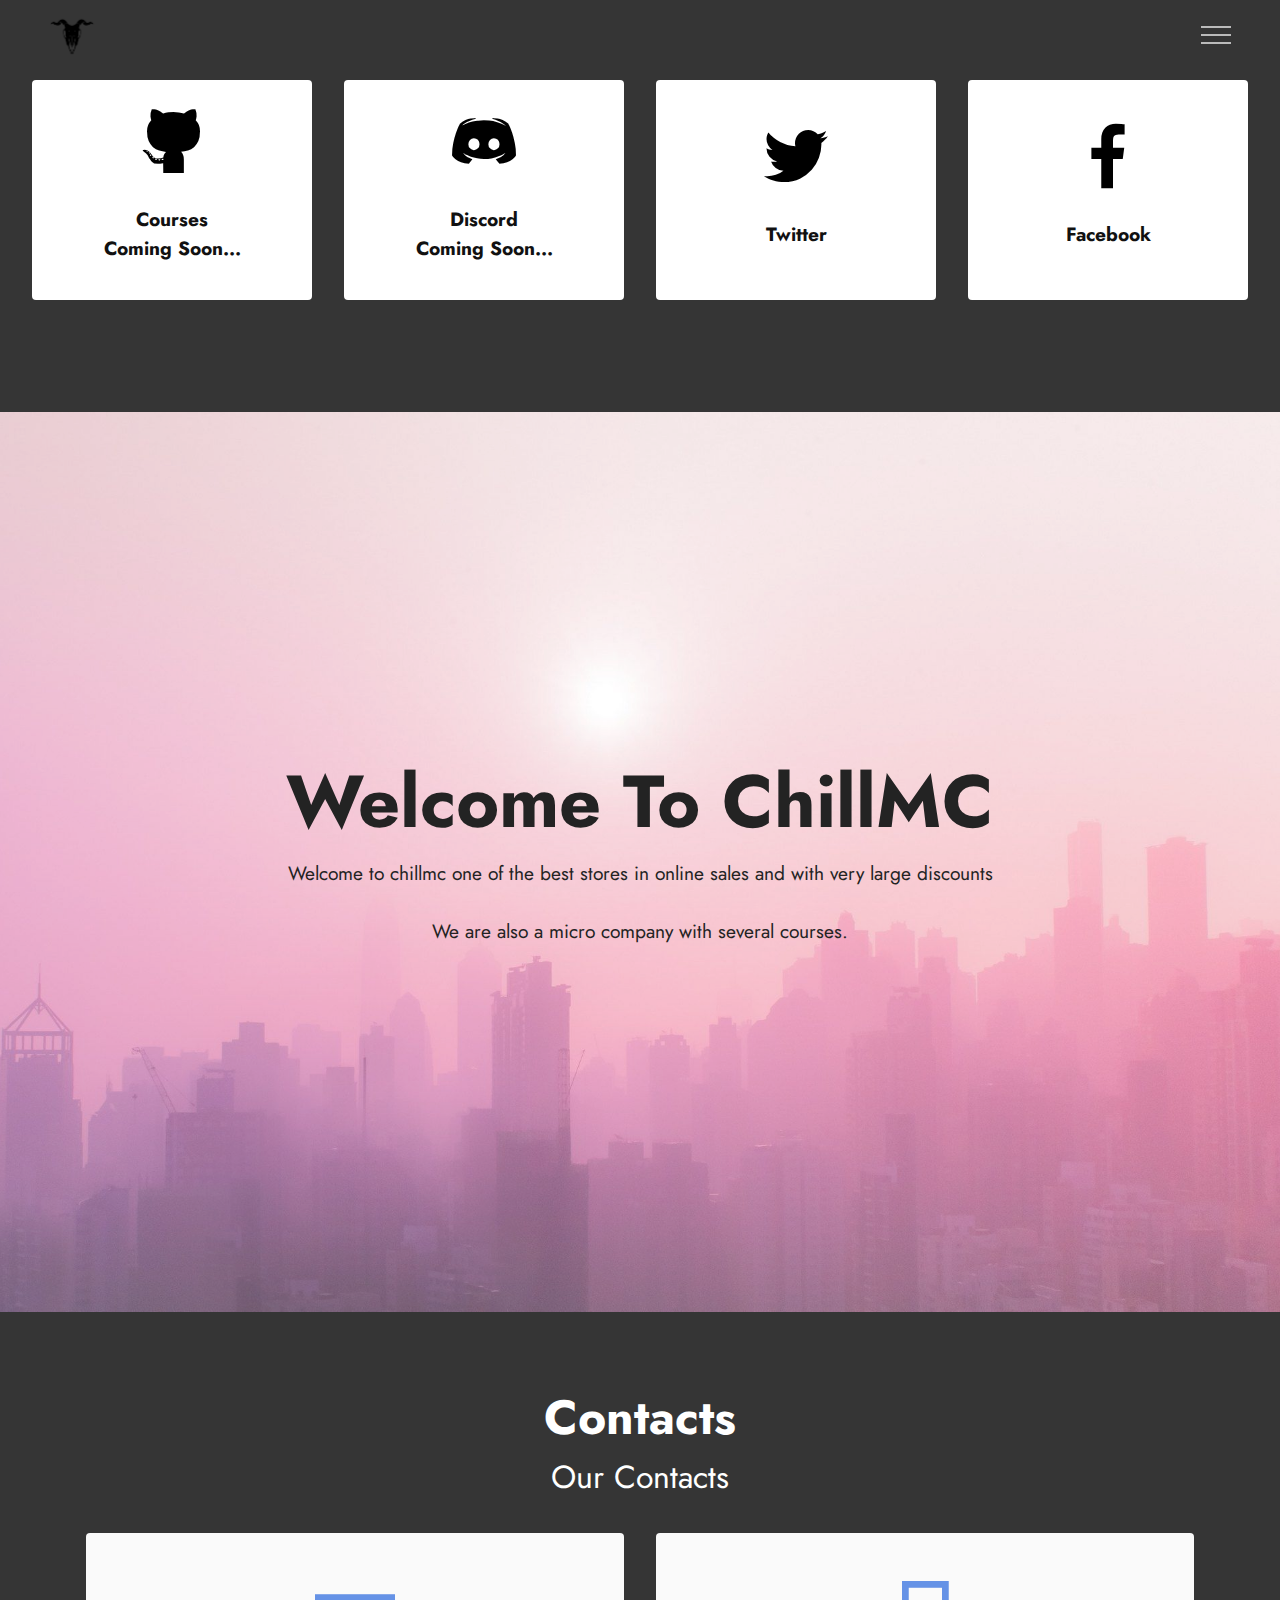
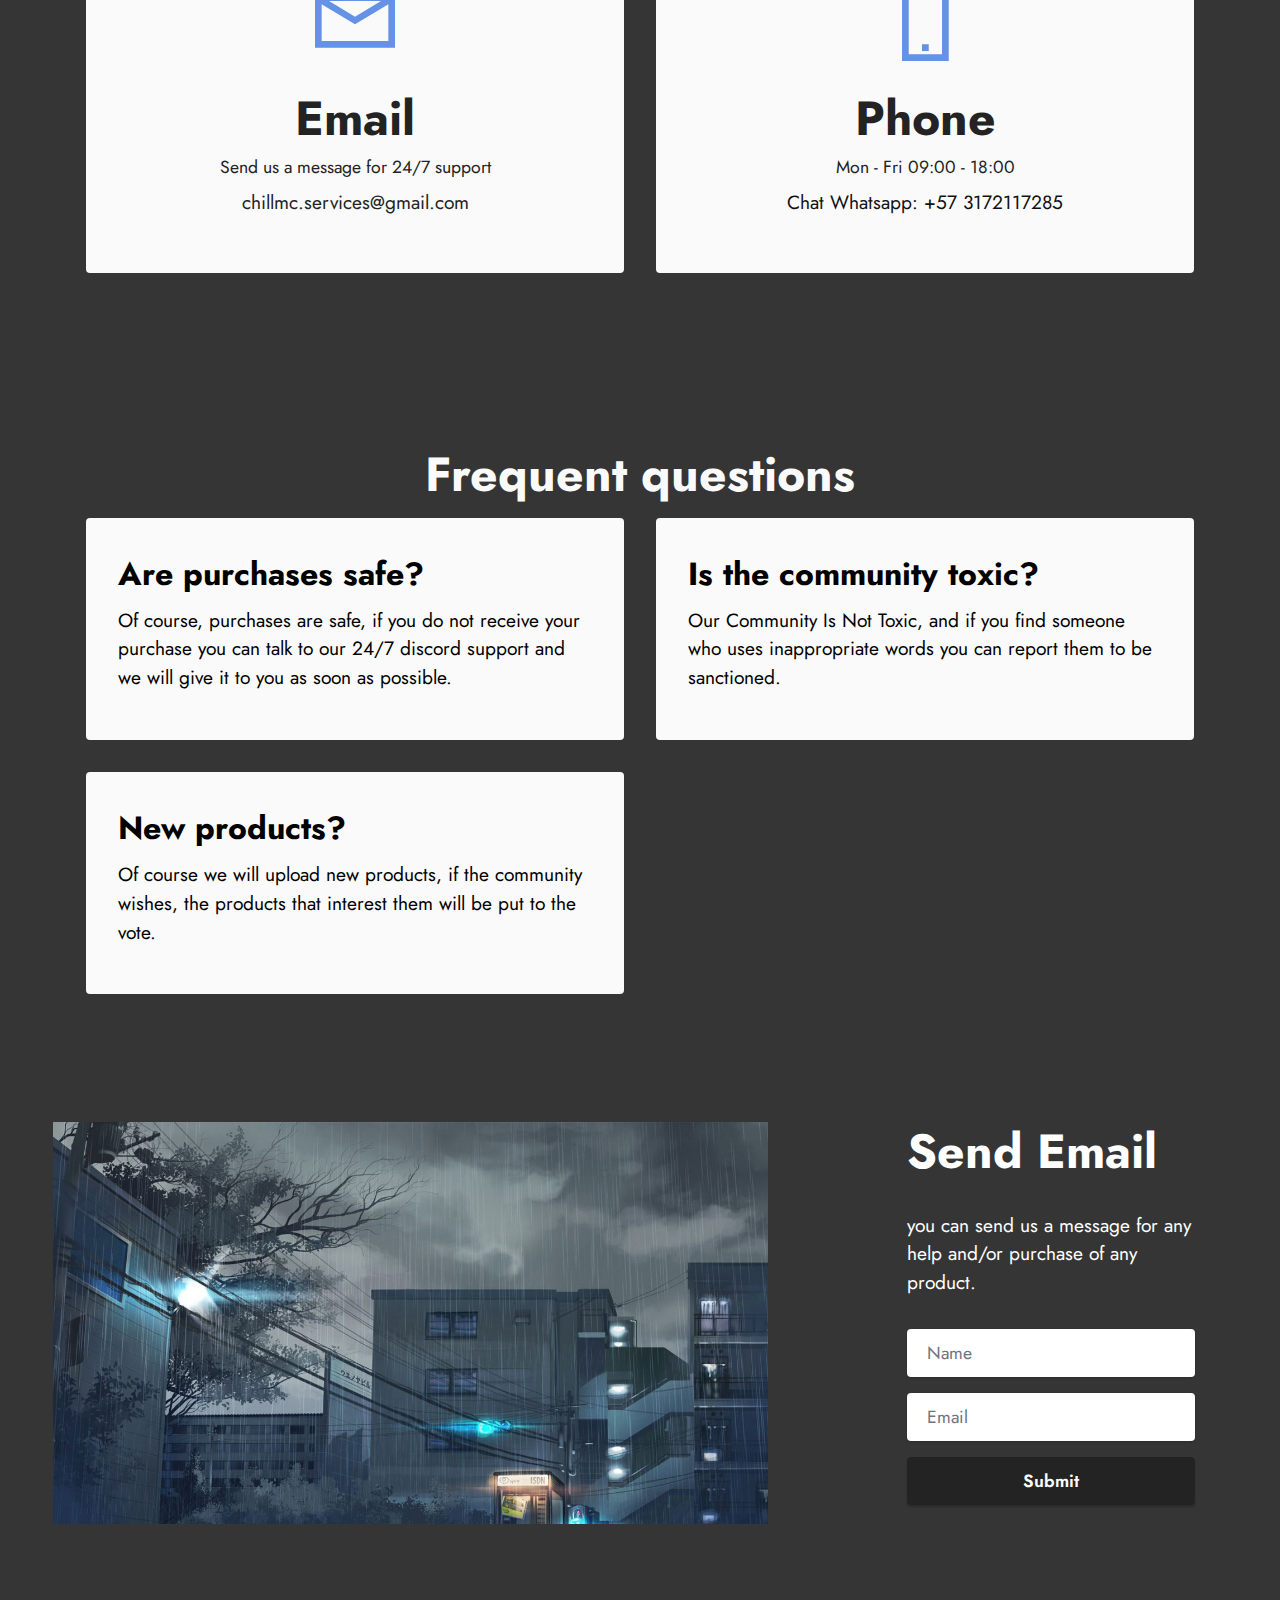
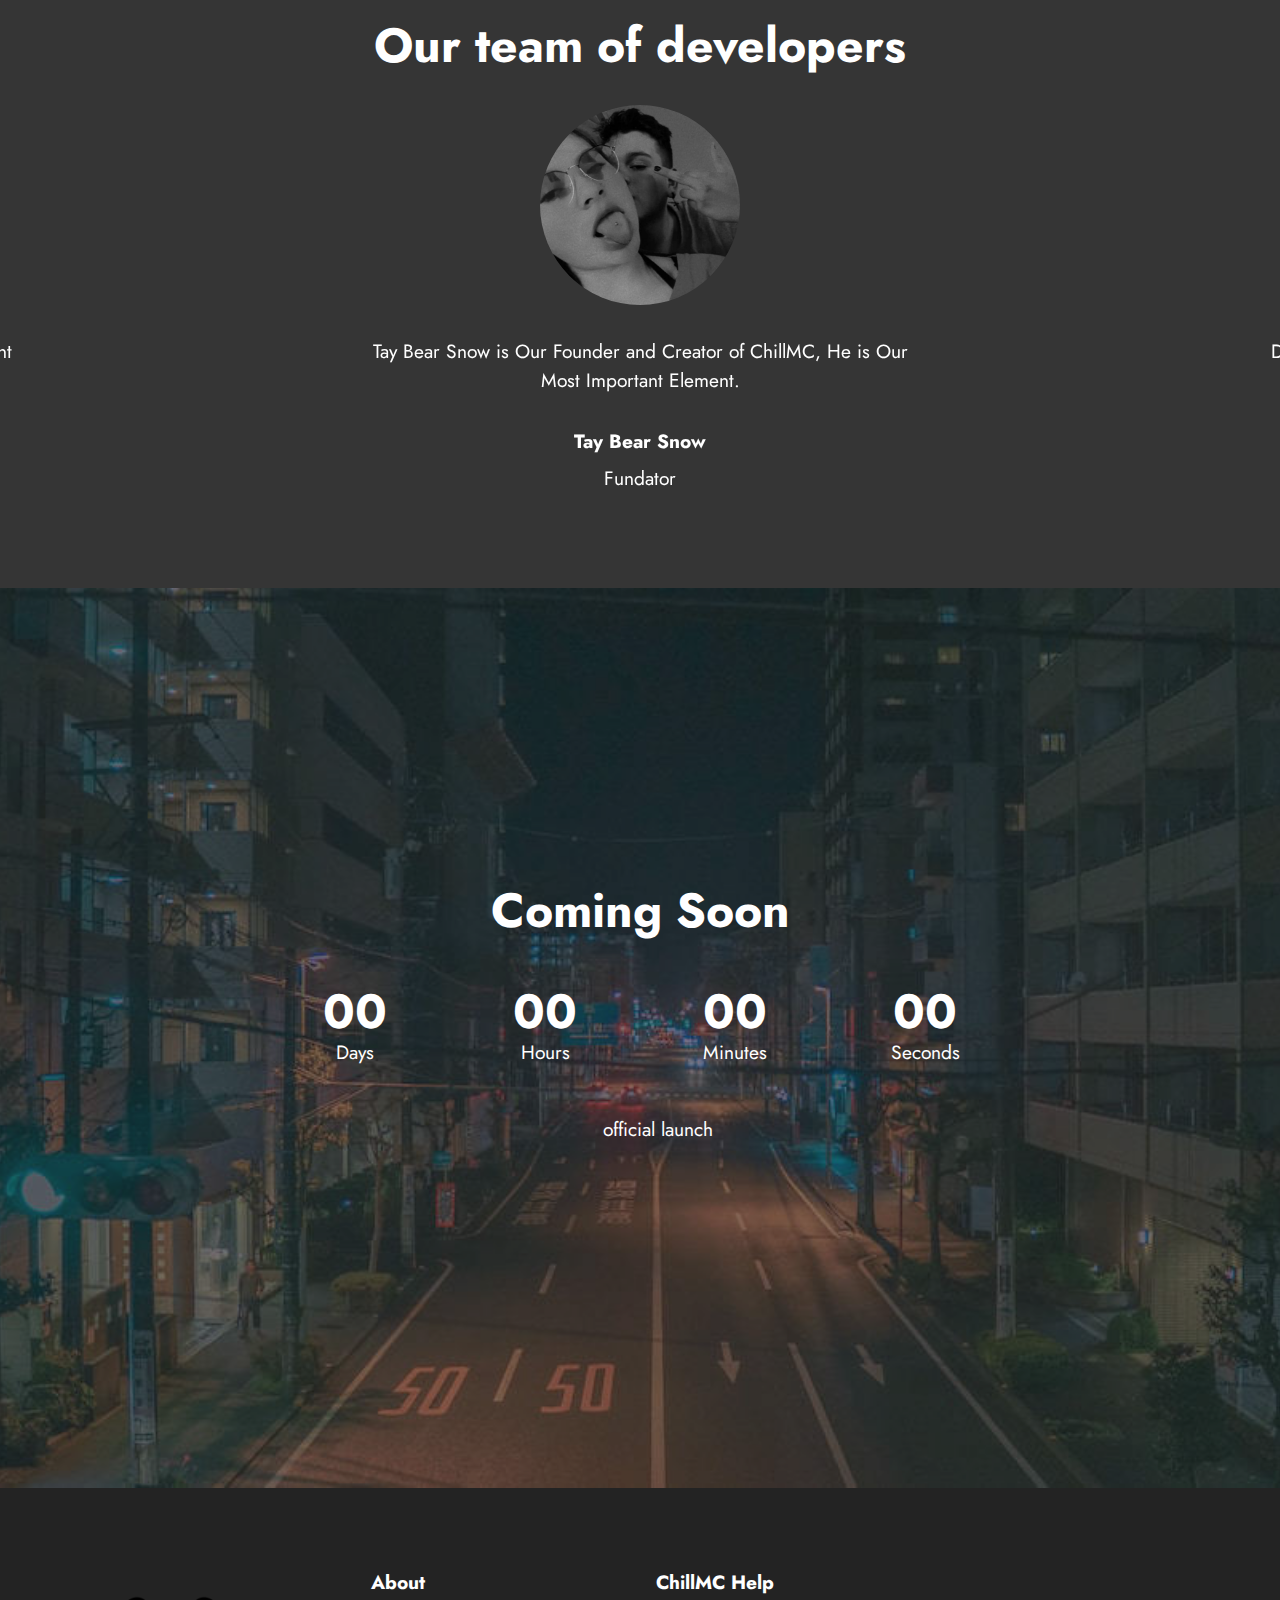
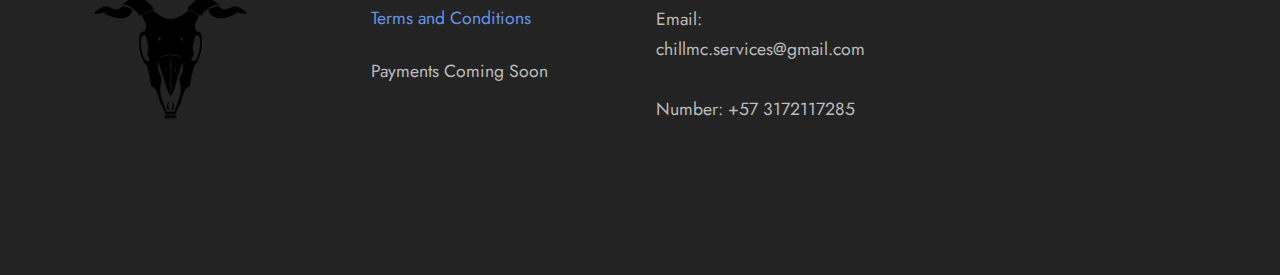
<file: index.html>
<!DOCTYPE html>
<html  >
<head>
  
  <meta charset="UTF-8">
  <meta http-equiv="X-UA-Compatible" content="IE=edge">
  
  <meta name="twitter:card" content="summary_large_image"/>
  <meta name="twitter:image:src" content="assets/images/index-meta.png">
  <meta property="og:image" content="assets/images/index-meta.png">
  <meta name="twitter:title" content="Home">
  <meta name="viewport" content="width=device-width, initial-scale=1, minimum-scale=1">
  <link rel="shortcut icon" href="assets/images/logo-97x97.png" type="image/x-icon">
  <meta name="description" content="">
  
  
  <title>Home</title>
  <link rel="stylesheet" href="assets/web/assets/mobirise-icons2/mobirise2.css">
  <link rel="stylesheet" href="assets/bootstrap/css/bootstrap.min.css">
  <link rel="stylesheet" href="assets/bootstrap/css/bootstrap-grid.min.css">
  <link rel="stylesheet" href="assets/bootstrap/css/bootstrap-reboot.min.css">
  <link rel="stylesheet" href="assets/dropdown/css/style.css">
  <link rel="stylesheet" href="assets/socicon/css/styles.css">
  <link rel="stylesheet" href="assets/theme/css/style.css">
  <link rel="preload" href="https://fonts.googleapis.com/css?family=Jost:100,200,300,400,500,600,700,800,900,100i,200i,300i,400i,500i,600i,700i,800i,900i&display=swap" as="style" onload="this.onload=null;this.rel='stylesheet'">
  <noscript><link rel="stylesheet" href="https://fonts.googleapis.com/css?family=Jost:100,200,300,400,500,600,700,800,900,100i,200i,300i,400i,500i,600i,700i,800i,900i&display=swap"></noscript>
  <link rel="preload" as="style" href="assets/mobirise/css/mbr-additional.css"><link rel="stylesheet" href="assets/mobirise/css/mbr-additional.css" type="text/css">
  
  
  
  
</head>
<body>
  
  <section data-bs-version="5.1" class="menu menu2 cid-tmGTXhOexX" once="menu" id="menu2-0">
    
    <nav class="navbar navbar-dropdown navbar-fixed-top collapsed">
        <div class="container-fluid">
            <div class="navbar-brand">
                <span class="navbar-logo">
                    
                        <img src="assets/images/logo-97x97.png" alt="Mobirise Website Builder" style="height: 3rem;">
                    
                </span>
                <span class="navbar-caption-wrap"><a class="navbar-caption text-black display-7" href="https://mobiri.se"></a></span>
            </div>
            <button class="navbar-toggler" type="button" data-toggle="collapse" data-bs-toggle="collapse" data-target="#navbarSupportedContent" data-bs-target="#navbarSupportedContent" aria-controls="navbarNavAltMarkup" aria-expanded="false" aria-label="Toggle navigation">
                <div class="hamburger">
                    <span></span>
                    <span></span>
                    <span></span>
                    <span></span>
                </div>
            </button>
            <div class="collapse navbar-collapse" id="navbarSupportedContent">
                <ul class="navbar-nav nav-dropdown nav-right" data-app-modern-menu="true"><li class="nav-item"><a class="nav-link link text-white text-primary display-4" href="https://chillmchub.github.io/tienda.html">Products</a></li>
                    <li class="nav-item"><a class="nav-link link text-white text-primary display-4" href="https://chillmchub.github.io/servicios.html">
                            Services</a></li>
                    <li class="nav-item"><a class="nav-link link text-white text-primary display-4" href="https://chillmchub.github.io/Partners">Hyper&nbsp;partners</a>
                    </li></ul>
                <div class="icons-menu">
                    <a class="iconfont-wrapper" href="https://chillmchub.github.io" target="_blank">
                        <span class="p-2 mbr-iconfont mobi-mbri-error mobi-mbri" style="color: rgb(255, 255, 255); fill: rgb(255, 255, 255);"></span>
                    </a>
                    
                    
                    
                </div>
                
            </div>
        </div>
    </nav>
</section>

<section data-bs-version="5.1" class="features1 cid-tmHsT1PRPJ" id="features2-b">

    

    
    
    <div class="container-fluid">
        <div class="row justify-content-center">
            <div class="col-12 col-md-6 col-lg-3">
                <div class="card-wrapper">
                    <div class="card-box align-center">
                        <span class="mbr-iconfont socicon-github socicon" style="color: rgb(0, 0, 0); fill: rgb(0, 0, 0);"></span>
                        <h4 class="card-title align-center mbr-black mbr-fonts-style display-7"><strong>Courses</strong><br><strong>Coming Soon...</strong></h4>
                    </div>
                </div>
            </div>
            <div class="col-12 col-md-6 col-lg-3">
                <div class="card-wrapper">
                    <div class="card-box align-center">
                        <span class="mbr-iconfont socicon-discord socicon" style="color: rgb(0, 0, 0); fill: rgb(0, 0, 0);"></span>
                        <h4 class="card-title align-center mbr-black mbr-fonts-style display-7"><strong>Discord</strong><br><strong>Coming Soon...</strong></h4>
                    </div>
                </div>
            </div>
            <div class="col-12 col-md-6 col-lg-3">
                <div class="card-wrapper">
                    <div class="card-box align-center">
                        <a href="https://twitter.com/ChillmcHub"><span class="mbr-iconfont socicon-twitter socicon" style="color: rgb(0, 0, 0); fill: rgb(0, 0, 0);"></span></a>
                        <h4 class="card-title align-center mbr-black mbr-fonts-style display-7"><strong>Twitter</strong></h4>
                    </div>
                </div>
            </div>
            <div class="col-12 col-md-6 col-lg-3">
                <div class="card-wrapper">
                    <div class="card-box align-center">
                        <a href="https://www.facebook.com/profile.php?id=100087389932243"><span class="mbr-iconfont socicon-facebook socicon" style="color: rgb(0, 0, 0); fill: rgb(0, 0, 0);"></span></a>
                        <h4 class="card-title align-center mbr-black mbr-fonts-style display-7"><strong>Facebook</strong></h4>
                    </div>
                </div>
            </div>
        </div>
    </div>
</section>

<section data-bs-version="5.1" class="header13 cid-tmHbdWurwz mbr-fullscreen" id="header13-1">

    

    
    <div class="mbr-overlay" style="opacity: 0.2; background-color: rgb(255, 255, 255);"></div>

    <div class="align-center container">
        <div class="row justify-content-center">
            <div class="col-12 col-lg-10">
                <h1 class="mbr-section-title mbr-fonts-style mb-3 display-1"><strong>Welcome To ChillMC</strong></h1>
                
                <p class="mbr-text mbr-fonts-style mb-3 display-7">Welcome to chillmc one of the best stores in online sales and with very large discounts<br><br>We are also a micro company with several courses.<br></p>
                
                
            </div>
        </div>
    </div>
</section>

<section data-bs-version="5.1" class="contacts1 cid-tmHchjw15U" id="contacts1-2">

    

    
    
    <div class="container">
        <div class="mbr-section-head">
            <h3 class="mbr-section-title mbr-fonts-style align-center mb-0 display-2">
                <strong>Contacts</strong>
            </h3>
            <h4 class="mbr-section-subtitle mbr-fonts-style align-center mb-0 mt-2 display-5">Our Contacts</h4>
        </div>
        <div class="row justify-content-center mt-4">
            <div class="card col-12 col-lg-6">
                <div class="card-wrapper">
                    <div class="card-box align-center">
                        <div class="image-wrapper">
                            <span class="mbr-iconfont mobi-mbri-letter mobi-mbri"></span>
                        </div>
                        <h4 class="card-title mbr-fonts-style mb-2 display-2">
                            <strong>Email</strong>
                        </h4>
                        <p class="mbr-text mbr-fonts-style mb-2 display-4">Send us a message for 24/7 support</p>
                        <h5 class="link mbr-fonts-style display-7">chillmc.services@gmail.com</h5>
                    </div>
                </div>
            </div>
            <div class="card col-12 col-lg-6">
                <div class="card-wrapper">
                    <div class="card-box align-center">
                        <div class="image-wrapper">
                            <span class="mbr-iconfont mobi-mbri-mobile-2 mobi-mbri"></span>
                        </div>
                        <h4 class="card-title mbr-fonts-style align-center mb-2 display-2">
                            <strong>Phone</strong>
                        </h4>
                        <p class="mbr-text mbr-fonts-style mb-2 display-4">
                            Mon - Fri 09:00 - 18:00</p>
                        <h5 class="link mbr-black mbr-fonts-style display-7">Chat Whatsapp: +57 3172117285</h5>
                    </div>
                </div>
            </div>
        </div>
    </div>
</section>

<section data-bs-version="5.1" class="features7 cid-tmHAMi5Kxv" id="features8-c">
    <!---->
    

    
    
    <div class="container">
        <div class="row">
            <div class="title col-12">
                <h5 class="mbr-section-title mbr-fonts-style mb-3 display-2"><strong>Frequent questions</strong></h5>
                
            </div>
            <div class="card col-12 col-md-6">
                <div class="card-wrapper">
                    <div class="top-line">
                        <h6 class="card-title mbr-fonts-style display-5"><strong>Are purchases safe?</strong></h6>
                        <p class="mbr-text cost mbr-fonts-style display-5"></p>
                    </div>
                    <div class="bottom-line">
                        <p class="mbr-text mbr-fonts-style display-7">Of course, purchases are safe, if you do not receive your purchase you can talk to our 24/7 discord support and we will give it to you as soon as possible.</p>
                    </div>
                </div>
            </div>
            <div class="card col-12 col-md-6">
                <div class="card-wrapper">
                    <div class="top-line">
                        <h6 class="card-title mbr-fonts-style display-5"><strong>Is the community toxic?</strong></h6>
                        <p class="mbr-text cost mbr-fonts-style display-5"></p>
                    </div>
                    <div class="bottom-line">
                        <p class="mbr-text mbr-fonts-style display-7">Our Community Is Not Toxic, and if you find someone who uses inappropriate words you can report them to be sanctioned.</p>
                    </div>
                </div>
            </div>
            <div class="card col-12 col-md-6">
                <div class="card-wrapper">
                    <div class="top-line">
                        <h6 class="card-title mbr-fonts-style display-5"><strong>New products?</strong></h6>
                        <p class="mbr-text cost mbr-fonts-style display-5"></p>
                    </div>
                    <div class="bottom-line">
                        <p class="mbr-text mbr-fonts-style display-7">Of course we will upload new products, if the community wishes, the products that interest them will be put to the vote.</p>
                    </div>
                </div>
            </div>
            
            
            
            
            
            
            
            
            
        </div>
    </div>
</section>

<section data-bs-version="5.1" class="form3 cid-tmHkXWOJN0" id="form3-6">

    

    

    <div class="container-fluid">
        <div class="row justify-content-center">
            <div class="col-lg-7 col-12">
                <div class="image-wrapper">
                    <img class="w-100" src="assets/images/pinteres-1280x720.jpg" alt="Mobirise Website Builder">
                </div>
            </div>
            <div class="col-lg-3 offset-lg-1 mbr-form" data-form-type="formoid">
                <form action="https://mobirise.eu/" method="POST" class="mbr-form form-with-styler" data-form-title="Form Name"><input type="hidden" name="email" data-form-email="true" value="dao0bdZK0sNNJNJtT+dd/TPXnF+dQN6CxCcITSavHk3Yw6sqicw+2mcwb3Jkl6eON3tM5tM8u98m1C4GS5E4jOH9D4M84MvEL/nPMGIiwx/5WEFRTbi0Y3sMjugst2h+">
                    <div class="row">
                        <div hidden="hidden" data-form-alert="" class="alert alert-success col-12">We will assist you as soon as possible</div>
                        <div hidden="hidden" data-form-alert-danger="" class="alert alert-danger col-12">
                            Oops...! some problem!
                        </div>
                    </div>
                    <div class="dragArea row">
                        <div class="col-lg-12 col-md-12 col-sm-12">
                            <h1 class="mbr-section-title mb-4 display-2"><strong>Send Email</strong></h1>
                        </div>
                        <div class="col-lg-12 col-md-12 col-sm-12">
                            <p class="mbr-text mbr-fonts-style mb-4 display-7">you can send us a message for any help and/or purchase of any product.</p>
                        </div>
                        <div data-for="name" class="col-lg-12 col-md col-sm-12 form-group mb-3">
                            <input type="text" name="name" placeholder="Name" data-form-field="name" class="form-control" value="" id="name-form3-6">
                        </div>
                        <div class="col-lg-12 col-md col-sm-12 form-group mb-3" data-for="email">
                            <input type="email" name="email" placeholder="Email" data-form-field="email" class="form-control" value="" id="email-form3-6">
                        </div>
                        <div class="col-md-auto col-12 mbr-section-btn">
                            <button type="submit" class="btn btn-black display-4">Submit</button>
                        </div>
                    </div>
                </form>
            </div>
            <div class="offset-lg-1"></div>
        </div>
    </div>
</section>

<section data-bs-version="5.1" class="people5 mbr-embla cid-tmHp1KG6jH" id="people5-a">

    

    
    

    <div class="position-relative text-center">
        <h3 class="mb-4 mbr-fonts-style display-2"><strong>Our team of developers</strong></h3>

        <div class="embla" data-skip-snaps="true" data-align="center" data-loop="true" data-auto-play="true" data-auto-play-interval="5" data-draggable="true">
            <div class="embla__viewport container-fluid">
                <div class="embla__container">
                    <div class="embla__slide slider-image item" style="margin-left: 10rem; margin-right: 10rem;">
                        <div class="user">
                            <div class="user_image">
                                <div class="item-wrapper position-relative">
                                    <img src="assets/images/fundador-600x598.jpg" alt="Mobirise Website Builder">
                                </div>
                            </div>
                            <div class="user_text mb-4">
                                <p class="mbr-fonts-style display-7">Tay Bear Snow is Our Founder and Creator of ChillMC, He is Our Most Important Element.</p>
                            </div>
                            <div class="user_name mbr-fonts-style mb-2 display-7"><strong>Tay Bear Snow</strong></div>
                            <div class="user_desk mbr-fonts-style display-7">Fundator</div>
                        </div>
                    </div>
                    <div class="embla__slide slider-image item" style="margin-left: 10rem; margin-right: 10rem;">
                        <div class="user">
                            <div class="user_image">
                                <div class="item-wrapper position-relative">
                                    <img src="assets/images/diego-294x246.png" alt="Mobirise Website Builder">
                                </div>
                            </div>
                            <div class="user_text mb-4">
                                <p class="mbr-fonts-style display-7">Diego is the owner and one of the most important pieces in our company for his help in sales and marketing.</p>
                            </div>
                            <div class="user_name mbr-fonts-style mb-2 display-7"><strong>Diego</strong></div>
                            <div class="user_desk mbr-fonts-style display-7">Owner</div>
                        </div>
                    </div>
                    <div class="embla__slide slider-image item" style="margin-left: 10rem; margin-right: 10rem;">
                        <div class="user">
                            <div class="user_image">
                                <div class="item-wrapper position-relative">
                                    <img src="assets/images/captura-1-298x246.png" alt="Mobirise Website Builder">
                                </div>
                            </div>
                            <div class="user_text mb-4">
                                <p class="mbr-fonts-style display-7">Are is our supplier of products and is one of our most important members for their collaboration in sales and products.</p>
                            </div>
                            <div class="user_name mbr-fonts-style mb-2 display-7"><strong>Are</strong></div>
                            <div class="user_desk mbr-fonts-style display-7">Co-Owner</div>
                        </div>
                    </div>
                </div>
            </div>
            <button class="embla__button embla__button--prev">
                <span class="mobi-mbri mobi-mbri-arrow-prev mbr-iconfont" aria-hidden="true"></span>
                <span class="sr-only visually-hidden visually-hidden">Previous</span>
            </button>
            <button class="embla__button embla__button--next">
                <span class="mobi-mbri mobi-mbri-arrow-next mbr-iconfont" aria-hidden="true"></span>
                <span class="sr-only visually-hidden visually-hidden">Next</span>
            </button>
        </div>
    </div>
</section>

<section data-bs-version="5.1" class="countdown4 cid-tmHl0670bH mbr-fullscreen" id="countdown4-7">
    

    
    <div class="mbr-overlay" style="opacity: 0.4; background-color: rgb(35, 35, 35);">
    </div>
    <div class="container">
        <div class="row justify-content-center">
            <div class="col-lg-8">
                <h3 class="mbr-section-title mb-5 align-center mbr-fonts-style display-2">
                    <strong>Coming Soon</strong>
                </h3>
                
                <div class="countdown-cont align-center mb-5">
                    <div class="daysCountdown col-xs-3 col-sm-3 col-md-3" title="Days"></div>
                    <div class="hoursCountdown col-xs-3 col-sm-3 col-md-3" title="Hours"></div>
                    <div class="minutesCountdown col-xs-3 col-sm-3 col-md-3" title="Minutes"></div>
                    <div class="secondsCountdown col-xs-3 col-sm-3 col-md-3" title="Seconds"></div>
                    <div class="countdown" data-due-date="2023/01/01"></div>
                </div>
                <p class="mbr-text mb-5 align-center mbr-fonts-style display-7">&nbsp; &nbsp; &nbsp; official launch</p>
                
                
            </div>
        </div>
    </div>
</section>

<section data-bs-version="5.1" class="footer4 cid-tmHdQCNLbU" once="footers" id="footer4-4">

    

    
    
    <div class="container">
        <div class="row mbr-white">
            <div class="col-6 col-lg-3">
                <div class="media-wrap col-md-8 col-12">
                    
                        <img src="assets/images/logo-200x200.png" alt="Mobirise Website Builder">
                    
                </div>
            </div>
            <div class="col-12 col-md-6 col-lg-3">
                <h5 class="mbr-section-subtitle mbr-fonts-style mb-2 display-7">
                    <strong>About</strong>
                </h5>
                <p class="mbr-text mbr-fonts-style mb-4 display-4"><a href="assets/files/terms-andconditions.pdf" class="text-primary">Terms and Conditions</a><br><br>Payments Coming Soon<a href="assets/files/terms-andconditions.pdf" class="text-primary"><br></a><br><br><br></p>
                
                
            </div>
            <div class="col-12 col-md-6 col-lg-3">
                <h5 class="mbr-section-subtitle mbr-fonts-style mb-2 display-7"><strong>ChillMC Help</strong></h5>
                <ul class="list mbr-fonts-style display-4">
                    <li class="mbr-text item-wrap">Email: chillmc.services@gmail.com</li><li class="mbr-text item-wrap"><br></li><li class="mbr-text item-wrap">Number: +57 3172117285</li>
                </ul>
            </div>
            <div class="col-12 col-md-6 col-lg-3">
                <h5 class="mbr-section-subtitle mbr-fonts-style mb-2 display-7"></h5>
                <ul class="list mbr-fonts-style display-4"></ul>
            </div>
            
        </div>
    </div>
</section><section><a href="https://mobiri.se"></a><a href="https://mobiri.se"></a></section><script src="assets/bootstrap/js/bootstrap.bundle.min.js"></script>  <script src="assets/smoothscroll/smooth-scroll.js"></script>  <script src="assets/ytplayer/index.js"></script>  <script src="assets/dropdown/js/navbar-dropdown.js"></script>  <script src="assets/embla/embla.min.js"></script>  <script src="assets/embla/script.js"></script>  <script src="assets/countdown/countdown.js"></script>  <script src="assets/theme/js/script.js"></script>  <script src="assets/formoid/formoid.min.js"></script>  
  
  
</body>
</html>
</file>
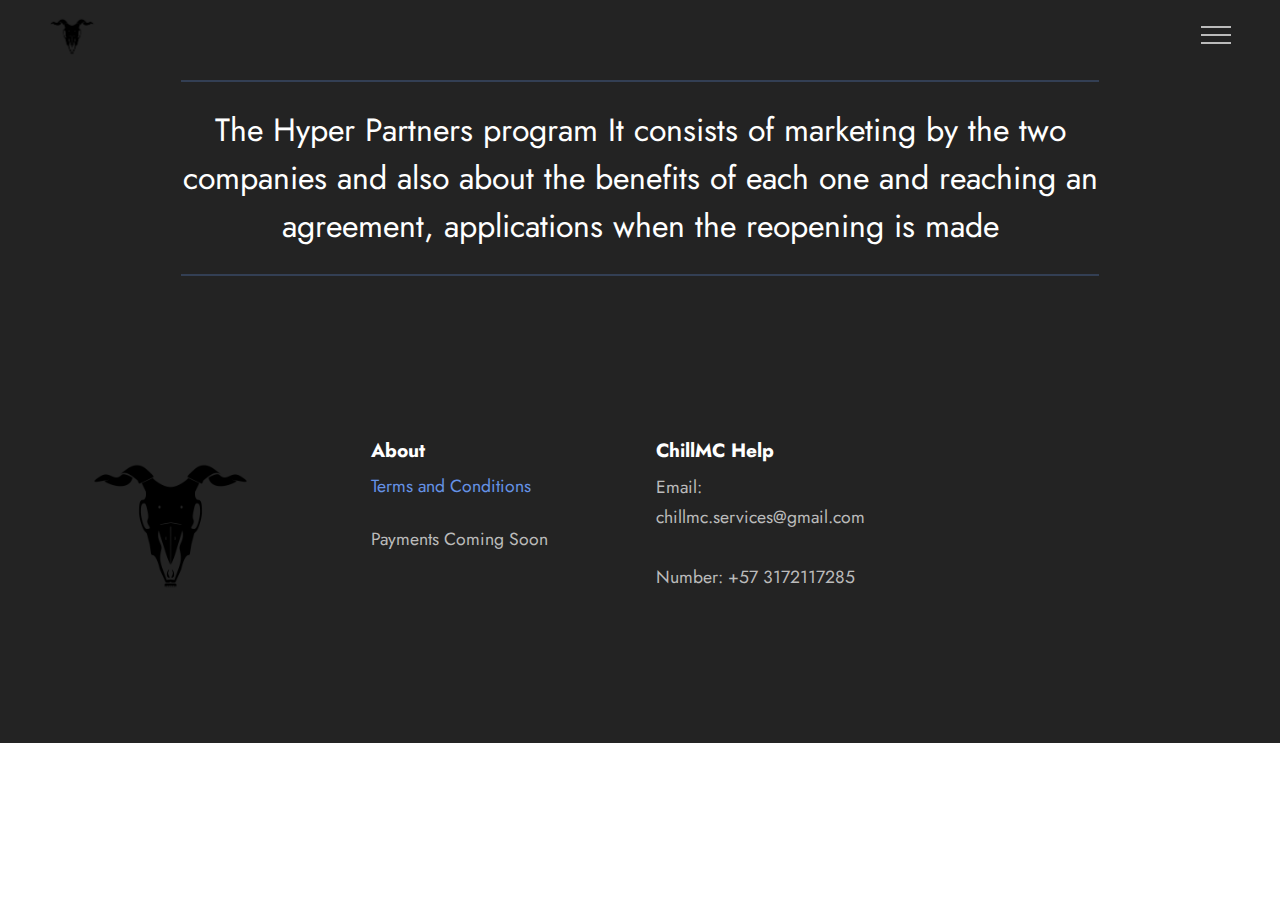
<file: Partners.html>
<!DOCTYPE html>
<html  >
<head>
  
  <meta charset="UTF-8">
  <meta http-equiv="X-UA-Compatible" content="IE=edge">
  
  <meta name="twitter:card" content="summary_large_image"/>
  <meta name="twitter:image:src" content="">
  <meta property="og:image" content="">
  <meta name="twitter:title" content="partners">
  <meta name="viewport" content="width=device-width, initial-scale=1, minimum-scale=1">
  <link rel="shortcut icon" href="assets/images/logo-97x97.png" type="image/x-icon">
  <meta name="description" content="">
  
  
  <title>partners</title>
  <link rel="stylesheet" href="assets/web/assets/mobirise-icons2/mobirise2.css">
  <link rel="stylesheet" href="assets/bootstrap/css/bootstrap.min.css">
  <link rel="stylesheet" href="assets/bootstrap/css/bootstrap-grid.min.css">
  <link rel="stylesheet" href="assets/bootstrap/css/bootstrap-reboot.min.css">
  <link rel="stylesheet" href="assets/dropdown/css/style.css">
  <link rel="stylesheet" href="assets/socicon/css/styles.css">
  <link rel="stylesheet" href="assets/theme/css/style.css">
  <link rel="preload" href="https://fonts.googleapis.com/css?family=Jost:100,200,300,400,500,600,700,800,900,100i,200i,300i,400i,500i,600i,700i,800i,900i&display=swap" as="style" onload="this.onload=null;this.rel='stylesheet'">
  <noscript><link rel="stylesheet" href="https://fonts.googleapis.com/css?family=Jost:100,200,300,400,500,600,700,800,900,100i,200i,300i,400i,500i,600i,700i,800i,900i&display=swap"></noscript>
  <link rel="preload" as="style" href="assets/mobirise/css/mbr-additional.css"><link rel="stylesheet" href="assets/mobirise/css/mbr-additional.css" type="text/css">
  
  
  
  
</head>
<body>
  
  <section data-bs-version="5.1" class="menu menu2 cid-tmGTXhOexX" once="menu" id="menu2-k">
    
    <nav class="navbar navbar-dropdown navbar-fixed-top collapsed">
        <div class="container-fluid">
            <div class="navbar-brand">
                <span class="navbar-logo">
                    
                        <img src="assets/images/logo-97x97.png" alt="Mobirise Website Builder" style="height: 3rem;">
                    
                </span>
                <span class="navbar-caption-wrap"><a class="navbar-caption text-black display-7" href="https://mobiri.se"></a></span>
            </div>
            <button class="navbar-toggler" type="button" data-toggle="collapse" data-bs-toggle="collapse" data-target="#navbarSupportedContent" data-bs-target="#navbarSupportedContent" aria-controls="navbarNavAltMarkup" aria-expanded="false" aria-label="Toggle navigation">
                <div class="hamburger">
                    <span></span>
                    <span></span>
                    <span></span>
                    <span></span>
                </div>
            </button>
            <div class="collapse navbar-collapse" id="navbarSupportedContent">
                <ul class="navbar-nav nav-dropdown nav-right" data-app-modern-menu="true"><li class="nav-item"><a class="nav-link link text-white text-primary display-4" href="https://chillmchub.github.io/tienda.html">Products</a></li>
                    <li class="nav-item"><a class="nav-link link text-white text-primary display-4" href="https://chillmchub.github.io/servicios.html">
                            Services</a></li>
                    <li class="nav-item"><a class="nav-link link text-white text-primary display-4" href="https://chillmchub.github.io/Partners">Hyper&nbsp;partners</a>
                    </li></ul>
                <div class="icons-menu">
                    <a class="iconfont-wrapper" href="https://chillmchub.github.io" target="_blank">
                        <span class="p-2 mbr-iconfont mobi-mbri-error mobi-mbri" style="color: rgb(255, 255, 255); fill: rgb(255, 255, 255);"></span>
                    </a>
                    
                    
                    
                </div>
                
            </div>
        </div>
    </nav>
</section>

<section data-bs-version="5.1" class="content6 cid-tmHHyGCnNP" id="content6-m">
    
    <div class="container">
        <div class="row justify-content-center">
            <div class="col-md-12 col-lg-10">
                <hr class="line">
                <p class="mbr-text align-center mbr-fonts-style my-4 display-5">The Hyper Partners program&nbsp;It consists of marketing by the two companies and also about the benefits of each one and reaching an agreement, applications when the reopening is made</p>
                <hr class="line">
            </div>
        </div>
    </div>
</section>

<section data-bs-version="5.1" class="footer4 cid-tmHdQCNLbU" once="footers" id="footer4-l">

    

    
    
    <div class="container">
        <div class="row mbr-white">
            <div class="col-6 col-lg-3">
                <div class="media-wrap col-md-8 col-12">
                    
                        <img src="assets/images/logo-200x200.png" alt="Mobirise Website Builder">
                    
                </div>
            </div>
            <div class="col-12 col-md-6 col-lg-3">
                <h5 class="mbr-section-subtitle mbr-fonts-style mb-2 display-7">
                    <strong>About</strong>
                </h5>
                <p class="mbr-text mbr-fonts-style mb-4 display-4"><a href="assets/files/terms-andconditions.pdf" class="text-primary">Terms and Conditions</a><br><br>Payments Coming Soon<a href="assets/files/terms-andconditions.pdf" class="text-primary"><br></a><br><br><br></p>
                
                
            </div>
            <div class="col-12 col-md-6 col-lg-3">
                <h5 class="mbr-section-subtitle mbr-fonts-style mb-2 display-7"><strong>ChillMC Help</strong></h5>
                <ul class="list mbr-fonts-style display-4">
                    <li class="mbr-text item-wrap">Email: chillmc.services@gmail.com</li><li class="mbr-text item-wrap"><br></li><li class="mbr-text item-wrap">Number: +57 3172117285</li>
                </ul>
            </div>
            <div class="col-12 col-md-6 col-lg-3">
                <h5 class="mbr-section-subtitle mbr-fonts-style mb-2 display-7"></h5>
                <ul class="list mbr-fonts-style display-4"></ul>
            </div>
            
        </div>
    </div>
</section><section><a href="https://mobiri.se"></a><a href="https://mobiri.se"></a></section><script src="assets/bootstrap/js/bootstrap.bundle.min.js"></script>  <script src="assets/smoothscroll/smooth-scroll.js"></script>  <script src="assets/ytplayer/index.js"></script>  <script src="assets/dropdown/js/navbar-dropdown.js"></script>  <script src="assets/theme/js/script.js"></script>  
  
  
</body>
</html>
</file>
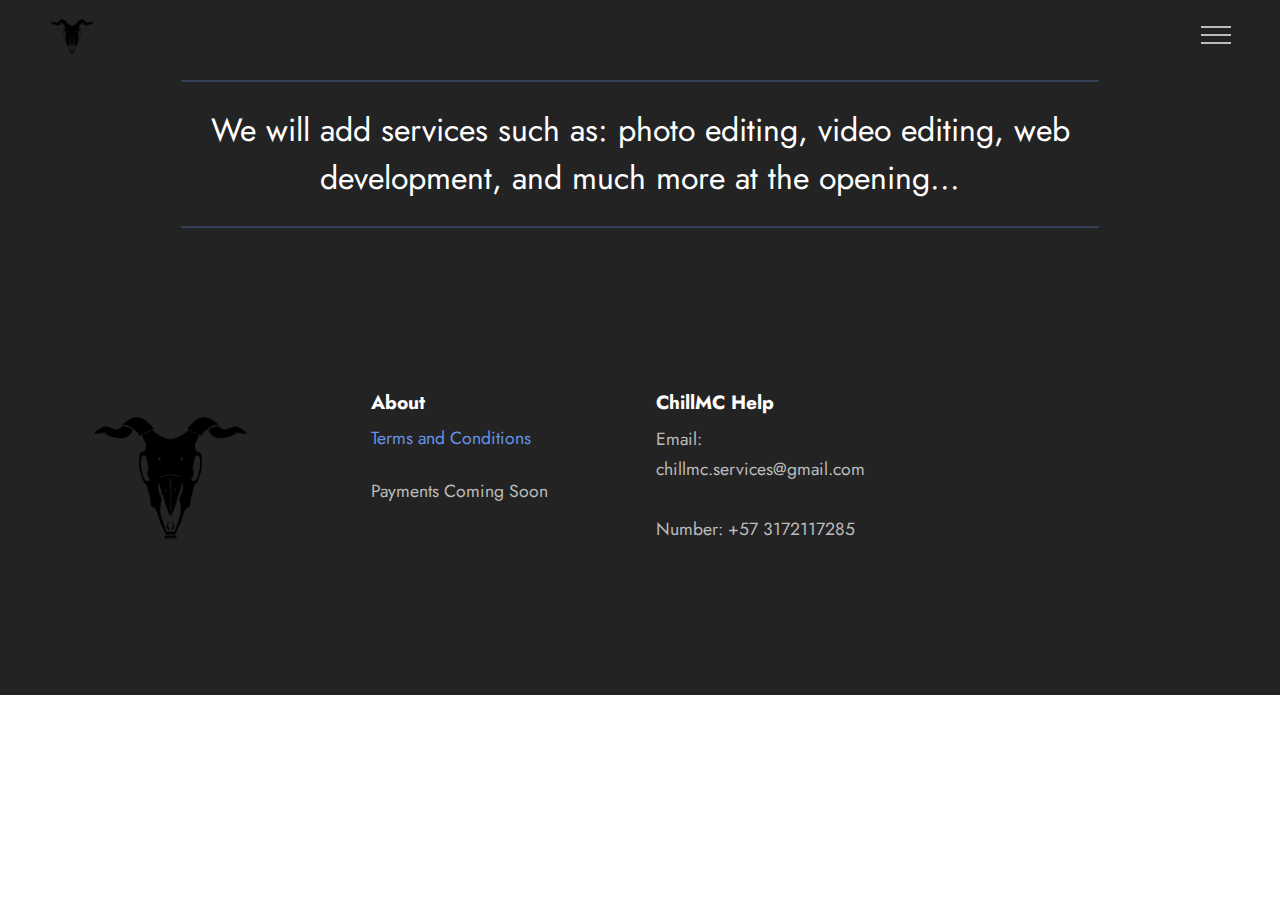
<file: servicios.html>
<!DOCTYPE html>
<html  >
<head>
  
  <meta charset="UTF-8">
  <meta http-equiv="X-UA-Compatible" content="IE=edge">
  
  <meta name="twitter:card" content="summary_large_image"/>
  <meta name="twitter:image:src" content="">
  <meta property="og:image" content="">
  <meta name="twitter:title" content="Services">
  <meta name="viewport" content="width=device-width, initial-scale=1, minimum-scale=1">
  <link rel="shortcut icon" href="assets/images/logo-97x97.png" type="image/x-icon">
  <meta name="description" content="">
  
  
  <title>Services</title>
  <link rel="stylesheet" href="assets/web/assets/mobirise-icons2/mobirise2.css">
  <link rel="stylesheet" href="assets/bootstrap/css/bootstrap.min.css">
  <link rel="stylesheet" href="assets/bootstrap/css/bootstrap-grid.min.css">
  <link rel="stylesheet" href="assets/bootstrap/css/bootstrap-reboot.min.css">
  <link rel="stylesheet" href="assets/dropdown/css/style.css">
  <link rel="stylesheet" href="assets/socicon/css/styles.css">
  <link rel="stylesheet" href="assets/theme/css/style.css">
  <link rel="preload" href="https://fonts.googleapis.com/css?family=Jost:100,200,300,400,500,600,700,800,900,100i,200i,300i,400i,500i,600i,700i,800i,900i&display=swap" as="style" onload="this.onload=null;this.rel='stylesheet'">
  <noscript><link rel="stylesheet" href="https://fonts.googleapis.com/css?family=Jost:100,200,300,400,500,600,700,800,900,100i,200i,300i,400i,500i,600i,700i,800i,900i&display=swap"></noscript>
  <link rel="preload" as="style" href="assets/mobirise/css/mbr-additional.css"><link rel="stylesheet" href="assets/mobirise/css/mbr-additional.css" type="text/css">
  
  
  
  
</head>
<body>
  
  <section data-bs-version="5.1" class="menu menu2 cid-tmGTXhOexX" once="menu" id="menu2-h">
    
    <nav class="navbar navbar-dropdown navbar-fixed-top collapsed">
        <div class="container-fluid">
            <div class="navbar-brand">
                <span class="navbar-logo">
                    
                        <img src="assets/images/logo-97x97.png" alt="Mobirise Website Builder" style="height: 3rem;">
                    
                </span>
                <span class="navbar-caption-wrap"><a class="navbar-caption text-black display-7" href="https://mobiri.se"></a></span>
            </div>
            <button class="navbar-toggler" type="button" data-toggle="collapse" data-bs-toggle="collapse" data-target="#navbarSupportedContent" data-bs-target="#navbarSupportedContent" aria-controls="navbarNavAltMarkup" aria-expanded="false" aria-label="Toggle navigation">
                <div class="hamburger">
                    <span></span>
                    <span></span>
                    <span></span>
                    <span></span>
                </div>
            </button>
            <div class="collapse navbar-collapse" id="navbarSupportedContent">
                <ul class="navbar-nav nav-dropdown nav-right" data-app-modern-menu="true"><li class="nav-item"><a class="nav-link link text-white text-primary display-4" href="https://chillmchub.github.io/tienda.html">Products</a></li>
                    <li class="nav-item"><a class="nav-link link text-white text-primary display-4" href="https://chillmchub.github.io/servicios.html">
                            Services</a></li>
                    <li class="nav-item"><a class="nav-link link text-white text-primary display-4" href="https://chillmchub.github.io/Partners">Hyper&nbsp;partners</a>
                    </li></ul>
                <div class="icons-menu">
                    <a class="iconfont-wrapper" href="https://chillmchub.github.io" target="_blank">
                        <span class="p-2 mbr-iconfont mobi-mbri-error mobi-mbri" style="color: rgb(255, 255, 255); fill: rgb(255, 255, 255);"></span>
                    </a>
                    
                    
                    
                </div>
                
            </div>
        </div>
    </nav>
</section>

<section data-bs-version="5.1" class="content6 cid-tmHGTsuewV" id="content6-j">
    
    <div class="container">
        <div class="row justify-content-center">
            <div class="col-md-12 col-lg-10">
                <hr class="line">
                <p class="mbr-text align-center mbr-fonts-style my-4 display-5">We will add services such as: photo editing, video editing, web development, and much more at the opening...</p>
                <hr class="line">
            </div>
        </div>
    </div>
</section>

<section data-bs-version="5.1" class="footer4 cid-tmHdQCNLbU" once="footers" id="footer4-i">

    

    
    
    <div class="container">
        <div class="row mbr-white">
            <div class="col-6 col-lg-3">
                <div class="media-wrap col-md-8 col-12">
                    
                        <img src="assets/images/logo-200x200.png" alt="Mobirise Website Builder">
                    
                </div>
            </div>
            <div class="col-12 col-md-6 col-lg-3">
                <h5 class="mbr-section-subtitle mbr-fonts-style mb-2 display-7">
                    <strong>About</strong>
                </h5>
                <p class="mbr-text mbr-fonts-style mb-4 display-4"><a href="assets/files/terms-andconditions.pdf" class="text-primary">Terms and Conditions</a><br><br>Payments Coming Soon<a href="assets/files/terms-andconditions.pdf" class="text-primary"><br></a><br><br><br></p>
                
                
            </div>
            <div class="col-12 col-md-6 col-lg-3">
                <h5 class="mbr-section-subtitle mbr-fonts-style mb-2 display-7"><strong>ChillMC Help</strong></h5>
                <ul class="list mbr-fonts-style display-4">
                    <li class="mbr-text item-wrap">Email: chillmc.services@gmail.com</li><li class="mbr-text item-wrap"><br></li><li class="mbr-text item-wrap">Number: +57 3172117285</li>
                </ul>
            </div>
            <div class="col-12 col-md-6 col-lg-3">
                <h5 class="mbr-section-subtitle mbr-fonts-style mb-2 display-7"></h5>
                <ul class="list mbr-fonts-style display-4"></ul>
            </div>
            
        </div>
    </div>
</section><section><a href="https://mobiri.se"></a><a href="https://mobiri.se"></a></section><script src="assets/bootstrap/js/bootstrap.bundle.min.js"></script>  <script src="assets/smoothscroll/smooth-scroll.js"></script>  <script src="assets/ytplayer/index.js"></script>  <script src="assets/dropdown/js/navbar-dropdown.js"></script>  <script src="assets/theme/js/script.js"></script>  
  
  
</body>
</html>
</file>
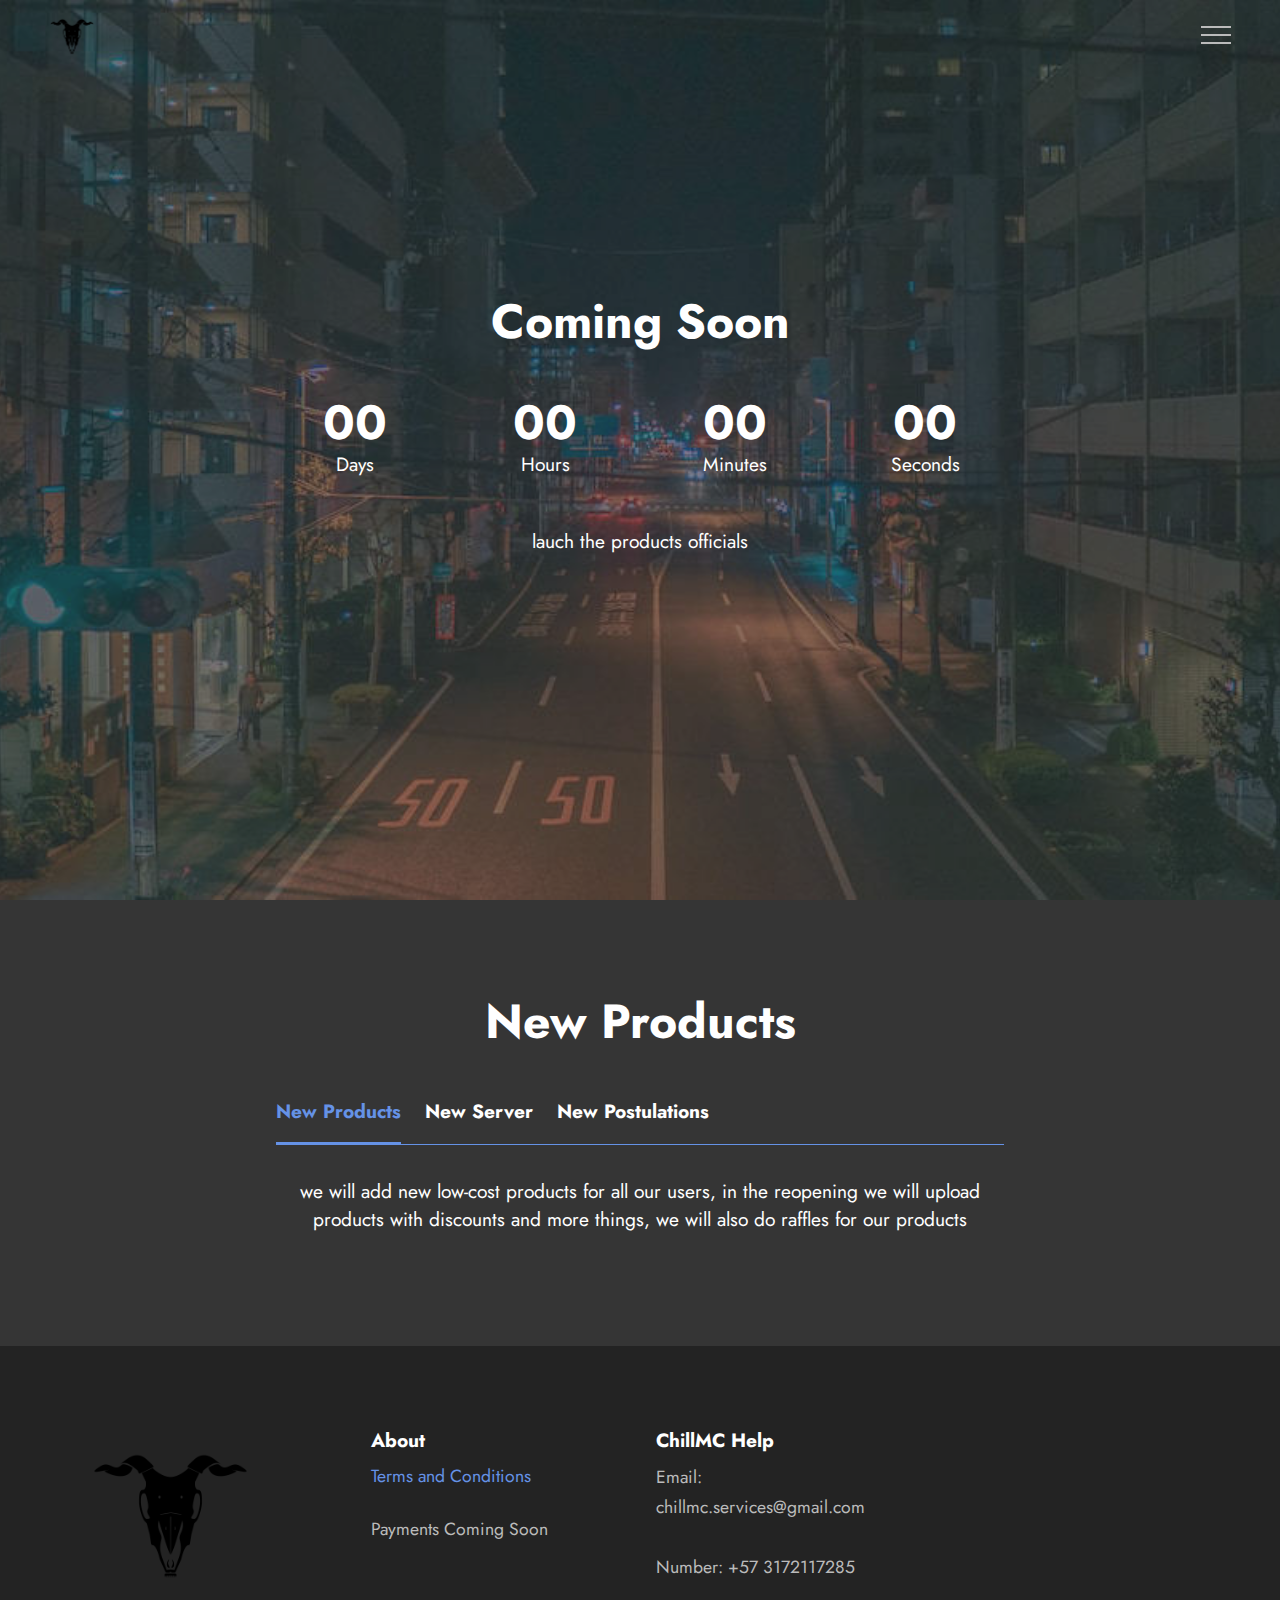
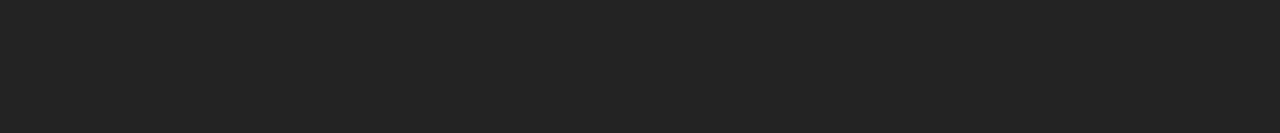
<file: tienda.html>
<!DOCTYPE html>
<html  >
<head>
  
  <meta charset="UTF-8">
  <meta http-equiv="X-UA-Compatible" content="IE=edge">
  
  <meta name="twitter:card" content="summary_large_image"/>
  <meta name="twitter:image:src" content="">
  <meta property="og:image" content="">
  <meta name="twitter:title" content="Store">
  <meta name="viewport" content="width=device-width, initial-scale=1, minimum-scale=1">
  <link rel="shortcut icon" href="assets/images/logo-97x97.png" type="image/x-icon">
  <meta name="description" content="">
  
  
  <title>Store</title>
  <link rel="stylesheet" href="assets/web/assets/mobirise-icons2/mobirise2.css">
  <link rel="stylesheet" href="assets/bootstrap/css/bootstrap.min.css">
  <link rel="stylesheet" href="assets/bootstrap/css/bootstrap-grid.min.css">
  <link rel="stylesheet" href="assets/bootstrap/css/bootstrap-reboot.min.css">
  <link rel="stylesheet" href="assets/dropdown/css/style.css">
  <link rel="stylesheet" href="assets/socicon/css/styles.css">
  <link rel="stylesheet" href="assets/theme/css/style.css">
  <link rel="preload" href="https://fonts.googleapis.com/css?family=Jost:100,200,300,400,500,600,700,800,900,100i,200i,300i,400i,500i,600i,700i,800i,900i&display=swap" as="style" onload="this.onload=null;this.rel='stylesheet'">
  <noscript><link rel="stylesheet" href="https://fonts.googleapis.com/css?family=Jost:100,200,300,400,500,600,700,800,900,100i,200i,300i,400i,500i,600i,700i,800i,900i&display=swap"></noscript>
  <link rel="preload" as="style" href="assets/mobirise/css/mbr-additional.css"><link rel="stylesheet" href="assets/mobirise/css/mbr-additional.css" type="text/css">
  
  
  
  
</head>
<body>
  
  <section data-bs-version="5.1" class="menu menu2 cid-tmGTXhOexX" once="menu" id="menu2-d">
    
    <nav class="navbar navbar-dropdown navbar-fixed-top collapsed">
        <div class="container-fluid">
            <div class="navbar-brand">
                <span class="navbar-logo">
                    
                        <img src="assets/images/logo-97x97.png" alt="Mobirise Website Builder" style="height: 3rem;">
                    
                </span>
                <span class="navbar-caption-wrap"><a class="navbar-caption text-black display-7" href="https://mobiri.se"></a></span>
            </div>
            <button class="navbar-toggler" type="button" data-toggle="collapse" data-bs-toggle="collapse" data-target="#navbarSupportedContent" data-bs-target="#navbarSupportedContent" aria-controls="navbarNavAltMarkup" aria-expanded="false" aria-label="Toggle navigation">
                <div class="hamburger">
                    <span></span>
                    <span></span>
                    <span></span>
                    <span></span>
                </div>
            </button>
            <div class="collapse navbar-collapse" id="navbarSupportedContent">
                <ul class="navbar-nav nav-dropdown nav-right" data-app-modern-menu="true"><li class="nav-item"><a class="nav-link link text-white text-primary display-4" href="https://chillmchub.github.io/tienda.html">Products</a></li>
                    <li class="nav-item"><a class="nav-link link text-white text-primary display-4" href="https://chillmchub.github.io/servicios.html">
                            Services</a></li>
                    <li class="nav-item"><a class="nav-link link text-white text-primary display-4" href="https://chillmchub.github.io/Partners">Hyper&nbsp;partners</a>
                    </li></ul>
                <div class="icons-menu">
                    <a class="iconfont-wrapper" href="https://chillmchub.github.io" target="_blank">
                        <span class="p-2 mbr-iconfont mobi-mbri-error mobi-mbri" style="color: rgb(255, 255, 255); fill: rgb(255, 255, 255);"></span>
                    </a>
                    
                    
                    
                </div>
                
            </div>
        </div>
    </nav>
</section>

<section data-bs-version="5.1" class="countdown4 cid-tmHEaVN1qh mbr-fullscreen" id="countdown4-f">
    

    
    <div class="mbr-overlay" style="opacity: 0.4; background-color: rgb(53, 53, 53);">
    </div>
    <div class="container">
        <div class="row justify-content-center">
            <div class="col-lg-8">
                <h3 class="mbr-section-title mb-5 align-center mbr-fonts-style display-2">
                    <strong>Coming Soon</strong>
                </h3>
                
                <div class="countdown-cont align-center mb-5">
                    <div class="daysCountdown col-xs-3 col-sm-3 col-md-3" title="Days"></div>
                    <div class="hoursCountdown col-xs-3 col-sm-3 col-md-3" title="Hours"></div>
                    <div class="minutesCountdown col-xs-3 col-sm-3 col-md-3" title="Minutes"></div>
                    <div class="secondsCountdown col-xs-3 col-sm-3 col-md-3" title="Seconds"></div>
                    <div class="countdown" data-due-date="2023/01/01"></div>
                </div>
                <p class="mbr-text mb-5 align-center mbr-fonts-style display-7">lauch the products officials</p>
                
                
            </div>
        </div>
    </div>
</section>

<section data-bs-version="5.1" class="tabs content18 cid-tmHEfpJKnZ" id="tabs1-g">

    

    
    
    <div class="container">
        <div class="row justify-content-center">
            <div class="col-12 col-md-8">
                <h3 class="mbr-section-title mb-0 mbr-fonts-style display-2"><strong>New Products</strong></h3>
                
            </div>
        </div>
        <div class="row justify-content-center mt-4">
            <div class="col-12 col-md-8">
                <ul class="nav nav-tabs mb-4" role="tablist">
                    <li class="nav-item first mbr-fonts-style"><a class="nav-link mbr-fonts-style show active display-7" role="tab" data-toggle="tab" data-bs-toggle="tab" href="#tabs1-g_tab0" aria-selected="true"><strong>New Products</strong></a></li>
                    <li class="nav-item"><a class="nav-link mbr-fonts-style active display-7" role="tab" data-toggle="tab" data-bs-toggle="tab" href="#tabs1-g_tab1" aria-selected="true"><strong>New Server</strong></a></li>
                    <li class="nav-item"><a class="nav-link mbr-fonts-style active display-7" role="tab" data-toggle="tab" data-bs-toggle="tab" href="#tabs1-g_tab2" aria-selected="true"><strong>New Postulations</strong></a></li>
                    
                    
                    
                </ul>
                <div class="tab-content">
                    <div id="tab1" class="tab-pane in active" role="tabpanel">
                        <div class="row">
                            <div class="col-md-12">
                                <p class="mbr-text mbr-fonts-style display-7">we will add new low-cost products for all our users, in the reopening we will upload products with discounts and more things, we will also do raffles for our products</p>
                            </div>
                        </div>
                    </div>
                    <div id="tab2" class="tab-pane" role="tabpanel">
                        <div class="row">
                            <div class="col-md-12">
                                <p class="mbr-text mbr-fonts-style display-7">we will have a new discord server, facebook server to be able to have more contact and support with our clients, we hope you like our re-opening.</p>
                            </div>
                        </div>
                    </div>
                    <div id="tab3" class="tab-pane" role="tabpanel">
                        <div class="row">
                            <div class="col-md-12">
                                <p class="mbr-text mbr-fonts-style display-7">New form to be able to enter our work and marketing team.</p>
                            </div>
                        </div>
                    </div>
                    
                    
                    
                </div>
            </div>
        </div>
    </div>
</section>

<section data-bs-version="5.1" class="footer4 cid-tmHdQCNLbU" once="footers" id="footer4-e">

    

    
    
    <div class="container">
        <div class="row mbr-white">
            <div class="col-6 col-lg-3">
                <div class="media-wrap col-md-8 col-12">
                    
                        <img src="assets/images/logo-200x200.png" alt="Mobirise Website Builder">
                    
                </div>
            </div>
            <div class="col-12 col-md-6 col-lg-3">
                <h5 class="mbr-section-subtitle mbr-fonts-style mb-2 display-7">
                    <strong>About</strong>
                </h5>
                <p class="mbr-text mbr-fonts-style mb-4 display-4"><a href="assets/files/terms-andconditions.pdf" class="text-primary">Terms and Conditions</a><br><br>Payments Coming Soon<a href="assets/files/terms-andconditions.pdf" class="text-primary"><br></a><br><br><br></p>
                
                
            </div>
            <div class="col-12 col-md-6 col-lg-3">
                <h5 class="mbr-section-subtitle mbr-fonts-style mb-2 display-7"><strong>ChillMC Help</strong></h5>
                <ul class="list mbr-fonts-style display-4">
                    <li class="mbr-text item-wrap">Email: chillmc.services@gmail.com</li><li class="mbr-text item-wrap"><br></li><li class="mbr-text item-wrap">Number: +57 3172117285</li>
                </ul>
            </div>
            <div class="col-12 col-md-6 col-lg-3">
                <h5 class="mbr-section-subtitle mbr-fonts-style mb-2 display-7"></h5>
                <ul class="list mbr-fonts-style display-4"></ul>
            </div>
            
        </div>
    </div>
</section><section><a href="https://mobiri.se"></a><a href="https://mobiri.se"></a></section><script src="assets/bootstrap/js/bootstrap.bundle.min.js"></script>  <script src="assets/smoothscroll/smooth-scroll.js"></script>  <script src="assets/ytplayer/index.js"></script>  <script src="assets/dropdown/js/navbar-dropdown.js"></script>  <script src="assets/countdown/countdown.js"></script>  <script src="assets/mbr-tabs/mbr-tabs.js"></script>  <script src="assets/theme/js/script.js"></script>  
  
  
</body>
</html>
</file>
<file: assets/web/assets/mobirise-icons2/mobirise2.css>
@font-face {
  font-family: 'Moririse2';
  font-display: swap;
  src:  url('mobirise2.eot?f2bix4');
  src:  url('mobirise2.eot?f2bix4#iefix') format('embedded-opentype'),
    url('mobirise2.ttf?f2bix4') format('truetype'),
    url('mobirise2.woff?f2bix4') format('woff'),
    url('mobirise2.svg?f2bix4#mobirise2') format('svg');
  font-weight: normal;
  font-style: normal;
}

[class^="mobi-"], [class*=" mobi-"] {
  /* use !important to prevent issues with browser extensions that change fonts */
  font-family: 'Moririse2' !important;
  speak: none;
  font-style: normal;
  font-weight: normal;
  font-variant: normal;
  text-transform: none;
  line-height: 1;

  /* Better Font Rendering =========== */
  -webkit-font-smoothing: antialiased;
  -moz-osx-font-smoothing: grayscale;
}

.mobi-mbri-add-submenu:before {
  content: "\e900";
}
.mobi-mbri-alert:before {
  content: "\e901";
}
.mobi-mbri-align-center:before {
  content: "\e902";
}
.mobi-mbri-align-justify:before {
  content: "\e903";
}
.mobi-mbri-align-left:before {
  content: "\e904";
}
.mobi-mbri-align-right:before {
  content: "\e905";
}
.mobi-mbri-android:before {
  content: "\e906";
}
.mobi-mbri-apple:before {
  content: "\e907";
}
.mobi-mbri-arrow-down:before {
  content: "\e908";
}
.mobi-mbri-arrow-next:before {
  content: "\e909";
}
.mobi-mbri-arrow-prev:before {
  content: "\e90a";
}
.mobi-mbri-arrow-up:before {
  content: "\e90b";
}
.mobi-mbri-bold:before {
  content: "\e90c";
}
.mobi-mbri-bookmark:before {
  content: "\e90d";
}
.mobi-mbri-bootstrap:before {
  content: "\e90e";
}
.mobi-mbri-briefcase:before {
  content: "\e90f";
}
.mobi-mbri-browse:before {
  content: "\e910";
}
.mobi-mbri-bulleted-list:before {
  content: "\e911";
}
.mobi-mbri-calendar:before {
  content: "\e912";
}
.mobi-mbri-camera:before {
  content: "\e913";
}
.mobi-mbri-cart-add:before {
  content: "\e914";
}
.mobi-mbri-cart-full:before {
  content: "\e915";
}
.mobi-mbri-cash:before {
  content: "\e916";
}
.mobi-mbri-change-style:before {
  content: "\e917";
}
.mobi-mbri-chat:before {
  content: "\e918";
}
.mobi-mbri-clock:before {
  content: "\e919";
}
.mobi-mbri-close:before {
  content: "\e91a";
}
.mobi-mbri-cloud:before {
  content: "\e91b";
}
.mobi-mbri-code:before {
  content: "\e91c";
}
.mobi-mbri-contact-form:before {
  content: "\e91d";
}
.mobi-mbri-credit-card:before {
  content: "\e91e";
}
.mobi-mbri-cursor-click:before {
  content: "\e91f";
}
.mobi-mbri-cust-feedback:before {
  content: "\e920";
}
.mobi-mbri-database:before {
  content: "\e921";
}
.mobi-mbri-delivery:before {
  content: "\e922";
}
.mobi-mbri-desktop:before {
  content: "\e923";
}
.mobi-mbri-devices:before {
  content: "\e924";
}
.mobi-mbri-down:before {
  content: "\e925";
}
.mobi-mbri-download-2:before {
  content: "\e926";
}
.mobi-mbri-download:before {
  content: "\e927";
}
.mobi-mbri-drag-n-drop-2:before {
  content: "\e928";
}
.mobi-mbri-drag-n-drop:before {
  content: "\e929";
}
.mobi-mbri-edit-2:before {
  content: "\e92a";
}
.mobi-mbri-edit:before {
  content: "\e92b";
}
.mobi-mbri-error:before {
  content: "\e92c";
}
.mobi-mbri-extension:before {
  content: "\e92d";
}
.mobi-mbri-features:before {
  content: "\e92e";
}
.mobi-mbri-file:before {
  content: "\e92f";
}
.mobi-mbri-flag:before {
  content: "\e930";
}
.mobi-mbri-folder:before {
  content: "\e931";
}
.mobi-mbri-gift:before {
  content: "\e932";
}
.mobi-mbri-github:before {
  content: "\e933";
}
.mobi-mbri-globe-2:before {
  content: "\e934";
}
.mobi-mbri-globe:before {
  content: "\e935";
}
.mobi-mbri-growing-chart:before {
  content: "\e936";
}
.mobi-mbri-hearth:before {
  content: "\e937";
}
.mobi-mbri-help:before {
  content: "\e938";
}
.mobi-mbri-home:before {
  content: "\e939";
}
.mobi-mbri-hot-cup:before {
  content: "\e93a";
}
.mobi-mbri-idea:before {
  content: "\e93b";
}
.mobi-mbri-image-gallery:before {
  content: "\e93c";
}
.mobi-mbri-image-slider:before {
  content: "\e93d";
}
.mobi-mbri-info:before {
  content: "\e93e";
}
.mobi-mbri-italic:before {
  content: "\e93f";
}
.mobi-mbri-key:before {
  content: "\e940";
}
.mobi-mbri-laptop:before {
  content: "\e941";
}
.mobi-mbri-layers:before {
  content: "\e942";
}
.mobi-mbri-left-right:before {
  content: "\e943";
}
.mobi-mbri-left:before {
  content: "\e944";
}
.mobi-mbri-letter:before {
  content: "\e945";
}
.mobi-mbri-like:before {
  content: "\e946";
}
.mobi-mbri-link:before {
  content: "\e947";
}
.mobi-mbri-lock:before {
  content: "\e948";
}
.mobi-mbri-login:before {
  content: "\e949";
}
.mobi-mbri-logout:before {
  content: "\e94a";
}
.mobi-mbri-magic-stick:before {
  content: "\e94b";
}
.mobi-mbri-map-pin:before {
  content: "\e94c";
}
.mobi-mbri-menu:before {
  content: "\e94d";
}
.mobi-mbri-mobile-2:before {
  content: "\e94e";
}
.mobi-mbri-mobile-horizontal:before {
  content: "\e94f";
}
.mobi-mbri-mobile:before {
  content: "\e950";
}
.mobi-mbri-mobirise:before {
  content: "\e951";
}
.mobi-mbri-more-horizontal:before {
  content: "\e952";
}
.mobi-mbri-more-vertical:before {
  content: "\e953";
}
.mobi-mbri-music:before {
  content: "\e954";
}
.mobi-mbri-new-file:before {
  content: "\e955";
}
.mobi-mbri-numbered-list:before {
  content: "\e956";
}
.mobi-mbri-opened-folder:before {
  content: "\e957";
}
.mobi-mbri-pages:before {
  content: "\e958";
}
.mobi-mbri-paper-plane:before {
  content: "\e959";
}
.mobi-mbri-paperclip:before {
  content: "\e95a";
}
.mobi-mbri-phone:before {
  content: "\e95b";
}
.mobi-mbri-photo:before {
  content: "\e95c";
}
.mobi-mbri-photos:before {
  content: "\e95d";
}
.mobi-mbri-pin:before {
  content: "\e95e";
}
.mobi-mbri-play:before {
  content: "\e95f";
}
.mobi-mbri-plus:before {
  content: "\e960";
}
.mobi-mbri-preview:before {
  content: "\e961";
}
.mobi-mbri-print:before {
  content: "\e962";
}
.mobi-mbri-protect:before {
  content: "\e963";
}
.mobi-mbri-question:before {
  content: "\e964";
}
.mobi-mbri-quote-left:before {
  content: "\e965";
}
.mobi-mbri-quote-right:before {
  content: "\e966";
}
.mobi-mbri-redo:before {
  content: "\e967";
}
.mobi-mbri-refresh:before {
  content: "\e968";
}
.mobi-mbri-responsive-2:before {
  content: "\e969";
}
.mobi-mbri-responsive:before {
  content: "\e96a";
}
.mobi-mbri-right:before {
  content: "\e96b";
}
.mobi-mbri-rocket:before {
  content: "\e96c";
}
.mobi-mbri-sad-face:before {
  content: "\e96d";
}
.mobi-mbri-sale:before {
  content: "\e96e";
}
.mobi-mbri-save:before {
  content: "\e96f";
}
.mobi-mbri-search:before {
  content: "\e970";
}
.mobi-mbri-setting-2:before {
  content: "\e971";
}
.mobi-mbri-setting-3:before {
  content: "\e972";
}
.mobi-mbri-setting:before {
  content: "\e973";
}
.mobi-mbri-share:before {
  content: "\e974";
}
.mobi-mbri-shopping-bag:before {
  content: "\e975";
}
.mobi-mbri-shopping-basket:before {
  content: "\e976";
}
.mobi-mbri-shopping-cart:before {
  content: "\e977";
}
.mobi-mbri-sites:before {
  content: "\e978";
}
.mobi-mbri-smile-face:before {
  content: "\e979";
}
.mobi-mbri-speed:before {
  content: "\e97a";
}
.mobi-mbri-star:before {
  content: "\e97b";
}
.mobi-mbri-success:before {
  content: "\e97c";
}
.mobi-mbri-sun:before {
  content: "\e97d";
}
.mobi-mbri-sun2:before {
  content: "\e97e";
}
.mobi-mbri-tablet-vertical:before {
  content: "\e97f";
}
.mobi-mbri-tablet:before {
  content: "\e980";
}
.mobi-mbri-target:before {
  content: "\e981";
}
.mobi-mbri-timer:before {
  content: "\e982";
}
.mobi-mbri-to-ftp:before {
  content: "\e983";
}
.mobi-mbri-to-local-drive:before {
  content: "\e984";
}
.mobi-mbri-touch-swipe:before {
  content: "\e985";
}
.mobi-mbri-touch:before {
  content: "\e986";
}
.mobi-mbri-trash:before {
  content: "\e987";
}
.mobi-mbri-underline:before {
  content: "\e988";
}
.mobi-mbri-undo:before {
  content: "\e989";
}
.mobi-mbri-unlink:before {
  content: "\e98a";
}
.mobi-mbri-unlock:before {
  content: "\e98b";
}
.mobi-mbri-up-down:before {
  content: "\e98c";
}
.mobi-mbri-up:before {
  content: "\e98d";
}
.mobi-mbri-update:before {
  content: "\e98e";
}
.mobi-mbri-upload-2:before {
  content: "\e98f";
}
.mobi-mbri-upload:before {
  content: "\e990";
}
.mobi-mbri-user-2:before {
  content: "\e991";
}
.mobi-mbri-user:before {
  content: "\e992";
}
.mobi-mbri-users:before {
  content: "\e993";
}
.mobi-mbri-video-play:before {
  content: "\e994";
}
.mobi-mbri-video:before {
  content: "\e995";
}
.mobi-mbri-watch:before {
  content: "\e996";
}
.mobi-mbri-website-theme-2:before {
  content: "\e997";
}
.mobi-mbri-website-theme:before {
  content: "\e998";
}
.mobi-mbri-wifi:before {
  content: "\e999";
}
.mobi-mbri-windows:before {
  content: "\e99a";
}
.mobi-mbri-zoom-in:before {
  content: "\e99b";
}
.mobi-mbri-zoom-out:before {
  content: "\e99c";
}
</file>
<file: assets/dropdown/css/style.css>
.navbar-dropdown {
  left: 0;
  padding: 0;
  position: absolute;
  right: 0;
  top: 0;
  transition: all 0.45s ease;
  z-index: 1030;
  background: #282828; }
  .navbar-dropdown .navbar-logo {
    margin-right: 0.8rem;
    transition: margin 0.3s ease-in-out;
    vertical-align: middle; }
    .navbar-dropdown .navbar-logo img {
      height: 3.125rem;
      transition: all 0.3s ease-in-out; }
    .navbar-dropdown .navbar-logo.mbr-iconfont {
      font-size: 3.125rem;
      line-height: 3.125rem; }
  .navbar-dropdown .navbar-caption {
    font-weight: 700;
    white-space: normal;
    vertical-align: -4px;
    line-height: 3.125rem !important; }
    .navbar-dropdown .navbar-caption, .navbar-dropdown .navbar-caption:hover {
      color: inherit;
      text-decoration: none; }
  .navbar-dropdown .mbr-iconfont + .navbar-caption {
    vertical-align: -1px; }
  .navbar-dropdown.navbar-fixed-top {
    position: fixed; }
  .navbar-dropdown .navbar-brand span {
    vertical-align: -4px; }
  .navbar-dropdown.bg-color.transparent {
    background: none; }
  .navbar-dropdown.navbar-short .navbar-brand {
    padding: 0.625rem 0; }
    .navbar-dropdown.navbar-short .navbar-brand span {
      vertical-align: -1px; }
  .navbar-dropdown.navbar-short .navbar-caption {
    line-height: 2.375rem !important;
    vertical-align: -2px; }
  .navbar-dropdown.navbar-short .navbar-logo {
    margin-right: 0.5rem; }
    .navbar-dropdown.navbar-short .navbar-logo img {
      height: 2.375rem; }
    .navbar-dropdown.navbar-short .navbar-logo.mbr-iconfont {
      font-size: 2.375rem;
      line-height: 2.375rem; }
  .navbar-dropdown.navbar-short .mbr-table-cell {
    height: 3.625rem; }
  .navbar-dropdown .navbar-close {
    left: 0.6875rem;
    position: fixed;
    top: 0.75rem;
    z-index: 1000; }
  .navbar-dropdown .hamburger-icon {
    content: "";
    display: inline-block;
    vertical-align: middle;
    width: 16px;
    -webkit-box-shadow: 0 -6px 0 1px #282828,0 0 0 1px #282828,0 6px 0 1px #282828;
    -moz-box-shadow: 0 -6px 0 1px #282828,0 0 0 1px #282828,0 6px 0 1px #282828;
    box-shadow: 0 -6px 0 1px #282828,0 0 0 1px #282828,0 6px 0 1px #282828; }

.dropdown-menu .dropdown-toggle[data-toggle="dropdown-submenu"]::after {
  border-bottom: 0.35em solid transparent;
  border-left: 0.35em solid;
  border-right: 0;
  border-top: 0.35em solid transparent;
  margin-left: 0.3rem; }

.dropdown-menu .dropdown-item:focus {
  outline: 0; }

.nav-dropdown {
  font-size: 0.75rem;
  font-weight: 500;
  height: auto !important; }
  .nav-dropdown .nav-btn {
    padding-left: 1rem; }
  .nav-dropdown .link {
    margin: .667em 1.667em;
    font-weight: 500;
    padding: 0;
    transition: color .2s ease-in-out; }
    .nav-dropdown .link.dropdown-toggle {
      margin-right: 2.583em; }
      .nav-dropdown .link.dropdown-toggle::after {
        margin-left: .25rem;
        border-top: 0.35em solid;
        border-right: 0.35em solid transparent;
        border-left: 0.35em solid transparent;
        border-bottom: 0; }
      .nav-dropdown .link.dropdown-toggle[aria-expanded="true"] {
        margin: 0;
        padding: 0.667em 3.263em  0.667em 1.667em; }
  .nav-dropdown .link::after,
  .nav-dropdown .dropdown-item::after {
    color: inherit; }
  .nav-dropdown .btn {
    font-size: 0.75rem;
    font-weight: 700;
    letter-spacing: 0;
    margin-bottom: 0;
    padding-left: 1.25rem;
    padding-right: 1.25rem; }
  .nav-dropdown .dropdown-menu {
    border-radius: 0;
    border: 0;
    left: 0;
    margin: 0;
    padding-bottom: 1.25rem;
    padding-top: 1.25rem;
    position: relative; }
  .nav-dropdown .dropdown-submenu {
    margin-left: 0.125rem;
    top: 0; }
  .nav-dropdown .dropdown-item {
    font-weight: 500;
    line-height: 2;
    padding: 0.3846em 4.615em 0.3846em 1.5385em;
    position: relative;
    transition: color .2s ease-in-out, background-color .2s ease-in-out; }
    .nav-dropdown .dropdown-item::after {
      margin-top: -0.3077em;
      position: absolute;
      right: 1.1538em;
      top: 50%; }
    .nav-dropdown .dropdown-item:focus, .nav-dropdown .dropdown-item:hover {
      background: none; }

@media (max-width: 767px) {
  .nav-dropdown.navbar-toggleable-sm {
    bottom: 0;
    display: none;
    left: 0;
    overflow-x: hidden;
    position: fixed;
    top: 0;
    transform: translateX(-100%);
    -ms-transform: translateX(-100%);
    -webkit-transform: translateX(-100%);
    width: 18.75rem;
    z-index: 999; } }
.nav-dropdown.navbar-toggleable-xl {
  bottom: 0;
  display: none;
  left: 0;
  overflow-x: hidden;
  position: fixed;
  top: 0;
  transform: translateX(-100%);
  -ms-transform: translateX(-100%);
  -webkit-transform: translateX(-100%);
  width: 18.75rem;
  z-index: 999; }

.nav-dropdown-sm {
  display: block !important;
  overflow-x: hidden;
  overflow: auto;
  padding-top: 3.875rem; }
  .nav-dropdown-sm::after {
    content: "";
    display: block;
    height: 3rem;
    width: 100%; }
  .nav-dropdown-sm.collapse.in ~ .navbar-close {
    display: block !important; }
  .nav-dropdown-sm.collapsing, .nav-dropdown-sm.collapse.in {
    transform: translateX(0);
    -ms-transform: translateX(0);
    -webkit-transform: translateX(0);
    transition: all 0.25s ease-out;
    -webkit-transition: all 0.25s ease-out;
    background: #282828; }
  .nav-dropdown-sm.collapsing[aria-expanded="false"] {
    transform: translateX(-100%);
    -ms-transform: translateX(-100%);
    -webkit-transform: translateX(-100%); }
  .nav-dropdown-sm .nav-item {
    display: block;
    margin-left: 0 !important;
    padding-left: 0; }
  .nav-dropdown-sm .link,
  .nav-dropdown-sm .dropdown-item {
    border-top: 1px dotted rgba(255, 255, 255, 0.1);
    font-size: 0.8125rem;
    line-height: 1.6;
    margin: 0 !important;
    padding: 0.875rem 2.4rem 0.875rem 1.5625rem !important;
    position: relative;
    white-space: normal; }
    .nav-dropdown-sm .link:focus, .nav-dropdown-sm .link:hover,
    .nav-dropdown-sm .dropdown-item:focus,
    .nav-dropdown-sm .dropdown-item:hover {
      background: rgba(0, 0, 0, 0.2) !important;
      color: #c0a375; }
  .nav-dropdown-sm .nav-btn {
    position: relative;
    padding: 1.5625rem 1.5625rem 0 1.5625rem; }
    .nav-dropdown-sm .nav-btn::before {
      border-top: 1px dotted rgba(255, 255, 255, 0.1);
      content: "";
      left: 0;
      position: absolute;
      top: 0;
      width: 100%; }
    .nav-dropdown-sm .nav-btn + .nav-btn {
      padding-top: 0.625rem; }
      .nav-dropdown-sm .nav-btn + .nav-btn::before {
        display: none; }
  .nav-dropdown-sm .btn {
    padding: 0.625rem 0; }
  .nav-dropdown-sm .dropdown-toggle[data-toggle="dropdown-submenu"]::after {
    margin-left: .25rem;
    border-top: 0.35em solid;
    border-right: 0.35em solid transparent;
    border-left: 0.35em solid transparent;
    border-bottom: 0; }
  .nav-dropdown-sm .dropdown-toggle[data-toggle="dropdown-submenu"][aria-expanded="true"]::after {
    border-top: 0;
    border-right: 0.35em solid transparent;
    border-left: 0.35em solid transparent;
    border-bottom: 0.35em solid; }
  .nav-dropdown-sm .dropdown-menu {
    margin: 0;
    padding: 0;
    position: relative;
    top: 0;
    left: 0;
    width: 100%;
    border: 0;
    float: none;
    border-radius: 0;
    background: none; }
  .nav-dropdown-sm .dropdown-submenu {
    left: 100%;
    margin-left: 0.125rem;
    margin-top: -1.25rem;
    top: 0; }

.navbar-toggleable-sm .nav-dropdown .dropdown-menu {
  position: absolute; }

.navbar-toggleable-sm .nav-dropdown .dropdown-submenu {
  left: 100%;
  margin-left: 0.125rem;
  margin-top: -1.25rem;
  top: 0; }

.navbar-toggleable-sm.opened .nav-dropdown .dropdown-menu {
  position: relative; }

.navbar-toggleable-sm.opened .nav-dropdown .dropdown-submenu {
  left: 0;
  margin-left: 00rem;
  margin-top: 0rem;
  top: 0; }

.is-builder .nav-dropdown.collapsing {
  transition: none !important; }
</file>
<file: assets/socicon/css/styles.css>
@charset "UTF-8";

@font-face {
  font-family: 'Socicon';
  src:  url('../fonts/socicon.eot');
  src:  url('../fonts/socicon.eot?#iefix') format('embedded-opentype'),
    url('../fonts/socicon.woff2') format('woff2'),
    url('../fonts/socicon.ttf') format('truetype'),
    url('../fonts/socicon.woff') format('woff'),
    url('../fonts/socicon.svg#socicon') format('svg');
  font-weight: normal;
  font-style: normal;
  font-display: swap;
}

[data-icon]:before {
  font-family: "socicon" !important;
  content: attr(data-icon);
  font-style: normal !important;
  font-weight: normal !important;
  font-variant: normal !important;
  text-transform: none !important;
  speak: none;
  line-height: 1;
  -webkit-font-smoothing: antialiased;
  -moz-osx-font-smoothing: grayscale;
}

[class^="socicon-"], [class*=" socicon-"] {
  /* use !important to prevent issues with browser extensions that change fonts */
  font-family: 'Socicon' !important;
  speak: none;
  font-style: normal;
  font-weight: normal;
  font-variant: normal;
  text-transform: none;
  line-height: 1;

  /* Better Font Rendering =========== */
  -webkit-font-smoothing: antialiased;
  -moz-osx-font-smoothing: grayscale;
}

.socicon-eitaa:before {
  content: "\e97c";
}
.socicon-soroush:before {
  content: "\e97d";
}
.socicon-bale:before {
  content: "\e97e";
}
.socicon-zazzle:before {
  content: "\e97b";
}
.socicon-society6:before {
  content: "\e97a";
}
.socicon-redbubble:before {
  content: "\e979";
}
.socicon-avvo:before {
  content: "\e978";
}
.socicon-stitcher:before {
  content: "\e977";
}
.socicon-googlehangouts:before {
  content: "\e974";
}
.socicon-dlive:before {
  content: "\e975";
}
.socicon-vsco:before {
  content: "\e976";
}
.socicon-flipboard:before {
  content: "\e973";
}
.socicon-ubuntu:before {
  content: "\e958";
}
.socicon-artstation:before {
  content: "\e959";
}
.socicon-invision:before {
  content: "\e95a";
}
.socicon-torial:before {
  content: "\e95b";
}
.socicon-collectorz:before {
  content: "\e95c";
}
.socicon-seenthis:before {
  content: "\e95d";
}
.socicon-googleplaymusic:before {
  content: "\e95e";
}
.socicon-debian:before {
  content: "\e95f";
}
.socicon-filmfreeway:before {
  content: "\e960";
}
.socicon-gnome:before {
  content: "\e961";
}
.socicon-itchio:before {
  content: "\e962";
}
.socicon-jamendo:before {
  content: "\e963";
}
.socicon-mix:before {
  content: "\e964";
}
.socicon-sharepoint:before {
  content: "\e965";
}
.socicon-tinder:before {
  content: "\e966";
}
.socicon-windguru:before {
  content: "\e967";
}
.socicon-cdbaby:before {
  content: "\e968";
}
.socicon-elementaryos:before {
  content: "\e969";
}
.socicon-stage32:before {
  content: "\e96a";
}
.socicon-tiktok:before {
  content: "\e96b";
}
.socicon-gitter:before {
  content: "\e96c";
}
.socicon-letterboxd:before {
  content: "\e96d";
}
.socicon-threema:before {
  content: "\e96e";
}
.socicon-splice:before {
  content: "\e96f";
}
.socicon-metapop:before {
  content: "\e970";
}
.socicon-naver:before {
  content: "\e971";
}
.socicon-remote:before {
  content: "\e972";
}
.socicon-internet:before {
  content: "\e957";
}
.socicon-moddb:before {
  content: "\e94b";
}
.socicon-indiedb:before {
  content: "\e94c";
}
.socicon-traxsource:before {
  content: "\e94d";
}
.socicon-gamefor:before {
  content: "\e94e";
}
.socicon-pixiv:before {
  content: "\e94f";
}
.socicon-myanimelist:before {
  content: "\e950";
}
.socicon-blackberry:before {
  content: "\e951";
}
.socicon-wickr:before {
  content: "\e952";
}
.socicon-spip:before {
  content: "\e953";
}
.socicon-napster:before {
  content: "\e954";
}
.socicon-beatport:before {
  content: "\e955";
}
.socicon-hackerone:before {
  content: "\e956";
}
.socicon-hackernews:before {
  content: "\e946";
}
.socicon-smashwords:before {
  content: "\e947";
}
.socicon-kobo:before {
  content: "\e948";
}
.socicon-bookbub:before {
  content: "\e949";
}
.socicon-mailru:before {
  content: "\e94a";
}
.socicon-gitlab:before {
  content: "\e945";
}
.socicon-instructables:before {
  content: "\e944";
}
.socicon-portfolio:before {
  content: "\e943";
}
.socicon-codered:before {
  content: "\e940";
}
.socicon-origin:before {
  content: "\e941";
}
.socicon-nextdoor:before {
  content: "\e942";
}
.socicon-udemy:before {
  content: "\e93f";
}
.socicon-livemaster:before {
  content: "\e93e";
}
.socicon-crunchbase:before {
  content: "\e93b";
}
.socicon-homefy:before {
  content: "\e93c";
}
.socicon-calendly:before {
  content: "\e93d";
}
.socicon-realtor:before {
  content: "\e90f";
}
.socicon-tidal:before {
  content: "\e910";
}
.socicon-qobuz:before {
  content: "\e911";
}
.socicon-natgeo:before {
  content: "\e912";
}
.socicon-mastodon:before {
  content: "\e913";
}
.socicon-unsplash:before {
  content: "\e914";
}
.socicon-homeadvisor:before {
  content: "\e915";
}
.socicon-angieslist:before {
  content: "\e916";
}
.socicon-codepen:before {
  content: "\e917";
}
.socicon-slack:before {
  content: "\e918";
}
.socicon-openaigym:before {
  content: "\e919";
}
.socicon-logmein:before {
  content: "\e91a";
}
.socicon-fiverr:before {
  content: "\e91b";
}
.socicon-gotomeeting:before {
  content: "\e91c";
}
.socicon-aliexpress:before {
  content: "\e91d";
}
.socicon-guru:before {
  content: "\e91e";
}
.socicon-appstore:before {
  content: "\e91f";
}
.socicon-homes:before {
  content: "\e920";
}
.socicon-zoom:before {
  content: "\e921";
}
.socicon-alibaba:before {
  content: "\e922";
}
.socicon-craigslist:before {
  content: "\e923";
}
.socicon-wix:before {
  content: "\e924";
}
.socicon-redfin:before {
  content: "\e925";
}
.socicon-googlecalendar:before {
  content: "\e926";
}
.socicon-shopify:before {
  content: "\e927";
}
.socicon-freelancer:before {
  content: "\e928";
}
.socicon-seedrs:before {
  content: "\e929";
}
.socicon-bing:before {
  content: "\e92a";
}
.socicon-doodle:before {
  content: "\e92b";
}
.socicon-bonanza:before {
  content: "\e92c";
}
.socicon-squarespace:before {
  content: "\e92d";
}
.socicon-toptal:before {
  content: "\e92e";
}
.socicon-gust:before {
  content: "\e92f";
}
.socicon-ask:before {
  content: "\e930";
}
.socicon-trulia:before {
  content: "\e931";
}
.socicon-loomly:before {
  content: "\e932";
}
.socicon-ghost:before {
  content: "\e933";
}
.socicon-upwork:before {
  content: "\e934";
}
.socicon-fundable:before {
  content: "\e935";
}
.socicon-booking:before {
  content: "\e936";
}
.socicon-googlemaps:before {
  content: "\e937";
}
.socicon-zillow:before {
  content: "\e938";
}
.socicon-niconico:before {
  content: "\e939";
}
.socicon-toneden:before {
  content: "\e93a";
}
.socicon-augment:before {
  content: "\e908";
}
.socicon-bitbucket:before {
  content: "\e909";
}
.socicon-fyuse:before {
  content: "\e90a";
}
.socicon-yt-gaming:before {
  content: "\e90b";
}
.socicon-sketchfab:before {
  content: "\e90c";
}
.socicon-mobcrush:before {
  content: "\e90d";
}
.socicon-microsoft:before {
  content: "\e90e";
}
.socicon-pandora:before {
  content: "\e907";
}
.socicon-messenger:before {
  content: "\e906";
}
.socicon-gamewisp:before {
  content: "\e905";
}
.socicon-bloglovin:before {
  content: "\e904";
}
.socicon-tunein:before {
  content: "\e903";
}
.socicon-gamejolt:before {
  content: "\e901";
}
.socicon-trello:before {
  content: "\e902";
}
.socicon-spreadshirt:before {
  content: "\e900";
}
.socicon-500px:before {
  content: "\e000";
}
.socicon-8tracks:before {
  content: "\e001";
}
.socicon-airbnb:before {
  content: "\e002";
}
.socicon-alliance:before {
  content: "\e003";
}
.socicon-amazon:before {
  content: "\e004";
}
.socicon-amplement:before {
  content: "\e005";
}
.socicon-android:before {
  content: "\e006";
}
.socicon-angellist:before {
  content: "\e007";
}
.socicon-apple:before {
  content: "\e008";
}
.socicon-appnet:before {
  content: "\e009";
}
.socicon-baidu:before {
  content: "\e00a";
}
.socicon-bandcamp:before {
  content: "\e00b";
}
.socicon-battlenet:before {
  content: "\e00c";
}
.socicon-mixer:before {
  content: "\e00d";
}
.socicon-bebee:before {
  content: "\e00e";
}
.socicon-bebo:before {
  content: "\e00f";
}
.socicon-behance:before {
  content: "\e010";
}
.socicon-blizzard:before {
  content: "\e011";
}
.socicon-blogger:before {
  content: "\e012";
}
.socicon-buffer:before {
  content: "\e013";
}
.socicon-chrome:before {
  content: "\e014";
}
.socicon-coderwall:before {
  content: "\e015";
}
.socicon-curse:before {
  content: "\e016";
}
.socicon-dailymotion:before {
  content: "\e017";
}
.socicon-deezer:before {
  content: "\e018";
}
.socicon-delicious:before {
  content: "\e019";
}
.socicon-deviantart:before {
  content: "\e01a";
}
.socicon-diablo:before {
  content: "\e01b";
}
.socicon-digg:before {
  content: "\e01c";
}
.socicon-discord:before {
  content: "\e01d";
}
.socicon-disqus:before {
  content: "\e01e";
}
.socicon-douban:before {
  content: "\e01f";
}
.socicon-draugiem:before {
  content: "\e020";
}
.socicon-dribbble:before {
  content: "\e021";
}
.socicon-drupal:before {
  content: "\e022";
}
.socicon-ebay:before {
  content: "\e023";
}
.socicon-ello:before {
  content: "\e024";
}
.socicon-endomodo:before {
  content: "\e025";
}
.socicon-envato:before {
  content: "\e026";
}
.socicon-etsy:before {
  content: "\e027";
}
.socicon-facebook:before {
  content: "\e028";
}
.socicon-feedburner:before {
  content: "\e029";
}
.socicon-filmweb:before {
  content: "\e02a";
}
.socicon-firefox:before {
  content: "\e02b";
}
.socicon-flattr:before {
  content: "\e02c";
}
.socicon-flickr:before {
  content: "\e02d";
}
.socicon-formulr:before {
  content: "\e02e";
}
.socicon-forrst:before {
  content: "\e02f";
}
.socicon-foursquare:before {
  content: "\e030";
}
.socicon-friendfeed:before {
  content: "\e031";
}
.socicon-github:before {
  content: "\e032";
}
.socicon-goodreads:before {
  content: "\e033";
}
.socicon-google:before {
  content: "\e034";
}
.socicon-googlescholar:before {
  content: "\e035";
}
.socicon-googlegroups:before {
  content: "\e036";
}
.socicon-googlephotos:before {
  content: "\e037";
}
.socicon-googleplus:before {
  content: "\e038";
}
.socicon-grooveshark:before {
  content: "\e039";
}
.socicon-hackerrank:before {
  content: "\e03a";
}
.socicon-hearthstone:before {
  content: "\e03b";
}
.socicon-hellocoton:before {
  content: "\e03c";
}
.socicon-heroes:before {
  content: "\e03d";
}
.socicon-smashcast:before {
  content: "\e03e";
}
.socicon-horde:before {
  content: "\e03f";
}
.socicon-houzz:before {
  content: "\e040";
}
.socicon-icq:before {
  content: "\e041";
}
.socicon-identica:before {
  content: "\e042";
}
.socicon-imdb:before {
  content: "\e043";
}
.socicon-instagram:before {
  content: "\e044";
}
.socicon-issuu:before {
  content: "\e045";
}
.socicon-istock:before {
  content: "\e046";
}
.socicon-itunes:before {
  content: "\e047";
}
.socicon-keybase:before {
  content: "\e048";
}
.socicon-lanyrd:before {
  content: "\e049";
}
.socicon-lastfm:before {
  content: "\e04a";
}
.socicon-line:before {
  content: "\e04b";
}
.socicon-linkedin:before {
  content: "\e04c";
}
.socicon-livejournal:before {
  content: "\e04d";
}
.socicon-lyft:before {
  content: "\e04e";
}
.socicon-macos:before {
  content: "\e04f";
}
.socicon-mail:before {
  content: "\e050";
}
.socicon-medium:before {
  content: "\e051";
}
.socicon-meetup:before {
  content: "\e052";
}
.socicon-mixcloud:before {
  content: "\e053";
}
.socicon-modelmayhem:before {
  content: "\e054";
}
.socicon-mumble:before {
  content: "\e055";
}
.socicon-myspace:before {
  content: "\e056";
}
.socicon-newsvine:before {
  content: "\e057";
}
.socicon-nintendo:before {
  content: "\e058";
}
.socicon-npm:before {
  content: "\e059";
}
.socicon-odnoklassniki:before {
  content: "\e05a";
}
.socicon-openid:before {
  content: "\e05b";
}
.socicon-opera:before {
  content: "\e05c";
}
.socicon-outlook:before {
  content: "\e05d";
}
.socicon-overwatch:before {
  content: "\e05e";
}
.socicon-patreon:before {
  content: "\e05f";
}
.socicon-paypal:before {
  content: "\e060";
}
.socicon-periscope:before {
  content: "\e061";
}
.socicon-persona:before {
  content: "\e062";
}
.socicon-pinterest:before {
  content: "\e063";
}
.socicon-play:before {
  content: "\e064";
}
.socicon-player:before {
  content: "\e065";
}
.socicon-playstation:before {
  content: "\e066";
}
.socicon-pocket:before {
  content: "\e067";
}
.socicon-qq:before {
  content: "\e068";
}
.socicon-quora:before {
  content: "\e069";
}
.socicon-raidcall:before {
  content: "\e06a";
}
.socicon-ravelry:before {
  content: "\e06b";
}
.socicon-reddit:before {
  content: "\e06c";
}
.socicon-renren:before {
  content: "\e06d";
}
.socicon-researchgate:before {
  content: "\e06e";
}
.socicon-residentadvisor:before {
  content: "\e06f";
}
.socicon-reverbnation:before {
  content: "\e070";
}
.socicon-rss:before {
  content: "\e071";
}
.socicon-sharethis:before {
  content: "\e072";
}
.socicon-skype:before {
  content: "\e073";
}
.socicon-slideshare:before {
  content: "\e074";
}
.socicon-smugmug:before {
  content: "\e075";
}
.socicon-snapchat:before {
  content: "\e076";
}
.socicon-songkick:before {
  content: "\e077";
}
.socicon-soundcloud:before {
  content: "\e078";
}
.socicon-spotify:before {
  content: "\e079";
}
.socicon-stackexchange:before {
  content: "\e07a";
}
.socicon-stackoverflow:before {
  content: "\e07b";
}
.socicon-starcraft:before {
  content: "\e07c";
}
.socicon-stayfriends:before {
  content: "\e07d";
}
.socicon-steam:before {
  content: "\e07e";
}
.socicon-storehouse:before {
  content: "\e07f";
}
.socicon-strava:before {
  content: "\e080";
}
.socicon-streamjar:before {
  content: "\e081";
}
.socicon-stumbleupon:before {
  content: "\e082";
}
.socicon-swarm:before {
  content: "\e083";
}
.socicon-teamspeak:before {
  content: "\e084";
}
.socicon-teamviewer:before {
  content: "\e085";
}
.socicon-technorati:before {
  content: "\e086";
}
.socicon-telegram:before {
  content: "\e087";
}
.socicon-tripadvisor:before {
  content: "\e088";
}
.socicon-tripit:before {
  content: "\e089";
}
.socicon-triplej:before {
  content: "\e08a";
}
.socicon-tumblr:before {
  content: "\e08b";
}
.socicon-twitch:before {
  content: "\e08c";
}
.socicon-twitter:before {
  content: "\e08d";
}
.socicon-uber:before {
  content: "\e08e";
}
.socicon-ventrilo:before {
  content: "\e08f";
}
.socicon-viadeo:before {
  content: "\e090";
}
.socicon-viber:before {
  content: "\e091";
}
.socicon-viewbug:before {
  content: "\e092";
}
.socicon-vimeo:before {
  content: "\e093";
}
.socicon-vine:before {
  content: "\e094";
}
.socicon-vkontakte:before {
  content: "\e095";
}
.socicon-warcraft:before {
  content: "\e096";
}
.socicon-wechat:before {
  content: "\e097";
}
.socicon-weibo:before {
  content: "\e098";
}
.socicon-whatsapp:before {
  content: "\e099";
}
.socicon-wikipedia:before {
  content: "\e09a";
}
.socicon-windows:before {
  content: "\e09b";
}
.socicon-wordpress:before {
  content: "\e09c";
}
.socicon-wykop:before {
  content: "\e09d";
}
.socicon-xbox:before {
  content: "\e09e";
}
.socicon-xing:before {
  content: "\e09f";
}
.socicon-yahoo:before {
  content: "\e0a0";
}
.socicon-yammer:before {
  content: "\e0a1";
}
.socicon-yandex:before {
  content: "\e0a2";
}
.socicon-yelp:before {
  content: "\e0a3";
}
.socicon-younow:before {
  content: "\e0a4";
}
.socicon-youtube:before {
  content: "\e0a5";
}
.socicon-zapier:before {
  content: "\e0a6";
}
.socicon-zerply:before {
  content: "\e0a7";
}
.socicon-zomato:before {
  content: "\e0a8";
}
.socicon-zynga:before {
  content: "\e0a9";
}
</file>
<file: assets/theme/css/style.css>
@charset "UTF-8";
section {
  background-color: #ffffff;
}

body {
  font-style: normal;
  line-height: 1.5;
  font-weight: 400;
  color: #232323;
  position: relative;
}

button {
  background-color: transparent;
  border-color: transparent;
}

section,
.container,
.container-fluid {
  position: relative;
  word-wrap: break-word;
}

a.mbr-iconfont:hover {
  text-decoration: none;
}

.article .lead p,
.article .lead ul,
.article .lead ol,
.article .lead pre,
.article .lead blockquote {
  margin-bottom: 0;
}

a {
  font-style: normal;
  font-weight: 400;
  cursor: pointer;
}
a, a:hover {
  text-decoration: none;
}

.mbr-section-title {
  font-style: normal;
  line-height: 1.3;
}

.mbr-section-subtitle {
  line-height: 1.3;
}

.mbr-text {
  font-style: normal;
  line-height: 1.7;
}

h1,
h2,
h3,
h4,
h5,
h6,
.display-1,
.display-2,
.display-4,
.display-5,
.display-7,
span,
p,
a {
  line-height: 1;
  word-break: break-word;
  word-wrap: break-word;
  font-weight: 400;
}

b,
strong {
  font-weight: bold;
}

input:-webkit-autofill, input:-webkit-autofill:hover, input:-webkit-autofill:focus, input:-webkit-autofill:active {
  transition-delay: 9999s;
  -webkit-transition-property: background-color, color;
  transition-property: background-color, color;
}

textarea[type=hidden] {
  display: none;
}

section {
  background-position: 50% 50%;
  background-repeat: no-repeat;
  background-size: cover;
}
section .mbr-background-video,
section .mbr-background-video-preview {
  position: absolute;
  bottom: 0;
  left: 0;
  right: 0;
  top: 0;
}

.hidden {
  visibility: hidden;
}

.mbr-z-index20 {
  z-index: 20;
}

/*! Base colors */
.mbr-white {
  color: #ffffff;
}

.mbr-black {
  color: #111111;
}

.mbr-bg-white {
  background-color: #ffffff;
}

.mbr-bg-black {
  background-color: #000000;
}

/*! Text-aligns */
.align-left {
  text-align: left;
}

.align-center {
  text-align: center;
}

.align-right {
  text-align: right;
}

/*! Font-weight  */
.mbr-light {
  font-weight: 300;
}

.mbr-regular {
  font-weight: 400;
}

.mbr-semibold {
  font-weight: 500;
}

.mbr-bold {
  font-weight: 700;
}

/*! Media  */
.media-content {
  flex-basis: 100%;
}

.media-container-row {
  display: flex;
  flex-direction: row;
  flex-wrap: wrap;
  justify-content: center;
  align-content: center;
  align-items: start;
}
.media-container-row .media-size-item {
  width: 400px;
}

.media-container-column {
  display: flex;
  flex-direction: column;
  flex-wrap: wrap;
  justify-content: center;
  align-content: center;
  align-items: stretch;
}
.media-container-column > * {
  width: 100%;
}

@media (min-width: 992px) {
  .media-container-row {
    flex-wrap: nowrap;
  }
}
figure {
  margin-bottom: 0;
  overflow: hidden;
}

figure[mbr-media-size] {
  transition: width 0.1s;
}

img,
iframe {
  display: block;
  width: 100%;
}

.card {
  background-color: transparent;
  border: none;
}

.card-box {
  width: 100%;
}

.card-img {
  text-align: center;
  flex-shrink: 0;
  -webkit-flex-shrink: 0;
}

.media {
  max-width: 100%;
  margin: 0 auto;
}

.mbr-figure {
  align-self: center;
}

.media-container > div {
  max-width: 100%;
}

.mbr-figure img,
.card-img img {
  width: 100%;
}

@media (max-width: 991px) {
  .media-size-item {
    width: auto !important;
  }

  .media {
    width: auto;
  }

  .mbr-figure {
    width: 100% !important;
  }
}
/*! Buttons */
.mbr-section-btn {
  margin-left: -0.6rem;
  margin-right: -0.6rem;
  font-size: 0;
}

.btn {
  font-weight: 600;
  border-width: 1px;
  font-style: normal;
  margin: 0.6rem 0.6rem;
  white-space: normal;
  transition: all 0.2s ease-in-out;
  display: inline-flex;
  align-items: center;
  justify-content: center;
  word-break: break-word;
}

.btn-sm {
  font-weight: 600;
  letter-spacing: 0px;
  transition: all 0.3s ease-in-out;
}

.btn-md {
  font-weight: 600;
  letter-spacing: 0px;
  transition: all 0.3s ease-in-out;
}

.btn-lg {
  font-weight: 600;
  letter-spacing: 0px;
  transition: all 0.3s ease-in-out;
}

.btn-form {
  margin: 0;
}
.btn-form:hover {
  cursor: pointer;
}

nav .mbr-section-btn {
  margin-left: 0rem;
  margin-right: 0rem;
}

/*! Btn icon margin */
.btn .mbr-iconfont,
.btn.btn-sm .mbr-iconfont {
  order: 1;
  cursor: pointer;
  margin-left: 0.5rem;
  vertical-align: sub;
}

.btn.btn-md .mbr-iconfont,
.btn.btn-md .mbr-iconfont {
  margin-left: 0.8rem;
}

.mbr-regular {
  font-weight: 400;
}

.mbr-semibold {
  font-weight: 500;
}

.mbr-bold {
  font-weight: 700;
}

[type=submit] {
  -webkit-appearance: none;
}

/*! Full-screen */
.mbr-fullscreen .mbr-overlay {
  min-height: 100vh;
}

.mbr-fullscreen {
  display: flex;
  display: -moz-flex;
  display: -ms-flex;
  display: -o-flex;
  align-items: center;
  min-height: 100vh;
  padding-top: 3rem;
  padding-bottom: 3rem;
}

/*! Map */
.map {
  height: 25rem;
  position: relative;
}
.map iframe {
  width: 100%;
  height: 100%;
}

/*! Scroll to top arrow */
.mbr-arrow-up {
  bottom: 25px;
  right: 90px;
  position: fixed;
  text-align: right;
  z-index: 5000;
  color: #ffffff;
  font-size: 22px;
}

.mbr-arrow-up a {
  background: rgba(0, 0, 0, 0.2);
  border-radius: 50%;
  color: #fff;
  display: inline-block;
  height: 60px;
  width: 60px;
  border: 2px solid #fff;
  outline-style: none !important;
  position: relative;
  text-decoration: none;
  transition: all 0.3s ease-in-out;
  cursor: pointer;
  text-align: center;
}
.mbr-arrow-up a:hover {
  background-color: rgba(0, 0, 0, 0.4);
}
.mbr-arrow-up a i {
  line-height: 60px;
}

.mbr-arrow-up-icon {
  display: block;
  color: #fff;
}

.mbr-arrow-up-icon::before {
  content: "›";
  display: inline-block;
  font-family: serif;
  font-size: 22px;
  line-height: 1;
  font-style: normal;
  position: relative;
  top: 6px;
  left: -4px;
  transform: rotate(-90deg);
}

/*! Arrow Down */
.mbr-arrow {
  position: absolute;
  bottom: 45px;
  left: 50%;
  width: 60px;
  height: 60px;
  cursor: pointer;
  background-color: rgba(80, 80, 80, 0.5);
  border-radius: 50%;
  transform: translateX(-50%);
}
@media (max-width: 767px) {
  .mbr-arrow {
    display: none;
  }
}
.mbr-arrow > a {
  display: inline-block;
  text-decoration: none;
  outline-style: none;
  -webkit-animation: arrowdown 1.7s ease-in-out infinite;
          animation: arrowdown 1.7s ease-in-out infinite;
  color: #ffffff;
}
.mbr-arrow > a > i {
  position: absolute;
  top: -2px;
  left: 15px;
  font-size: 2rem;
}

#scrollToTop a i::before {
  content: "";
  position: absolute;
  display: block;
  border-bottom: 2.5px solid #fff;
  border-left: 2.5px solid #fff;
  width: 27.8%;
  height: 27.8%;
  left: 50%;
  top: 51%;
  transform: translateY(-30%) translateX(-50%) rotate(135deg);
}

@keyframes arrowdown {
  0% {
    transform: translateY(0px);
  }
  50% {
    transform: translateY(-5px);
  }
  100% {
    transform: translateY(0px);
  }
}
@-webkit-keyframes arrowdown {
  0% {
    transform: translateY(0px);
  }
  50% {
    transform: translateY(-5px);
  }
  100% {
    transform: translateY(0px);
  }
}
@media (max-width: 500px) {
  .mbr-arrow-up {
    left: 0;
    right: 0;
    text-align: center;
  }
}
/*Gradients animation*/
@keyframes gradient-animation {
  from {
    background-position: 0% 100%;
    -webkit-animation-timing-function: ease-in-out;
            animation-timing-function: ease-in-out;
  }
  to {
    background-position: 100% 0%;
    -webkit-animation-timing-function: ease-in-out;
            animation-timing-function: ease-in-out;
  }
}
@-webkit-keyframes gradient-animation {
  from {
    background-position: 0% 100%;
    -webkit-animation-timing-function: ease-in-out;
            animation-timing-function: ease-in-out;
  }
  to {
    background-position: 100% 0%;
    -webkit-animation-timing-function: ease-in-out;
            animation-timing-function: ease-in-out;
  }
}
.bg-gradient {
  background-size: 200% 200%;
  animation: gradient-animation 5s infinite alternate;
  -webkit-animation: gradient-animation 5s infinite alternate;
}

.menu .navbar-brand {
  display: -webkit-flex;
}
.menu .navbar-brand span {
  display: flex;
  display: -webkit-flex;
}
.menu .navbar-brand .navbar-caption-wrap {
  display: -webkit-flex;
}
.menu .navbar-brand .navbar-logo img {
  display: -webkit-flex;
  width: auto;
}
@media (min-width: 768px) and (max-width: 991px) {
  .menu .navbar-toggleable-sm .navbar-nav {
    display: -ms-flexbox;
  }
}
@media (max-width: 991px) {
  .menu .navbar-collapse {
    max-height: 93.5vh;
  }
  .menu .navbar-collapse.show {
    overflow: auto;
  }
}
@media (min-width: 992px) {
  .menu .navbar-nav.nav-dropdown {
    display: -webkit-flex;
  }
  .menu .navbar-toggleable-sm .navbar-collapse {
    display: -webkit-flex !important;
  }
  .menu .collapsed .navbar-collapse {
    max-height: 93.5vh;
  }
  .menu .collapsed .navbar-collapse.show {
    overflow: auto;
  }
}
@media (max-width: 767px) {
  .menu .navbar-collapse {
    max-height: 80vh;
  }
}

.nav-link .mbr-iconfont {
  margin-right: 0.5rem;
}

.navbar {
  display: -webkit-flex;
  -webkit-flex-wrap: wrap;
  -webkit-align-items: center;
  -webkit-justify-content: space-between;
}

.navbar-collapse {
  -webkit-flex-basis: 100%;
  -webkit-flex-grow: 1;
  -webkit-align-items: center;
}

.nav-dropdown .link {
  padding: 0.667em 1.667em !important;
  margin: 0 !important;
}

.nav {
  display: -webkit-flex;
  -webkit-flex-wrap: wrap;
}

.row {
  display: -webkit-flex;
  -webkit-flex-wrap: wrap;
}

.justify-content-center {
  -webkit-justify-content: center;
}

.form-inline {
  display: -webkit-flex;
}

.card-wrapper {
  -webkit-flex: 1;
}

.carousel-control {
  z-index: 10;
  display: -webkit-flex;
}

.carousel-controls {
  display: -webkit-flex;
}

.media {
  display: -webkit-flex;
}

.form-group:focus {
  outline: none;
}

.jq-selectbox__select {
  padding: 7px 0;
  position: relative;
}

.jq-selectbox__dropdown {
  overflow: hidden;
  border-radius: 10px;
  position: absolute;
  top: 100%;
  left: 0 !important;
  width: 100% !important;
}

.jq-selectbox__trigger-arrow {
  right: 0;
  transform: translateY(-50%);
}

.jq-selectbox li {
  padding: 1.07em 0.5em;
}

input[type=range] {
  padding-left: 0 !important;
  padding-right: 0 !important;
}

.modal-dialog,
.modal-content {
  height: 100%;
}

.modal-dialog .carousel-inner {
  height: calc(100vh - 1.75rem);
}
@media (max-width: 575px) {
  .modal-dialog .carousel-inner {
    height: calc(100vh - 1rem);
  }
}

.carousel-item {
  text-align: center;
}

.carousel-item img {
  margin: auto;
}

.navbar-toggler {
  align-self: flex-start;
  padding: 0.25rem 0.75rem;
  font-size: 1.25rem;
  line-height: 1;
  background: transparent;
  border: 1px solid transparent;
  border-radius: 0.25rem;
}

.navbar-toggler:focus,
.navbar-toggler:hover {
  text-decoration: none;
  box-shadow: none;
}

.navbar-toggler-icon {
  display: inline-block;
  width: 1.5em;
  height: 1.5em;
  vertical-align: middle;
  content: "";
  background: no-repeat center center;
  background-size: 100% 100%;
}

.navbar-toggler-left {
  position: absolute;
  left: 1rem;
}

.navbar-toggler-right {
  position: absolute;
  right: 1rem;
}

.card-img {
  width: auto;
}

.menu .navbar.collapsed:not(.beta-menu) {
  flex-direction: column;
}

.carousel-item.active,
.carousel-item-next,
.carousel-item-prev {
  display: flex;
}

.note-air-layout .dropup .dropdown-menu,
.note-air-layout .navbar-fixed-bottom .dropdown .dropdown-menu {
  bottom: initial !important;
}

html,
body {
  height: auto;
  min-height: 100vh;
}

.dropup .dropdown-toggle::after {
  display: none;
}

.form-asterisk {
  font-family: initial;
  position: absolute;
  top: -2px;
  font-weight: normal;
}

.form-control-label {
  position: relative;
  cursor: pointer;
  margin-bottom: 0.357em;
  padding: 0;
}

.alert {
  color: #ffffff;
  border-radius: 0;
  border: 0;
  font-size: 1.1rem;
  line-height: 1.5;
  margin-bottom: 1.875rem;
  padding: 1.25rem;
  position: relative;
  text-align: center;
}
.alert.alert-form::after {
  background-color: inherit;
  bottom: -7px;
  content: "";
  display: block;
  height: 14px;
  left: 50%;
  margin-left: -7px;
  position: absolute;
  transform: rotate(45deg);
  width: 14px;
}

.form-control {
  background-color: #ffffff;
  background-clip: border-box;
  color: #232323;
  line-height: 1rem !important;
  height: auto;
  padding: 0.6rem 1.2rem;
  transition: border-color 0.25s ease 0s;
  border: 1px solid transparent !important;
  border-radius: 4px;
  box-shadow: rgba(0, 0, 0, 0.07) 0px 1px 1px 0px, rgba(0, 0, 0, 0.07) 0px 1px 3px 0px, rgba(0, 0, 0, 0.03) 0px 0px 0px 1px;
}
.form-active .form-control:invalid {
  border-color: red;
}

form .row {
  margin-left: -0.6rem;
  margin-right: -0.6rem;
}
form .row [class*=col] {
  padding-left: 0.6rem;
  padding-right: 0.6rem;
}

form .mbr-section-btn {
  margin: 0;
  padding-left: 0.6rem;
  padding-right: 0.6rem;
}

form .btn {
  display: flex;
  padding: 0.6rem 1.2rem;
  margin: 0;
}

form .form-check-input {
  margin-top: 0.5;
}

textarea.form-control {
  line-height: 1.5rem !important;
}

.form-group {
  margin-bottom: 1.2rem;
}

.form-control,
form .btn {
  min-height: 48px;
}

.gdpr-block label span.textGDPR input[name=gdpr] {
  top: 7px;
}

.form-control:focus {
  box-shadow: none;
}

:focus {
  outline: none;
}

.mbr-overlay {
  background-color: #000;
  bottom: 0;
  left: 0;
  opacity: 0.5;
  position: absolute;
  right: 0;
  top: 0;
  z-index: 0;
  pointer-events: none;
}

blockquote {
  font-style: italic;
  padding: 3rem;
  font-size: 1.09rem;
  position: relative;
  border-left: 3px solid;
}

ul,
ol,
pre,
blockquote {
  margin-bottom: 2.3125rem;
}

.mt-4 {
  margin-top: 2rem !important;
}

.mb-4 {
  margin-bottom: 2rem !important;
}

@media (min-width: 992px) {
  .container {
    padding-left: 16px;
    padding-right: 16px;
  }

  .row {
    margin-left: -16px;
    margin-right: -16px;
  }
  .row > [class*=col] {
    padding-left: 16px;
    padding-right: 16px;
  }
}
@media (min-width: 768px) {
  .container-fluid {
    padding-left: 32px;
    padding-right: 32px;
  }
}
@media (min-width: 768px) and (max-width: 991px) {
  .mbr-container {
    padding-left: 32px;
    padding-right: 32px;
  }
}
@media (max-width: 767px) {
  .mbr-container {
    padding-left: 16px;
    padding-right: 16px;
  }
}
.card-wrapper,
.item-wrapper {
  overflow: hidden;
}

.app-video-wrapper > img {
  opacity: 1;
}

.item {
  position: relative;
}

.dropdown-menu .dropdown-menu {
  left: 100%;
}

.dropdown-item + .dropdown-menu {
  display: none;
}

.dropdown-item:hover + .dropdown-menu,
.dropdown-menu:hover {
  display: block;
}

@media (min-aspect-ratio: 16/9) {
  .mbr-video-foreground {
    height: 300% !important;
    top: -100% !important;
  }
}
@media (max-aspect-ratio: 16/9) {
  .mbr-video-foreground {
    width: 300% !important;
    left: -100% !important;
  }
}.engine {
	position: absolute;
	text-indent: -2400px;
	text-align: center;
	padding: 0;
	top: 0;
	left: -2400px;
}
</file>
<file: assets/mobirise/css/mbr-additional.css>
body {
  font-family: Jost;
}
.display-1 {
  font-family: 'Jost', sans-serif;
  font-size: 4.6rem;
  line-height: 1.1;
}
.display-1 > .mbr-iconfont {
  font-size: 5.75rem;
}
.display-2 {
  font-family: 'Jost', sans-serif;
  font-size: 3rem;
  line-height: 1.1;
}
.display-2 > .mbr-iconfont {
  font-size: 3.75rem;
}
.display-4 {
  font-family: 'Jost', sans-serif;
  font-size: 1.1rem;
  line-height: 1.5;
}
.display-4 > .mbr-iconfont {
  font-size: 1.375rem;
}
.display-5 {
  font-family: 'Jost', sans-serif;
  font-size: 2rem;
  line-height: 1.5;
}
.display-5 > .mbr-iconfont {
  font-size: 2.5rem;
}
.display-7 {
  font-family: 'Jost', sans-serif;
  font-size: 1.2rem;
  line-height: 1.5;
}
.display-7 > .mbr-iconfont {
  font-size: 1.5rem;
}
/* ---- Fluid typography for mobile devices ---- */
/* 1.4 - font scale ratio ( bootstrap == 1.42857 ) */
/* 100vw - current viewport width */
/* (48 - 20)  48 == 48rem == 768px, 20 == 20rem == 320px(minimal supported viewport) */
/* 0.65 - min scale variable, may vary */
@media (max-width: 992px) {
  .display-1 {
    font-size: 3.68rem;
  }
}
@media (max-width: 768px) {
  .display-1 {
    font-size: 3.22rem;
    font-size: calc( 2.26rem + (4.6 - 2.26) * ((100vw - 20rem) / (48 - 20)));
    line-height: calc( 1.1 * (2.26rem + (4.6 - 2.26) * ((100vw - 20rem) / (48 - 20))));
  }
  .display-2 {
    font-size: 2.4rem;
    font-size: calc( 1.7rem + (3 - 1.7) * ((100vw - 20rem) / (48 - 20)));
    line-height: calc( 1.3 * (1.7rem + (3 - 1.7) * ((100vw - 20rem) / (48 - 20))));
  }
  .display-4 {
    font-size: 0.88rem;
    font-size: calc( 1.0350000000000001rem + (1.1 - 1.0350000000000001) * ((100vw - 20rem) / (48 - 20)));
    line-height: calc( 1.4 * (1.0350000000000001rem + (1.1 - 1.0350000000000001) * ((100vw - 20rem) / (48 - 20))));
  }
  .display-5 {
    font-size: 1.6rem;
    font-size: calc( 1.35rem + (2 - 1.35) * ((100vw - 20rem) / (48 - 20)));
    line-height: calc( 1.4 * (1.35rem + (2 - 1.35) * ((100vw - 20rem) / (48 - 20))));
  }
  .display-7 {
    font-size: 0.96rem;
    font-size: calc( 1.07rem + (1.2 - 1.07) * ((100vw - 20rem) / (48 - 20)));
    line-height: calc( 1.4 * (1.07rem + (1.2 - 1.07) * ((100vw - 20rem) / (48 - 20))));
  }
}
/* Buttons */
.btn {
  padding: 0.6rem 1.2rem;
  border-radius: 4px;
}
.btn-sm {
  padding: 0.6rem 1.2rem;
  border-radius: 4px;
}
.btn-md {
  padding: 0.6rem 1.2rem;
  border-radius: 4px;
}
.btn-lg {
  padding: 1rem 2.6rem;
  border-radius: 4px;
}
.bg-primary {
  background-color: #6592e6 !important;
}
.bg-success {
  background-color: #40b0bf !important;
}
.bg-info {
  background-color: #47b5ed !important;
}
.bg-warning {
  background-color: #ffe161 !important;
}
.bg-danger {
  background-color: #ff9966 !important;
}
.btn-primary,
.btn-primary:active {
  background-color: #6592e6 !important;
  border-color: #6592e6 !important;
  color: #ffffff !important;
  box-shadow: 0 2px 2px 0 rgba(0, 0, 0, 0.2);
}
.btn-primary:hover,
.btn-primary:focus,
.btn-primary.focus,
.btn-primary.active {
  color: #ffffff !important;
  background-color: #2260d2 !important;
  border-color: #2260d2 !important;
  box-shadow: 0 2px 5px 0 rgba(0, 0, 0, 0.2);
}
.btn-primary.disabled,
.btn-primary:disabled {
  color: #ffffff !important;
  background-color: #2260d2 !important;
  border-color: #2260d2 !important;
}
.btn-secondary,
.btn-secondary:active {
  background-color: #ff6666 !important;
  border-color: #ff6666 !important;
  color: #ffffff !important;
  box-shadow: 0 2px 2px 0 rgba(0, 0, 0, 0.2);
}
.btn-secondary:hover,
.btn-secondary:focus,
.btn-secondary.focus,
.btn-secondary.active {
  color: #ffffff !important;
  background-color: #ff0f0f !important;
  border-color: #ff0f0f !important;
  box-shadow: 0 2px 5px 0 rgba(0, 0, 0, 0.2);
}
.btn-secondary.disabled,
.btn-secondary:disabled {
  color: #ffffff !important;
  background-color: #ff0f0f !important;
  border-color: #ff0f0f !important;
}
.btn-info,
.btn-info:active {
  background-color: #47b5ed !important;
  border-color: #47b5ed !important;
  color: #ffffff !important;
  box-shadow: 0 2px 2px 0 rgba(0, 0, 0, 0.2);
}
.btn-info:hover,
.btn-info:focus,
.btn-info.focus,
.btn-info.active {
  color: #ffffff !important;
  background-color: #148cca !important;
  border-color: #148cca !important;
  box-shadow: 0 2px 5px 0 rgba(0, 0, 0, 0.2);
}
.btn-info.disabled,
.btn-info:disabled {
  color: #ffffff !important;
  background-color: #148cca !important;
  border-color: #148cca !important;
}
.btn-success,
.btn-success:active {
  background-color: #40b0bf !important;
  border-color: #40b0bf !important;
  color: #ffffff !important;
  box-shadow: 0 2px 2px 0 rgba(0, 0, 0, 0.2);
}
.btn-success:hover,
.btn-success:focus,
.btn-success.focus,
.btn-success.active {
  color: #ffffff !important;
  background-color: #2a747e !important;
  border-color: #2a747e !important;
  box-shadow: 0 2px 5px 0 rgba(0, 0, 0, 0.2);
}
.btn-success.disabled,
.btn-success:disabled {
  color: #ffffff !important;
  background-color: #2a747e !important;
  border-color: #2a747e !important;
}
.btn-warning,
.btn-warning:active {
  background-color: #ffe161 !important;
  border-color: #ffe161 !important;
  color: #614f00 !important;
  box-shadow: 0 2px 2px 0 rgba(0, 0, 0, 0.2);
}
.btn-warning:hover,
.btn-warning:focus,
.btn-warning.focus,
.btn-warning.active {
  color: #0a0800 !important;
  background-color: #ffd10a !important;
  border-color: #ffd10a !important;
  box-shadow: 0 2px 5px 0 rgba(0, 0, 0, 0.2);
}
.btn-warning.disabled,
.btn-warning:disabled {
  color: #614f00 !important;
  background-color: #ffd10a !important;
  border-color: #ffd10a !important;
}
.btn-danger,
.btn-danger:active {
  background-color: #ff9966 !important;
  border-color: #ff9966 !important;
  color: #ffffff !important;
  box-shadow: 0 2px 2px 0 rgba(0, 0, 0, 0.2);
}
.btn-danger:hover,
.btn-danger:focus,
.btn-danger.focus,
.btn-danger.active {
  color: #ffffff !important;
  background-color: #ff5f0f !important;
  border-color: #ff5f0f !important;
  box-shadow: 0 2px 5px 0 rgba(0, 0, 0, 0.2);
}
.btn-danger.disabled,
.btn-danger:disabled {
  color: #ffffff !important;
  background-color: #ff5f0f !important;
  border-color: #ff5f0f !important;
}
.btn-white,
.btn-white:active {
  background-color: #fafafa !important;
  border-color: #fafafa !important;
  color: #7a7a7a !important;
  box-shadow: 0 2px 2px 0 rgba(0, 0, 0, 0.2);
}
.btn-white:hover,
.btn-white:focus,
.btn-white.focus,
.btn-white.active {
  color: #4f4f4f !important;
  background-color: #cfcfcf !important;
  border-color: #cfcfcf !important;
  box-shadow: 0 2px 5px 0 rgba(0, 0, 0, 0.2);
}
.btn-white.disabled,
.btn-white:disabled {
  color: #7a7a7a !important;
  background-color: #cfcfcf !important;
  border-color: #cfcfcf !important;
}
.btn-black,
.btn-black:active {
  background-color: #232323 !important;
  border-color: #232323 !important;
  color: #ffffff !important;
  box-shadow: 0 2px 2px 0 rgba(0, 0, 0, 0.2);
}
.btn-black:hover,
.btn-black:focus,
.btn-black.focus,
.btn-black.active {
  color: #ffffff !important;
  background-color: #000000 !important;
  border-color: #000000 !important;
  box-shadow: 0 2px 5px 0 rgba(0, 0, 0, 0.2);
}
.btn-black.disabled,
.btn-black:disabled {
  color: #ffffff !important;
  background-color: #000000 !important;
  border-color: #000000 !important;
}
.btn-primary-outline,
.btn-primary-outline:active {
  background-color: transparent !important;
  border-color: transparent;
  color: #6592e6;
}
.btn-primary-outline:hover,
.btn-primary-outline:focus,
.btn-primary-outline.focus,
.btn-primary-outline.active {
  color: #2260d2 !important;
  background-color: transparent!important;
  border-color: transparent!important;
  box-shadow: none!important;
}
.btn-primary-outline.disabled,
.btn-primary-outline:disabled {
  color: #ffffff !important;
  background-color: #6592e6 !important;
  border-color: #6592e6 !important;
}
.btn-secondary-outline,
.btn-secondary-outline:active {
  background-color: transparent !important;
  border-color: transparent;
  color: #ff6666;
}
.btn-secondary-outline:hover,
.btn-secondary-outline:focus,
.btn-secondary-outline.focus,
.btn-secondary-outline.active {
  color: #ff0f0f !important;
  background-color: transparent!important;
  border-color: transparent!important;
  box-shadow: none!important;
}
.btn-secondary-outline.disabled,
.btn-secondary-outline:disabled {
  color: #ffffff !important;
  background-color: #ff6666 !important;
  border-color: #ff6666 !important;
}
.btn-info-outline,
.btn-info-outline:active {
  background-color: transparent !important;
  border-color: transparent;
  color: #47b5ed;
}
.btn-info-outline:hover,
.btn-info-outline:focus,
.btn-info-outline.focus,
.btn-info-outline.active {
  color: #148cca !important;
  background-color: transparent!important;
  border-color: transparent!important;
  box-shadow: none!important;
}
.btn-info-outline.disabled,
.btn-info-outline:disabled {
  color: #ffffff !important;
  background-color: #47b5ed !important;
  border-color: #47b5ed !important;
}
.btn-success-outline,
.btn-success-outline:active {
  background-color: transparent !important;
  border-color: transparent;
  color: #40b0bf;
}
.btn-success-outline:hover,
.btn-success-outline:focus,
.btn-success-outline.focus,
.btn-success-outline.active {
  color: #2a747e !important;
  background-color: transparent!important;
  border-color: transparent!important;
  box-shadow: none!important;
}
.btn-success-outline.disabled,
.btn-success-outline:disabled {
  color: #ffffff !important;
  background-color: #40b0bf !important;
  border-color: #40b0bf !important;
}
.btn-warning-outline,
.btn-warning-outline:active {
  background-color: transparent !important;
  border-color: transparent;
  color: #ffe161;
}
.btn-warning-outline:hover,
.btn-warning-outline:focus,
.btn-warning-outline.focus,
.btn-warning-outline.active {
  color: #ffd10a !important;
  background-color: transparent!important;
  border-color: transparent!important;
  box-shadow: none!important;
}
.btn-warning-outline.disabled,
.btn-warning-outline:disabled {
  color: #614f00 !important;
  background-color: #ffe161 !important;
  border-color: #ffe161 !important;
}
.btn-danger-outline,
.btn-danger-outline:active {
  background-color: transparent !important;
  border-color: transparent;
  color: #ff9966;
}
.btn-danger-outline:hover,
.btn-danger-outline:focus,
.btn-danger-outline.focus,
.btn-danger-outline.active {
  color: #ff5f0f !important;
  background-color: transparent!important;
  border-color: transparent!important;
  box-shadow: none!important;
}
.btn-danger-outline.disabled,
.btn-danger-outline:disabled {
  color: #ffffff !important;
  background-color: #ff9966 !important;
  border-color: #ff9966 !important;
}
.btn-black-outline,
.btn-black-outline:active {
  background-color: transparent !important;
  border-color: transparent;
  color: #232323;
}
.btn-black-outline:hover,
.btn-black-outline:focus,
.btn-black-outline.focus,
.btn-black-outline.active {
  color: #000000 !important;
  background-color: transparent!important;
  border-color: transparent!important;
  box-shadow: none!important;
}
.btn-black-outline.disabled,
.btn-black-outline:disabled {
  color: #ffffff !important;
  background-color: #232323 !important;
  border-color: #232323 !important;
}
.btn-white-outline,
.btn-white-outline:active {
  background-color: transparent !important;
  border-color: transparent;
  color: #fafafa;
}
.btn-white-outline:hover,
.btn-white-outline:focus,
.btn-white-outline.focus,
.btn-white-outline.active {
  color: #cfcfcf !important;
  background-color: transparent!important;
  border-color: transparent!important;
  box-shadow: none!important;
}
.btn-white-outline.disabled,
.btn-white-outline:disabled {
  color: #7a7a7a !important;
  background-color: #fafafa !important;
  border-color: #fafafa !important;
}
.text-primary {
  color: #6592e6 !important;
}
.text-secondary {
  color: #ff6666 !important;
}
.text-success {
  color: #40b0bf !important;
}
.text-info {
  color: #47b5ed !important;
}
.text-warning {
  color: #ffe161 !important;
}
.text-danger {
  color: #ff9966 !important;
}
.text-white {
  color: #fafafa !important;
}
.text-black {
  color: #232323 !important;
}
a.text-primary:hover,
a.text-primary:focus,
a.text-primary.active {
  color: #205ac5 !important;
}
a.text-secondary:hover,
a.text-secondary:focus,
a.text-secondary.active {
  color: #ff0000 !important;
}
a.text-success:hover,
a.text-success:focus,
a.text-success.active {
  color: #266a73 !important;
}
a.text-info:hover,
a.text-info:focus,
a.text-info.active {
  color: #1283bc !important;
}
a.text-warning:hover,
a.text-warning:focus,
a.text-warning.active {
  color: #facb00 !important;
}
a.text-danger:hover,
a.text-danger:focus,
a.text-danger.active {
  color: #ff5500 !important;
}
a.text-white:hover,
a.text-white:focus,
a.text-white.active {
  color: #c7c7c7 !important;
}
a.text-black:hover,
a.text-black:focus,
a.text-black.active {
  color: #000000 !important;
}
a[class*="text-"]:not(.nav-link):not(.dropdown-item):not([role]):not(.navbar-caption) {
  position: relative;
  background-image: transparent;
  background-size: 10000px 2px;
  background-repeat: no-repeat;
  background-position: 0px 1.2em;
  background-position: -10000px 1.2em;
}
a[class*="text-"]:not(.nav-link):not(.dropdown-item):not([role]):not(.navbar-caption):hover {
  transition: background-position 2s ease-in-out;
  background-image: linear-gradient(currentColor 50%, currentColor 50%);
  background-position: 0px 1.2em;
}
.nav-tabs .nav-link.active {
  color: #6592e6;
}
.nav-tabs .nav-link:not(.active) {
  color: #232323;
}
.alert-success {
  background-color: #70c770;
}
.alert-info {
  background-color: #47b5ed;
}
.alert-warning {
  background-color: #ffe161;
}
.alert-danger {
  background-color: #ff9966;
}
.mbr-gallery-filter li.active .btn {
  background-color: #6592e6;
  border-color: #6592e6;
  color: #ffffff;
}
.mbr-gallery-filter li.active .btn:focus {
  box-shadow: none;
}
a,
a:hover {
  color: #6592e6;
}
.mbr-plan-header.bg-primary .mbr-plan-subtitle,
.mbr-plan-header.bg-primary .mbr-plan-price-desc {
  color: #ffffff;
}
.mbr-plan-header.bg-success .mbr-plan-subtitle,
.mbr-plan-header.bg-success .mbr-plan-price-desc {
  color: #a0d8df;
}
.mbr-plan-header.bg-info .mbr-plan-subtitle,
.mbr-plan-header.bg-info .mbr-plan-price-desc {
  color: #ffffff;
}
.mbr-plan-header.bg-warning .mbr-plan-subtitle,
.mbr-plan-header.bg-warning .mbr-plan-price-desc {
  color: #ffffff;
}
.mbr-plan-header.bg-danger .mbr-plan-subtitle,
.mbr-plan-header.bg-danger .mbr-plan-price-desc {
  color: #ffffff;
}
/* Scroll to top button*/
.scrollToTop_wraper {
  display: none;
}
.form-control {
  font-family: 'Jost', sans-serif;
  font-size: 1.1rem;
  line-height: 1.5;
  font-weight: 400;
}
.form-control > .mbr-iconfont {
  font-size: 1.375rem;
}
.form-control:hover,
.form-control:focus {
  box-shadow: rgba(0, 0, 0, 0.07) 0px 1px 1px 0px, rgba(0, 0, 0, 0.07) 0px 1px 3px 0px, rgba(0, 0, 0, 0.03) 0px 0px 0px 1px;
  border-color: #6592e6 !important;
}
.form-control:-webkit-input-placeholder {
  font-family: 'Jost', sans-serif;
  font-size: 1.1rem;
  line-height: 1.5;
  font-weight: 400;
}
.form-control:-webkit-input-placeholder > .mbr-iconfont {
  font-size: 1.375rem;
}
blockquote {
  border-color: #6592e6;
}
/* Forms */
.jq-selectbox li:hover,
.jq-selectbox li.selected {
  background-color: #6592e6;
  color: #ffffff;
}
.jq-number__spin {
  transition: 0.25s ease;
}
.jq-number__spin:hover {
  border-color: #6592e6;
}
.jq-selectbox .jq-selectbox__trigger-arrow,
.jq-number__spin.minus:after,
.jq-number__spin.plus:after {
  transition: 0.4s;
  border-top-color: #353535;
  border-bottom-color: #353535;
}
.jq-selectbox:hover .jq-selectbox__trigger-arrow,
.jq-number__spin.minus:hover:after,
.jq-number__spin.plus:hover:after {
  border-top-color: #6592e6;
  border-bottom-color: #6592e6;
}
.xdsoft_datetimepicker .xdsoft_calendar td.xdsoft_default,
.xdsoft_datetimepicker .xdsoft_calendar td.xdsoft_current,
.xdsoft_datetimepicker .xdsoft_timepicker .xdsoft_time_box > div > div.xdsoft_current {
  color: #ffffff !important;
  background-color: #6592e6 !important;
  box-shadow: none !important;
}
.xdsoft_datetimepicker .xdsoft_calendar td:hover,
.xdsoft_datetimepicker .xdsoft_timepicker .xdsoft_time_box > div > div:hover {
  color: #000000 !important;
  background: #ff6666 !important;
  box-shadow: none !important;
}
.lazy-bg {
  background-image: none !important;
}
.lazy-placeholder:not(section),
.lazy-none {
  display: block;
  position: relative;
  padding-bottom: 56.25%;
  width: 100%;
  height: auto;
}
iframe.lazy-placeholder,
.lazy-placeholder:after {
  content: '';
  position: absolute;
  width: 200px;
  height: 200px;
  background: transparent no-repeat center;
  background-size: contain;
  top: 50%;
  left: 50%;
  transform: translateX(-50%) translateY(-50%);
  background-image: url("data:image/svg+xml;charset=UTF-8,%3csvg width='32' height='32' viewBox='0 0 64 64' xmlns='http://www.w3.org/2000/svg' stroke='%236592e6' %3e%3cg fill='none' fill-rule='evenodd'%3e%3cg transform='translate(16 16)' stroke-width='2'%3e%3ccircle stroke-opacity='.5' cx='16' cy='16' r='16'/%3e%3cpath d='M32 16c0-9.94-8.06-16-16-16'%3e%3canimateTransform attributeName='transform' type='rotate' from='0 16 16' to='360 16 16' dur='1s' repeatCount='indefinite'/%3e%3c/path%3e%3c/g%3e%3c/g%3e%3c/svg%3e");
}
section.lazy-placeholder:after {
  opacity: 0.5;
}
body {
  overflow-x: hidden;
}
a {
  transition: color 0.6s;
}
.cid-tmGTXhOexX {
  z-index: 1000;
  width: 100%;
}
.cid-tmGTXhOexX nav.navbar {
  position: fixed;
}
.cid-tmGTXhOexX .dropdown-item:before {
  font-family: Moririse2 !important;
  content: "\e966";
  display: inline-block;
  width: 0;
  position: absolute;
  left: 1rem;
  top: 0.5rem;
  margin-right: 0.5rem;
  line-height: 1;
  font-size: inherit;
  vertical-align: middle;
  text-align: center;
  overflow: hidden;
  transform: scale(0, 1);
  transition: all 0.25s ease-in-out;
}
.cid-tmGTXhOexX .dropdown-menu {
  padding: 0;
  border-radius: 4px;
  box-shadow: 0 1px 3px 0 rgba(0, 0, 0, 0.1);
}
.cid-tmGTXhOexX .dropdown-item {
  border-bottom: 1px solid #e6e6e6;
}
.cid-tmGTXhOexX .dropdown-item:hover,
.cid-tmGTXhOexX .dropdown-item:focus {
  background: #6592e6 !important;
  color: white !important;
}
.cid-tmGTXhOexX .dropdown-item:hover span {
  color: white;
}
.cid-tmGTXhOexX .dropdown-item:first-child {
  border-top-left-radius: 4px;
  border-top-right-radius: 4px;
}
.cid-tmGTXhOexX .dropdown-item:last-child {
  border-bottom: none;
  border-bottom-left-radius: 4px;
  border-bottom-right-radius: 4px;
}
.cid-tmGTXhOexX .nav-dropdown .link {
  padding: 0 0.3em !important;
  margin: 0.667em 1em !important;
}
.cid-tmGTXhOexX .nav-dropdown .link.dropdown-toggle::after {
  margin-left: 0.5rem;
  margin-top: 0.2rem;
}
.cid-tmGTXhOexX .nav-link {
  position: relative;
}
.cid-tmGTXhOexX .container {
  display: flex;
  margin: auto;
}
.cid-tmGTXhOexX .iconfont-wrapper {
  color: #000000 !important;
  font-size: 1.5rem;
  padding-right: 0.5rem;
}
.cid-tmGTXhOexX .dropdown-menu,
.cid-tmGTXhOexX .navbar.opened {
  background: #232323 !important;
}
.cid-tmGTXhOexX .nav-item:focus,
.cid-tmGTXhOexX .nav-link:focus {
  outline: none;
}
.cid-tmGTXhOexX .dropdown .dropdown-menu .dropdown-item {
  width: auto;
  transition: all 0.25s ease-in-out;
}
.cid-tmGTXhOexX .dropdown .dropdown-menu .dropdown-item::after {
  right: 0.5rem;
}
.cid-tmGTXhOexX .dropdown .dropdown-menu .dropdown-item .mbr-iconfont {
  margin-right: 0.5rem;
  vertical-align: sub;
}
.cid-tmGTXhOexX .dropdown .dropdown-menu .dropdown-item .mbr-iconfont:before {
  display: inline-block;
  transform: scale(1, 1);
  transition: all 0.25s ease-in-out;
}
.cid-tmGTXhOexX .collapsed .dropdown-menu .dropdown-item:before {
  display: none;
}
.cid-tmGTXhOexX .collapsed .dropdown .dropdown-menu .dropdown-item {
  padding: 0.235em 1.5em 0.235em 1.5em !important;
  transition: none;
  margin: 0 !important;
}
.cid-tmGTXhOexX .navbar {
  min-height: 70px;
  transition: all 0.3s;
  border-bottom: 1px solid transparent;
  position: absolute;
  background: rgba(35, 35, 35, 0);
}
.cid-tmGTXhOexX .navbar.opened {
  transition: all 0.3s;
}
.cid-tmGTXhOexX .navbar .dropdown-item {
  padding: 0.5rem 1.8rem;
}
.cid-tmGTXhOexX .navbar .navbar-logo img {
  width: auto;
}
.cid-tmGTXhOexX .navbar .navbar-collapse {
  justify-content: flex-end;
  z-index: 1;
}
.cid-tmGTXhOexX .navbar.collapsed {
  justify-content: center;
}
.cid-tmGTXhOexX .navbar.collapsed .nav-item .nav-link::before {
  display: none;
}
.cid-tmGTXhOexX .navbar.collapsed.opened .dropdown-menu {
  top: 0;
}
@media (min-width: 992px) {
  .cid-tmGTXhOexX .navbar.collapsed.opened:not(.navbar-short) .navbar-collapse {
    max-height: calc(98.5vh - 3rem);
  }
}
.cid-tmGTXhOexX .navbar.collapsed .dropdown-menu .dropdown-submenu {
  left: 0 !important;
}
.cid-tmGTXhOexX .navbar.collapsed .dropdown-menu .dropdown-item:after {
  right: auto;
}
.cid-tmGTXhOexX .navbar.collapsed .dropdown-menu .dropdown-toggle[data-toggle="dropdown-submenu"]:after {
  margin-left: 0.5rem;
  margin-top: 0.2rem;
  border-top: 0.35em solid;
  border-right: 0.35em solid transparent;
  border-left: 0.35em solid transparent;
  border-bottom: 0;
  top: 41%;
}
.cid-tmGTXhOexX .navbar.collapsed ul.navbar-nav li {
  margin: auto;
}
.cid-tmGTXhOexX .navbar.collapsed .dropdown-menu .dropdown-item {
  padding: 0.25rem 1.5rem;
  text-align: center;
}
.cid-tmGTXhOexX .navbar.collapsed .icons-menu {
  padding-left: 0;
  padding-right: 0;
  padding-top: 0.5rem;
  padding-bottom: 0.5rem;
}
@media (max-width: 991px) {
  .cid-tmGTXhOexX .navbar .nav-item .nav-link::before {
    display: none;
  }
  .cid-tmGTXhOexX .navbar.opened .dropdown-menu {
    top: 0;
  }
  .cid-tmGTXhOexX .navbar .dropdown-menu .dropdown-submenu {
    left: 0 !important;
  }
  .cid-tmGTXhOexX .navbar .dropdown-menu .dropdown-item:after {
    right: auto;
  }
  .cid-tmGTXhOexX .navbar .dropdown-menu .dropdown-toggle[data-toggle="dropdown-submenu"]:after {
    margin-left: 0.5rem;
    margin-top: 0.2rem;
    border-top: 0.35em solid;
    border-right: 0.35em solid transparent;
    border-left: 0.35em solid transparent;
    border-bottom: 0;
    top: 40%;
  }
  .cid-tmGTXhOexX .navbar .navbar-logo img {
    height: 3rem !important;
  }
  .cid-tmGTXhOexX .navbar ul.navbar-nav li {
    margin: auto;
  }
  .cid-tmGTXhOexX .navbar .dropdown-menu .dropdown-item {
    padding: 0.25rem 1.5rem !important;
    text-align: center;
  }
  .cid-tmGTXhOexX .navbar .navbar-brand {
    flex-shrink: initial;
    flex-basis: auto;
    word-break: break-word;
    padding-right: 2rem;
  }
  .cid-tmGTXhOexX .navbar .navbar-toggler {
    flex-basis: auto;
  }
  .cid-tmGTXhOexX .navbar .icons-menu {
    padding-left: 0;
    padding-top: 0.5rem;
    padding-bottom: 0.5rem;
  }
}
@media (max-width: 991px) and (max-width: 767px) {
  .cid-tmGTXhOexX .navbar .navbar-brand {
    width: calc(100% - 31px);
  }
}
.cid-tmGTXhOexX .navbar.navbar-short {
  min-height: 60px;
}
.cid-tmGTXhOexX .navbar.navbar-short .navbar-logo img {
  height: 2.5rem !important;
}
.cid-tmGTXhOexX .navbar.navbar-short .navbar-brand {
  min-height: 60px;
  padding: 0;
}
.cid-tmGTXhOexX .navbar-brand {
  min-height: 70px;
  flex-shrink: 0;
  align-items: center;
  margin-right: 0;
  padding: 10px 0;
  transition: all 0.3s;
  word-break: break-word;
  z-index: 1;
}
.cid-tmGTXhOexX .navbar-brand .navbar-caption {
  line-height: inherit !important;
}
.cid-tmGTXhOexX .navbar-brand .navbar-logo a {
  outline: none;
}
.cid-tmGTXhOexX .dropdown-item.active,
.cid-tmGTXhOexX .dropdown-item:active {
  background-color: transparent;
}
.cid-tmGTXhOexX .navbar-expand-lg .navbar-nav .nav-link {
  padding: 0;
}
.cid-tmGTXhOexX .nav-dropdown .link.dropdown-toggle {
  margin-right: 1.667em;
}
.cid-tmGTXhOexX .nav-dropdown .link.dropdown-toggle[aria-expanded="true"] {
  margin-right: 0;
  padding: 0.667em 1.667em;
}
.cid-tmGTXhOexX .navbar.navbar-expand-lg .dropdown .dropdown-menu {
  background: #232323;
}
.cid-tmGTXhOexX .navbar.navbar-expand-lg .dropdown .dropdown-menu .dropdown-submenu {
  margin: 0;
  left: 100%;
}
.cid-tmGTXhOexX .navbar .dropdown.open > .dropdown-menu {
  display: block;
}
.cid-tmGTXhOexX ul.navbar-nav {
  flex-wrap: wrap;
}
.cid-tmGTXhOexX .navbar-buttons {
  text-align: center;
  min-width: 170px;
}
.cid-tmGTXhOexX button.navbar-toggler {
  outline: none;
  width: 31px;
  height: 20px;
  cursor: pointer;
  transition: all 0.2s;
  position: relative;
  align-self: center;
}
.cid-tmGTXhOexX button.navbar-toggler .hamburger span {
  position: absolute;
  right: 0;
  width: 30px;
  height: 2px;
  border-right: 5px;
  background-color: #bbbbbb;
}
.cid-tmGTXhOexX button.navbar-toggler .hamburger span:nth-child(1) {
  top: 0;
  transition: all 0.2s;
}
.cid-tmGTXhOexX button.navbar-toggler .hamburger span:nth-child(2) {
  top: 8px;
  transition: all 0.15s;
}
.cid-tmGTXhOexX button.navbar-toggler .hamburger span:nth-child(3) {
  top: 8px;
  transition: all 0.15s;
}
.cid-tmGTXhOexX button.navbar-toggler .hamburger span:nth-child(4) {
  top: 16px;
  transition: all 0.2s;
}
.cid-tmGTXhOexX nav.opened .hamburger span:nth-child(1) {
  top: 8px;
  width: 0;
  opacity: 0;
  right: 50%;
  transition: all 0.2s;
}
.cid-tmGTXhOexX nav.opened .hamburger span:nth-child(2) {
  transform: rotate(45deg);
  transition: all 0.25s;
}
.cid-tmGTXhOexX nav.opened .hamburger span:nth-child(3) {
  transform: rotate(-45deg);
  transition: all 0.25s;
}
.cid-tmGTXhOexX nav.opened .hamburger span:nth-child(4) {
  top: 8px;
  width: 0;
  opacity: 0;
  right: 50%;
  transition: all 0.2s;
}
.cid-tmGTXhOexX .navbar-dropdown {
  padding: 0 1rem;
  position: fixed;
}
.cid-tmGTXhOexX a.nav-link {
  display: flex;
  align-items: center;
  justify-content: center;
}
.cid-tmGTXhOexX .icons-menu {
  flex-wrap: nowrap;
  display: flex;
  justify-content: center;
  padding-left: 1rem;
  padding-right: 1rem;
  padding-top: 0.3rem;
  text-align: center;
}
@media screen and (-ms-high-contrast: active), (-ms-high-contrast: none) {
  .cid-tmGTXhOexX .navbar {
    height: 70px;
  }
  .cid-tmGTXhOexX .navbar.opened {
    height: auto;
  }
  .cid-tmGTXhOexX .nav-item .nav-link:hover::before {
    width: 175%;
    max-width: calc(100% + 2rem);
    left: -1rem;
  }
}
.cid-tmHsT1PRPJ {
  padding-top: 5rem;
  padding-bottom: 5rem;
  background-color: #353535;
}
.cid-tmHsT1PRPJ .mbr-fallback-image.disabled {
  display: none;
}
.cid-tmHsT1PRPJ .mbr-fallback-image {
  display: block;
  background-size: cover;
  background-position: center center;
  width: 100%;
  height: 100%;
  position: absolute;
  top: 0;
}
.cid-tmHsT1PRPJ .mbr-iconfont {
  display: block;
  font-size: 4rem;
  color: #6592e6;
  margin-bottom: 2rem;
}
.cid-tmHsT1PRPJ .card-wrapper {
  min-height: 220px;
  transition: all 0.3s;
  border-radius: 4px;
  padding: 1rem;
  background: #ffffff;
  display: flex;
  justify-content: center;
  align-items: center;
  margin-bottom: 2rem;
}
.cid-tmHbdWurwz {
  background-image: url("../../../assets/images/background15.jpg");
}
.cid-tmHbdWurwz .mbr-fallback-image.disabled {
  display: none;
}
.cid-tmHbdWurwz .mbr-fallback-image {
  display: block;
  background-size: cover;
  background-position: center center;
  width: 100%;
  height: 100%;
  position: absolute;
  top: 0;
}
.cid-tmHbdWurwz .social-row .soc-item {
  display: inline-block;
  text-align: center;
  margin-bottom: 1rem;
  margin-right: .7rem;
}
.cid-tmHbdWurwz .social-row .soc-item .mbr-iconfont {
  font-size: 32px;
  border-radius: 50%;
  padding: 0.6rem;
  border: 2px solid #232323;
  transition: all 0.3s;
  color: #232323;
}
.cid-tmHbdWurwz .social-row .soc-item .mbr-iconfont:hover {
  background-color: #232323;
  color: #ffffff;
}
.cid-tmHchjw15U {
  padding-top: 5rem;
  padding-bottom: 5rem;
  background-color: #353535;
}
.cid-tmHchjw15U .mbr-fallback-image.disabled {
  display: none;
}
.cid-tmHchjw15U .mbr-fallback-image {
  display: block;
  background-size: cover;
  background-position: center center;
  width: 100%;
  height: 100%;
  position: absolute;
  top: 0;
}
.cid-tmHchjw15U .mbr-iconfont {
  display: block;
  font-size: 5rem;
  color: #6592e6;
  margin-bottom: 2rem;
}
.cid-tmHchjw15U .card-wrapper {
  padding: 3rem;
  background: #fafafa;
  border-radius: 4px;
}
@media (max-width: 992px) {
  .cid-tmHchjw15U .card-wrapper {
    margin-bottom: 2rem;
  }
}
@media (max-width: 767px) {
  .cid-tmHchjw15U .card-wrapper {
    padding: 3rem 1rem;
  }
}
.cid-tmHchjw15U .mbr-section-subtitle {
  color: #ffffff;
}
.cid-tmHchjw15U .mbr-section-title {
  color: #ffffff;
}
.cid-tmHAMi5Kxv {
  padding-top: 6rem;
  padding-bottom: 6rem;
  background-color: #353535;
}
.cid-tmHAMi5Kxv .mbr-fallback-image.disabled {
  display: none;
}
.cid-tmHAMi5Kxv .mbr-fallback-image {
  display: block;
  background-size: cover;
  background-position: center center;
  width: 100%;
  height: 100%;
  position: absolute;
  top: 0;
}
.cid-tmHAMi5Kxv .mbr-section-title,
.cid-tmHAMi5Kxv .mbr-section-subtitle {
  text-align: center;
}
.cid-tmHAMi5Kxv .cost {
  word-break: normal;
}
.cid-tmHAMi5Kxv .card-wrapper {
  margin-bottom: 2rem;
  border-radius: 4px;
  background: #fafafa;
}
.cid-tmHAMi5Kxv .card-wrapper .top-line {
  display: flex;
  justify-content: space-between;
  align-items: center;
}
@media (min-width: 768px) {
  .cid-tmHAMi5Kxv .card-wrapper {
    padding: 2rem;
  }
}
@media (max-width: 767px) {
  .cid-tmHAMi5Kxv .card-wrapper {
    padding: 1rem;
  }
}
.cid-tmHAMi5Kxv .mbr-section-title {
  color: #fafafa;
}
.cid-tmHAMi5Kxv .card-title {
  color: #000000;
}
.cid-tmHAMi5Kxv P {
  color: #000000;
}
.cid-tmHkXWOJN0 {
  padding-top: 0rem;
  padding-bottom: 0rem;
  background-color: #353535;
}
@media (min-width: 991px) {
  .cid-tmHkXWOJN0 .container-fluid {
    padding-left: 0;
  }
}
.cid-tmHkXWOJN0 .mbr-text,
.cid-tmHkXWOJN0 .mbr-section-btn {
  color: #232323;
}
@media (max-width: 991px) {
  .cid-tmHkXWOJN0 .mbr-text,
  .cid-tmHkXWOJN0 .mbr-section-btn {
    text-align: center;
  }
}
@media (max-width: 991px) {
  .cid-tmHkXWOJN0 .mbr-text,
  .cid-tmHkXWOJN0 .mbr-section-title {
    text-align: center;
  }
}
.cid-tmHkXWOJN0 a.btn {
  height: 100%;
  margin: 0;
}
.cid-tmHkXWOJN0 .mbr-section-btn {
  display: flex;
  margin-bottom: 1rem;
  width: 100%;
}
.cid-tmHkXWOJN0 .mbr-section-btn .btn {
  width: 100%;
}
@media (max-width: 991px) {
  .cid-tmHkXWOJN0 .image-wrapper {
    margin-bottom: 2rem;
  }
}
.cid-tmHkXWOJN0 .justify-content-center {
  align-items: center;
}
.cid-tmHkXWOJN0 .mbr-text {
  color: #ffffff;
}
.cid-tmHkXWOJN0 .mbr-section-title {
  color: #ffffff;
}
.cid-tmHp1KG6jH {
  padding-top: 6rem;
  padding-bottom: 6rem;
  background-color: #353535;
}
.cid-tmHp1KG6jH .mbr-fallback-image.disabled {
  display: none;
}
.cid-tmHp1KG6jH .mbr-fallback-image {
  display: block;
  background-size: cover;
  background-position: center center;
  width: 100%;
  height: 100%;
  position: absolute;
  top: 0;
}
.cid-tmHp1KG6jH .embla__slide {
  display: flex;
  justify-content: center;
  position: relative;
  min-width: 570px;
  max-width: 570px;
}
@media (max-width: 768px) {
  .cid-tmHp1KG6jH .embla__slide {
    min-width: 70%;
    max-width: initial;
    margin-left: 1rem !important;
    margin-right: 1rem !important;
  }
}
.cid-tmHp1KG6jH .embla__button--next,
.cid-tmHp1KG6jH .embla__button--prev {
  display: flex;
}
.cid-tmHp1KG6jH .embla__button {
  top: 50%;
  width: 60px;
  height: 60px;
  margin-top: -1.5rem;
  font-size: 22px;
  background-color: rgba(0, 0, 0, 0.5);
  color: #fff;
  border: 2px solid #fff;
  border-radius: 50%;
  transition: all 0.3s;
  position: absolute;
  display: flex;
  justify-content: center;
  align-items: center;
  display: none;
}
.cid-tmHp1KG6jH .embla__button:disabled {
  cursor: default;
  display: none;
}
.cid-tmHp1KG6jH .embla__button:hover {
  background: #000;
  color: rgba(255, 255, 255, 0.5);
}
.cid-tmHp1KG6jH .embla__button.embla__button--prev {
  left: 0;
  margin-left: 2.5rem;
}
.cid-tmHp1KG6jH .embla__button.embla__button--next {
  right: 0;
  margin-right: 2.5rem;
}
@media (max-width: 768px) {
  .cid-tmHp1KG6jH .embla__button {
    top: auto;
  }
}
.cid-tmHp1KG6jH .user_image {
  width: 200px;
  height: 200px;
  margin-bottom: 1.6rem;
  overflow: hidden;
  border-radius: 50%;
  margin: 0 auto 2rem auto;
}
.cid-tmHp1KG6jH .user_image .item-wrapper {
  width: 200px;
  height: 200px;
}
.cid-tmHp1KG6jH .user_image img {
  width: 100%;
  min-width: 100%;
  min-height: 100%;
  object-fit: cover;
}
@media (max-width: 230px) {
  .cid-tmHp1KG6jH .user_image {
    width: 100%;
    height: auto;
  }
}
.cid-tmHp1KG6jH .embla {
  position: relative;
  width: 100%;
}
.cid-tmHp1KG6jH .embla__viewport {
  overflow: hidden;
  width: 100%;
}
.cid-tmHp1KG6jH .embla__viewport.is-draggable {
  cursor: grab;
}
.cid-tmHp1KG6jH .embla__viewport.is-dragging {
  cursor: grabbing;
}
.cid-tmHp1KG6jH .embla__container {
  display: flex;
  user-select: none;
  -webkit-touch-callout: none;
  -khtml-user-select: none;
  -webkit-tap-highlight-color: transparent;
}
.cid-tmHp1KG6jH H3 {
  color: #ffffff;
}
.cid-tmHp1KG6jH .user_text {
  color: #ffffff;
}
.cid-tmHp1KG6jH .user_name {
  color: #ffffff;
}
.cid-tmHp1KG6jH .user_desk {
  color: #ffffff;
}
.cid-tmHl0670bH {
  background-image: url("../../../assets/images/apertura-1000x563.jpg");
}
.cid-tmHl0670bH .mbr-fallback-image.disabled {
  display: none;
}
.cid-tmHl0670bH .mbr-fallback-image {
  display: block;
  background-size: cover;
  background-position: center center;
  width: 100%;
  height: 100%;
  position: absolute;
  top: 0;
}
.cid-tmHl0670bH .number-wrap {
  color: #ffffff;
  text-align: center;
}
.cid-tmHl0670bH .number {
  color: #ffffff;
}
.cid-tmHl0670bH .period {
  display: block;
}
.cid-tmHl0670bH .dot {
  display: none;
}
@media (max-width: 767px) {
  .cid-tmHl0670bH .period {
    font-size: 0.8rem;
  }
}
.cid-tmHl0670bH .btn {
  height: 100%;
  margin: 0;
}
.cid-tmHl0670bH .mbr-section-btn {
  margin-bottom: 1.2rem;
}
.cid-tmHl0670bH .mbr-section-title {
  color: #ffffff;
}
.cid-tmHl0670bH .mbr-text {
  color: #ffffff;
}
.cid-tmHl0670bH .icons-menu .soc-item {
  padding-left: 8px;
  padding-right: 8px;
}
.cid-tmHl0670bH .icons-menu .soc-item .mbr-iconfont {
  font-size: 2rem;
  display: flex;
  border-radius: 50%;
  text-align: center;
  color: #ffffff;
  border: 2px solid #ffffff;
  justify-content: center;
  align-content: center;
  transition: all 0.3s;
}
.cid-tmHl0670bH .icons-menu .soc-item .mbr-iconfont:before {
  padding: 0.6rem;
}
.cid-tmHl0670bH .icons-menu .soc-item .mbr-iconfont:hover {
  background-color: #ffffff;
  color: #000000;
}
.cid-tmHdQCNLbU {
  padding-top: 5rem;
  padding-bottom: 5rem;
  background-color: #232323;
}
.cid-tmHdQCNLbU .mbr-fallback-image.disabled {
  display: none;
}
.cid-tmHdQCNLbU .mbr-fallback-image {
  display: block;
  background-size: cover;
  background-position: center center;
  width: 100%;
  height: 100%;
  position: absolute;
  top: 0;
}
.cid-tmHdQCNLbU .media-wrap {
  padding: 0;
}
@media (max-width: 991px) {
  .cid-tmHdQCNLbU .media-wrap {
    margin-bottom: 1rem;
  }
}
@media (max-width: 767px) {
  .cid-tmHdQCNLbU .row {
    text-align: center;
  }
  .cid-tmHdQCNLbU .row > div {
    margin: auto;
  }
  .cid-tmHdQCNLbU .social-row {
    justify-content: center;
  }
}
.cid-tmHdQCNLbU .social-row {
  display: flex;
  flex-wrap: wrap;
}
.cid-tmHdQCNLbU .list {
  list-style: none;
  padding-left: 0;
  color: #bbbbbb;
}
@media (max-width: 991px) {
  .cid-tmHdQCNLbU .list {
    margin-bottom: 2rem;
  }
}
@media (min-width: 992px) {
  .cid-tmHdQCNLbU .list {
    margin-bottom: 0rem;
  }
}
.cid-tmHdQCNLbU .mbr-text {
  color: #bbbbbb;
}
.cid-tmHdQCNLbU .soc-item {
  display: flex;
  align-items: center;
  justify-content: center;
  border-radius: 50%;
  background-color: white;
  margin-right: 0.5rem;
  margin-bottom: 1rem;
  padding: 0.5rem;
  height: 2.5rem;
  width: 2.5rem;
}
.cid-tmHdQCNLbU .mbr-iconfont {
  color: black;
}
@media (max-width: 991px) {
  .cid-tmHdQCNLbU div > *:last-child {
    margin-top: 0 !important;
  }
}
.cid-tmGTXhOexX {
  z-index: 1000;
  width: 100%;
}
.cid-tmGTXhOexX nav.navbar {
  position: fixed;
}
.cid-tmGTXhOexX .dropdown-item:before {
  font-family: Moririse2 !important;
  content: "\e966";
  display: inline-block;
  width: 0;
  position: absolute;
  left: 1rem;
  top: 0.5rem;
  margin-right: 0.5rem;
  line-height: 1;
  font-size: inherit;
  vertical-align: middle;
  text-align: center;
  overflow: hidden;
  transform: scale(0, 1);
  transition: all 0.25s ease-in-out;
}
.cid-tmGTXhOexX .dropdown-menu {
  padding: 0;
  border-radius: 4px;
  box-shadow: 0 1px 3px 0 rgba(0, 0, 0, 0.1);
}
.cid-tmGTXhOexX .dropdown-item {
  border-bottom: 1px solid #e6e6e6;
}
.cid-tmGTXhOexX .dropdown-item:hover,
.cid-tmGTXhOexX .dropdown-item:focus {
  background: #6592e6 !important;
  color: white !important;
}
.cid-tmGTXhOexX .dropdown-item:hover span {
  color: white;
}
.cid-tmGTXhOexX .dropdown-item:first-child {
  border-top-left-radius: 4px;
  border-top-right-radius: 4px;
}
.cid-tmGTXhOexX .dropdown-item:last-child {
  border-bottom: none;
  border-bottom-left-radius: 4px;
  border-bottom-right-radius: 4px;
}
.cid-tmGTXhOexX .nav-dropdown .link {
  padding: 0 0.3em !important;
  margin: 0.667em 1em !important;
}
.cid-tmGTXhOexX .nav-dropdown .link.dropdown-toggle::after {
  margin-left: 0.5rem;
  margin-top: 0.2rem;
}
.cid-tmGTXhOexX .nav-link {
  position: relative;
}
.cid-tmGTXhOexX .container {
  display: flex;
  margin: auto;
}
.cid-tmGTXhOexX .iconfont-wrapper {
  color: #000000 !important;
  font-size: 1.5rem;
  padding-right: 0.5rem;
}
.cid-tmGTXhOexX .dropdown-menu,
.cid-tmGTXhOexX .navbar.opened {
  background: #232323 !important;
}
.cid-tmGTXhOexX .nav-item:focus,
.cid-tmGTXhOexX .nav-link:focus {
  outline: none;
}
.cid-tmGTXhOexX .dropdown .dropdown-menu .dropdown-item {
  width: auto;
  transition: all 0.25s ease-in-out;
}
.cid-tmGTXhOexX .dropdown .dropdown-menu .dropdown-item::after {
  right: 0.5rem;
}
.cid-tmGTXhOexX .dropdown .dropdown-menu .dropdown-item .mbr-iconfont {
  margin-right: 0.5rem;
  vertical-align: sub;
}
.cid-tmGTXhOexX .dropdown .dropdown-menu .dropdown-item .mbr-iconfont:before {
  display: inline-block;
  transform: scale(1, 1);
  transition: all 0.25s ease-in-out;
}
.cid-tmGTXhOexX .collapsed .dropdown-menu .dropdown-item:before {
  display: none;
}
.cid-tmGTXhOexX .collapsed .dropdown .dropdown-menu .dropdown-item {
  padding: 0.235em 1.5em 0.235em 1.5em !important;
  transition: none;
  margin: 0 !important;
}
.cid-tmGTXhOexX .navbar {
  min-height: 70px;
  transition: all 0.3s;
  border-bottom: 1px solid transparent;
  position: absolute;
  background: rgba(35, 35, 35, 0);
}
.cid-tmGTXhOexX .navbar.opened {
  transition: all 0.3s;
}
.cid-tmGTXhOexX .navbar .dropdown-item {
  padding: 0.5rem 1.8rem;
}
.cid-tmGTXhOexX .navbar .navbar-logo img {
  width: auto;
}
.cid-tmGTXhOexX .navbar .navbar-collapse {
  justify-content: flex-end;
  z-index: 1;
}
.cid-tmGTXhOexX .navbar.collapsed {
  justify-content: center;
}
.cid-tmGTXhOexX .navbar.collapsed .nav-item .nav-link::before {
  display: none;
}
.cid-tmGTXhOexX .navbar.collapsed.opened .dropdown-menu {
  top: 0;
}
@media (min-width: 992px) {
  .cid-tmGTXhOexX .navbar.collapsed.opened:not(.navbar-short) .navbar-collapse {
    max-height: calc(98.5vh - 3rem);
  }
}
.cid-tmGTXhOexX .navbar.collapsed .dropdown-menu .dropdown-submenu {
  left: 0 !important;
}
.cid-tmGTXhOexX .navbar.collapsed .dropdown-menu .dropdown-item:after {
  right: auto;
}
.cid-tmGTXhOexX .navbar.collapsed .dropdown-menu .dropdown-toggle[data-toggle="dropdown-submenu"]:after {
  margin-left: 0.5rem;
  margin-top: 0.2rem;
  border-top: 0.35em solid;
  border-right: 0.35em solid transparent;
  border-left: 0.35em solid transparent;
  border-bottom: 0;
  top: 41%;
}
.cid-tmGTXhOexX .navbar.collapsed ul.navbar-nav li {
  margin: auto;
}
.cid-tmGTXhOexX .navbar.collapsed .dropdown-menu .dropdown-item {
  padding: 0.25rem 1.5rem;
  text-align: center;
}
.cid-tmGTXhOexX .navbar.collapsed .icons-menu {
  padding-left: 0;
  padding-right: 0;
  padding-top: 0.5rem;
  padding-bottom: 0.5rem;
}
@media (max-width: 991px) {
  .cid-tmGTXhOexX .navbar .nav-item .nav-link::before {
    display: none;
  }
  .cid-tmGTXhOexX .navbar.opened .dropdown-menu {
    top: 0;
  }
  .cid-tmGTXhOexX .navbar .dropdown-menu .dropdown-submenu {
    left: 0 !important;
  }
  .cid-tmGTXhOexX .navbar .dropdown-menu .dropdown-item:after {
    right: auto;
  }
  .cid-tmGTXhOexX .navbar .dropdown-menu .dropdown-toggle[data-toggle="dropdown-submenu"]:after {
    margin-left: 0.5rem;
    margin-top: 0.2rem;
    border-top: 0.35em solid;
    border-right: 0.35em solid transparent;
    border-left: 0.35em solid transparent;
    border-bottom: 0;
    top: 40%;
  }
  .cid-tmGTXhOexX .navbar .navbar-logo img {
    height: 3rem !important;
  }
  .cid-tmGTXhOexX .navbar ul.navbar-nav li {
    margin: auto;
  }
  .cid-tmGTXhOexX .navbar .dropdown-menu .dropdown-item {
    padding: 0.25rem 1.5rem !important;
    text-align: center;
  }
  .cid-tmGTXhOexX .navbar .navbar-brand {
    flex-shrink: initial;
    flex-basis: auto;
    word-break: break-word;
    padding-right: 2rem;
  }
  .cid-tmGTXhOexX .navbar .navbar-toggler {
    flex-basis: auto;
  }
  .cid-tmGTXhOexX .navbar .icons-menu {
    padding-left: 0;
    padding-top: 0.5rem;
    padding-bottom: 0.5rem;
  }
}
@media (max-width: 991px) and (max-width: 767px) {
  .cid-tmGTXhOexX .navbar .navbar-brand {
    width: calc(100% - 31px);
  }
}
.cid-tmGTXhOexX .navbar.navbar-short {
  min-height: 60px;
}
.cid-tmGTXhOexX .navbar.navbar-short .navbar-logo img {
  height: 2.5rem !important;
}
.cid-tmGTXhOexX .navbar.navbar-short .navbar-brand {
  min-height: 60px;
  padding: 0;
}
.cid-tmGTXhOexX .navbar-brand {
  min-height: 70px;
  flex-shrink: 0;
  align-items: center;
  margin-right: 0;
  padding: 10px 0;
  transition: all 0.3s;
  word-break: break-word;
  z-index: 1;
}
.cid-tmGTXhOexX .navbar-brand .navbar-caption {
  line-height: inherit !important;
}
.cid-tmGTXhOexX .navbar-brand .navbar-logo a {
  outline: none;
}
.cid-tmGTXhOexX .dropdown-item.active,
.cid-tmGTXhOexX .dropdown-item:active {
  background-color: transparent;
}
.cid-tmGTXhOexX .navbar-expand-lg .navbar-nav .nav-link {
  padding: 0;
}
.cid-tmGTXhOexX .nav-dropdown .link.dropdown-toggle {
  margin-right: 1.667em;
}
.cid-tmGTXhOexX .nav-dropdown .link.dropdown-toggle[aria-expanded="true"] {
  margin-right: 0;
  padding: 0.667em 1.667em;
}
.cid-tmGTXhOexX .navbar.navbar-expand-lg .dropdown .dropdown-menu {
  background: #232323;
}
.cid-tmGTXhOexX .navbar.navbar-expand-lg .dropdown .dropdown-menu .dropdown-submenu {
  margin: 0;
  left: 100%;
}
.cid-tmGTXhOexX .navbar .dropdown.open > .dropdown-menu {
  display: block;
}
.cid-tmGTXhOexX ul.navbar-nav {
  flex-wrap: wrap;
}
.cid-tmGTXhOexX .navbar-buttons {
  text-align: center;
  min-width: 170px;
}
.cid-tmGTXhOexX button.navbar-toggler {
  outline: none;
  width: 31px;
  height: 20px;
  cursor: pointer;
  transition: all 0.2s;
  position: relative;
  align-self: center;
}
.cid-tmGTXhOexX button.navbar-toggler .hamburger span {
  position: absolute;
  right: 0;
  width: 30px;
  height: 2px;
  border-right: 5px;
  background-color: #bbbbbb;
}
.cid-tmGTXhOexX button.navbar-toggler .hamburger span:nth-child(1) {
  top: 0;
  transition: all 0.2s;
}
.cid-tmGTXhOexX button.navbar-toggler .hamburger span:nth-child(2) {
  top: 8px;
  transition: all 0.15s;
}
.cid-tmGTXhOexX button.navbar-toggler .hamburger span:nth-child(3) {
  top: 8px;
  transition: all 0.15s;
}
.cid-tmGTXhOexX button.navbar-toggler .hamburger span:nth-child(4) {
  top: 16px;
  transition: all 0.2s;
}
.cid-tmGTXhOexX nav.opened .hamburger span:nth-child(1) {
  top: 8px;
  width: 0;
  opacity: 0;
  right: 50%;
  transition: all 0.2s;
}
.cid-tmGTXhOexX nav.opened .hamburger span:nth-child(2) {
  transform: rotate(45deg);
  transition: all 0.25s;
}
.cid-tmGTXhOexX nav.opened .hamburger span:nth-child(3) {
  transform: rotate(-45deg);
  transition: all 0.25s;
}
.cid-tmGTXhOexX nav.opened .hamburger span:nth-child(4) {
  top: 8px;
  width: 0;
  opacity: 0;
  right: 50%;
  transition: all 0.2s;
}
.cid-tmGTXhOexX .navbar-dropdown {
  padding: 0 1rem;
  position: fixed;
}
.cid-tmGTXhOexX a.nav-link {
  display: flex;
  align-items: center;
  justify-content: center;
}
.cid-tmGTXhOexX .icons-menu {
  flex-wrap: nowrap;
  display: flex;
  justify-content: center;
  padding-left: 1rem;
  padding-right: 1rem;
  padding-top: 0.3rem;
  text-align: center;
}
@media screen and (-ms-high-contrast: active), (-ms-high-contrast: none) {
  .cid-tmGTXhOexX .navbar {
    height: 70px;
  }
  .cid-tmGTXhOexX .navbar.opened {
    height: auto;
  }
  .cid-tmGTXhOexX .nav-item .nav-link:hover::before {
    width: 175%;
    max-width: calc(100% + 2rem);
    left: -1rem;
  }
}
.cid-tmHHyGCnNP {
  padding-top: 5rem;
  padding-bottom: 5rem;
  background-color: #232323;
}
.cid-tmHHyGCnNP .line {
  background-color: #6592e6;
  align: center;
  height: 2px;
  margin: 0 auto;
}
.cid-tmHHyGCnNP .mbr-text {
  color: #ffffff;
}
.cid-tmHdQCNLbU {
  padding-top: 5rem;
  padding-bottom: 5rem;
  background-color: #232323;
}
.cid-tmHdQCNLbU .mbr-fallback-image.disabled {
  display: none;
}
.cid-tmHdQCNLbU .mbr-fallback-image {
  display: block;
  background-size: cover;
  background-position: center center;
  width: 100%;
  height: 100%;
  position: absolute;
  top: 0;
}
.cid-tmHdQCNLbU .media-wrap {
  padding: 0;
}
@media (max-width: 991px) {
  .cid-tmHdQCNLbU .media-wrap {
    margin-bottom: 1rem;
  }
}
@media (max-width: 767px) {
  .cid-tmHdQCNLbU .row {
    text-align: center;
  }
  .cid-tmHdQCNLbU .row > div {
    margin: auto;
  }
  .cid-tmHdQCNLbU .social-row {
    justify-content: center;
  }
}
.cid-tmHdQCNLbU .social-row {
  display: flex;
  flex-wrap: wrap;
}
.cid-tmHdQCNLbU .list {
  list-style: none;
  padding-left: 0;
  color: #bbbbbb;
}
@media (max-width: 991px) {
  .cid-tmHdQCNLbU .list {
    margin-bottom: 2rem;
  }
}
@media (min-width: 992px) {
  .cid-tmHdQCNLbU .list {
    margin-bottom: 0rem;
  }
}
.cid-tmHdQCNLbU .mbr-text {
  color: #bbbbbb;
}
.cid-tmHdQCNLbU .soc-item {
  display: flex;
  align-items: center;
  justify-content: center;
  border-radius: 50%;
  background-color: white;
  margin-right: 0.5rem;
  margin-bottom: 1rem;
  padding: 0.5rem;
  height: 2.5rem;
  width: 2.5rem;
}
.cid-tmHdQCNLbU .mbr-iconfont {
  color: black;
}
@media (max-width: 991px) {
  .cid-tmHdQCNLbU div > *:last-child {
    margin-top: 0 !important;
  }
}
.cid-tmGTXhOexX {
  z-index: 1000;
  width: 100%;
}
.cid-tmGTXhOexX nav.navbar {
  position: fixed;
}
.cid-tmGTXhOexX .dropdown-item:before {
  font-family: Moririse2 !important;
  content: "\e966";
  display: inline-block;
  width: 0;
  position: absolute;
  left: 1rem;
  top: 0.5rem;
  margin-right: 0.5rem;
  line-height: 1;
  font-size: inherit;
  vertical-align: middle;
  text-align: center;
  overflow: hidden;
  transform: scale(0, 1);
  transition: all 0.25s ease-in-out;
}
.cid-tmGTXhOexX .dropdown-menu {
  padding: 0;
  border-radius: 4px;
  box-shadow: 0 1px 3px 0 rgba(0, 0, 0, 0.1);
}
.cid-tmGTXhOexX .dropdown-item {
  border-bottom: 1px solid #e6e6e6;
}
.cid-tmGTXhOexX .dropdown-item:hover,
.cid-tmGTXhOexX .dropdown-item:focus {
  background: #6592e6 !important;
  color: white !important;
}
.cid-tmGTXhOexX .dropdown-item:hover span {
  color: white;
}
.cid-tmGTXhOexX .dropdown-item:first-child {
  border-top-left-radius: 4px;
  border-top-right-radius: 4px;
}
.cid-tmGTXhOexX .dropdown-item:last-child {
  border-bottom: none;
  border-bottom-left-radius: 4px;
  border-bottom-right-radius: 4px;
}
.cid-tmGTXhOexX .nav-dropdown .link {
  padding: 0 0.3em !important;
  margin: 0.667em 1em !important;
}
.cid-tmGTXhOexX .nav-dropdown .link.dropdown-toggle::after {
  margin-left: 0.5rem;
  margin-top: 0.2rem;
}
.cid-tmGTXhOexX .nav-link {
  position: relative;
}
.cid-tmGTXhOexX .container {
  display: flex;
  margin: auto;
}
.cid-tmGTXhOexX .iconfont-wrapper {
  color: #000000 !important;
  font-size: 1.5rem;
  padding-right: 0.5rem;
}
.cid-tmGTXhOexX .dropdown-menu,
.cid-tmGTXhOexX .navbar.opened {
  background: #232323 !important;
}
.cid-tmGTXhOexX .nav-item:focus,
.cid-tmGTXhOexX .nav-link:focus {
  outline: none;
}
.cid-tmGTXhOexX .dropdown .dropdown-menu .dropdown-item {
  width: auto;
  transition: all 0.25s ease-in-out;
}
.cid-tmGTXhOexX .dropdown .dropdown-menu .dropdown-item::after {
  right: 0.5rem;
}
.cid-tmGTXhOexX .dropdown .dropdown-menu .dropdown-item .mbr-iconfont {
  margin-right: 0.5rem;
  vertical-align: sub;
}
.cid-tmGTXhOexX .dropdown .dropdown-menu .dropdown-item .mbr-iconfont:before {
  display: inline-block;
  transform: scale(1, 1);
  transition: all 0.25s ease-in-out;
}
.cid-tmGTXhOexX .collapsed .dropdown-menu .dropdown-item:before {
  display: none;
}
.cid-tmGTXhOexX .collapsed .dropdown .dropdown-menu .dropdown-item {
  padding: 0.235em 1.5em 0.235em 1.5em !important;
  transition: none;
  margin: 0 !important;
}
.cid-tmGTXhOexX .navbar {
  min-height: 70px;
  transition: all 0.3s;
  border-bottom: 1px solid transparent;
  position: absolute;
  background: rgba(35, 35, 35, 0);
}
.cid-tmGTXhOexX .navbar.opened {
  transition: all 0.3s;
}
.cid-tmGTXhOexX .navbar .dropdown-item {
  padding: 0.5rem 1.8rem;
}
.cid-tmGTXhOexX .navbar .navbar-logo img {
  width: auto;
}
.cid-tmGTXhOexX .navbar .navbar-collapse {
  justify-content: flex-end;
  z-index: 1;
}
.cid-tmGTXhOexX .navbar.collapsed {
  justify-content: center;
}
.cid-tmGTXhOexX .navbar.collapsed .nav-item .nav-link::before {
  display: none;
}
.cid-tmGTXhOexX .navbar.collapsed.opened .dropdown-menu {
  top: 0;
}
@media (min-width: 992px) {
  .cid-tmGTXhOexX .navbar.collapsed.opened:not(.navbar-short) .navbar-collapse {
    max-height: calc(98.5vh - 3rem);
  }
}
.cid-tmGTXhOexX .navbar.collapsed .dropdown-menu .dropdown-submenu {
  left: 0 !important;
}
.cid-tmGTXhOexX .navbar.collapsed .dropdown-menu .dropdown-item:after {
  right: auto;
}
.cid-tmGTXhOexX .navbar.collapsed .dropdown-menu .dropdown-toggle[data-toggle="dropdown-submenu"]:after {
  margin-left: 0.5rem;
  margin-top: 0.2rem;
  border-top: 0.35em solid;
  border-right: 0.35em solid transparent;
  border-left: 0.35em solid transparent;
  border-bottom: 0;
  top: 41%;
}
.cid-tmGTXhOexX .navbar.collapsed ul.navbar-nav li {
  margin: auto;
}
.cid-tmGTXhOexX .navbar.collapsed .dropdown-menu .dropdown-item {
  padding: 0.25rem 1.5rem;
  text-align: center;
}
.cid-tmGTXhOexX .navbar.collapsed .icons-menu {
  padding-left: 0;
  padding-right: 0;
  padding-top: 0.5rem;
  padding-bottom: 0.5rem;
}
@media (max-width: 991px) {
  .cid-tmGTXhOexX .navbar .nav-item .nav-link::before {
    display: none;
  }
  .cid-tmGTXhOexX .navbar.opened .dropdown-menu {
    top: 0;
  }
  .cid-tmGTXhOexX .navbar .dropdown-menu .dropdown-submenu {
    left: 0 !important;
  }
  .cid-tmGTXhOexX .navbar .dropdown-menu .dropdown-item:after {
    right: auto;
  }
  .cid-tmGTXhOexX .navbar .dropdown-menu .dropdown-toggle[data-toggle="dropdown-submenu"]:after {
    margin-left: 0.5rem;
    margin-top: 0.2rem;
    border-top: 0.35em solid;
    border-right: 0.35em solid transparent;
    border-left: 0.35em solid transparent;
    border-bottom: 0;
    top: 40%;
  }
  .cid-tmGTXhOexX .navbar .navbar-logo img {
    height: 3rem !important;
  }
  .cid-tmGTXhOexX .navbar ul.navbar-nav li {
    margin: auto;
  }
  .cid-tmGTXhOexX .navbar .dropdown-menu .dropdown-item {
    padding: 0.25rem 1.5rem !important;
    text-align: center;
  }
  .cid-tmGTXhOexX .navbar .navbar-brand {
    flex-shrink: initial;
    flex-basis: auto;
    word-break: break-word;
    padding-right: 2rem;
  }
  .cid-tmGTXhOexX .navbar .navbar-toggler {
    flex-basis: auto;
  }
  .cid-tmGTXhOexX .navbar .icons-menu {
    padding-left: 0;
    padding-top: 0.5rem;
    padding-bottom: 0.5rem;
  }
}
@media (max-width: 991px) and (max-width: 767px) {
  .cid-tmGTXhOexX .navbar .navbar-brand {
    width: calc(100% - 31px);
  }
}
.cid-tmGTXhOexX .navbar.navbar-short {
  min-height: 60px;
}
.cid-tmGTXhOexX .navbar.navbar-short .navbar-logo img {
  height: 2.5rem !important;
}
.cid-tmGTXhOexX .navbar.navbar-short .navbar-brand {
  min-height: 60px;
  padding: 0;
}
.cid-tmGTXhOexX .navbar-brand {
  min-height: 70px;
  flex-shrink: 0;
  align-items: center;
  margin-right: 0;
  padding: 10px 0;
  transition: all 0.3s;
  word-break: break-word;
  z-index: 1;
}
.cid-tmGTXhOexX .navbar-brand .navbar-caption {
  line-height: inherit !important;
}
.cid-tmGTXhOexX .navbar-brand .navbar-logo a {
  outline: none;
}
.cid-tmGTXhOexX .dropdown-item.active,
.cid-tmGTXhOexX .dropdown-item:active {
  background-color: transparent;
}
.cid-tmGTXhOexX .navbar-expand-lg .navbar-nav .nav-link {
  padding: 0;
}
.cid-tmGTXhOexX .nav-dropdown .link.dropdown-toggle {
  margin-right: 1.667em;
}
.cid-tmGTXhOexX .nav-dropdown .link.dropdown-toggle[aria-expanded="true"] {
  margin-right: 0;
  padding: 0.667em 1.667em;
}
.cid-tmGTXhOexX .navbar.navbar-expand-lg .dropdown .dropdown-menu {
  background: #232323;
}
.cid-tmGTXhOexX .navbar.navbar-expand-lg .dropdown .dropdown-menu .dropdown-submenu {
  margin: 0;
  left: 100%;
}
.cid-tmGTXhOexX .navbar .dropdown.open > .dropdown-menu {
  display: block;
}
.cid-tmGTXhOexX ul.navbar-nav {
  flex-wrap: wrap;
}
.cid-tmGTXhOexX .navbar-buttons {
  text-align: center;
  min-width: 170px;
}
.cid-tmGTXhOexX button.navbar-toggler {
  outline: none;
  width: 31px;
  height: 20px;
  cursor: pointer;
  transition: all 0.2s;
  position: relative;
  align-self: center;
}
.cid-tmGTXhOexX button.navbar-toggler .hamburger span {
  position: absolute;
  right: 0;
  width: 30px;
  height: 2px;
  border-right: 5px;
  background-color: #bbbbbb;
}
.cid-tmGTXhOexX button.navbar-toggler .hamburger span:nth-child(1) {
  top: 0;
  transition: all 0.2s;
}
.cid-tmGTXhOexX button.navbar-toggler .hamburger span:nth-child(2) {
  top: 8px;
  transition: all 0.15s;
}
.cid-tmGTXhOexX button.navbar-toggler .hamburger span:nth-child(3) {
  top: 8px;
  transition: all 0.15s;
}
.cid-tmGTXhOexX button.navbar-toggler .hamburger span:nth-child(4) {
  top: 16px;
  transition: all 0.2s;
}
.cid-tmGTXhOexX nav.opened .hamburger span:nth-child(1) {
  top: 8px;
  width: 0;
  opacity: 0;
  right: 50%;
  transition: all 0.2s;
}
.cid-tmGTXhOexX nav.opened .hamburger span:nth-child(2) {
  transform: rotate(45deg);
  transition: all 0.25s;
}
.cid-tmGTXhOexX nav.opened .hamburger span:nth-child(3) {
  transform: rotate(-45deg);
  transition: all 0.25s;
}
.cid-tmGTXhOexX nav.opened .hamburger span:nth-child(4) {
  top: 8px;
  width: 0;
  opacity: 0;
  right: 50%;
  transition: all 0.2s;
}
.cid-tmGTXhOexX .navbar-dropdown {
  padding: 0 1rem;
  position: fixed;
}
.cid-tmGTXhOexX a.nav-link {
  display: flex;
  align-items: center;
  justify-content: center;
}
.cid-tmGTXhOexX .icons-menu {
  flex-wrap: nowrap;
  display: flex;
  justify-content: center;
  padding-left: 1rem;
  padding-right: 1rem;
  padding-top: 0.3rem;
  text-align: center;
}
@media screen and (-ms-high-contrast: active), (-ms-high-contrast: none) {
  .cid-tmGTXhOexX .navbar {
    height: 70px;
  }
  .cid-tmGTXhOexX .navbar.opened {
    height: auto;
  }
  .cid-tmGTXhOexX .nav-item .nav-link:hover::before {
    width: 175%;
    max-width: calc(100% + 2rem);
    left: -1rem;
  }
}
.cid-tmHGTsuewV {
  padding-top: 5rem;
  padding-bottom: 5rem;
  background-color: #232323;
}
.cid-tmHGTsuewV .line {
  background-color: #6592e6;
  align: center;
  height: 2px;
  margin: 0 auto;
}
.cid-tmHGTsuewV .mbr-text {
  color: #ffffff;
}
.cid-tmHdQCNLbU {
  padding-top: 5rem;
  padding-bottom: 5rem;
  background-color: #232323;
}
.cid-tmHdQCNLbU .mbr-fallback-image.disabled {
  display: none;
}
.cid-tmHdQCNLbU .mbr-fallback-image {
  display: block;
  background-size: cover;
  background-position: center center;
  width: 100%;
  height: 100%;
  position: absolute;
  top: 0;
}
.cid-tmHdQCNLbU .media-wrap {
  padding: 0;
}
@media (max-width: 991px) {
  .cid-tmHdQCNLbU .media-wrap {
    margin-bottom: 1rem;
  }
}
@media (max-width: 767px) {
  .cid-tmHdQCNLbU .row {
    text-align: center;
  }
  .cid-tmHdQCNLbU .row > div {
    margin: auto;
  }
  .cid-tmHdQCNLbU .social-row {
    justify-content: center;
  }
}
.cid-tmHdQCNLbU .social-row {
  display: flex;
  flex-wrap: wrap;
}
.cid-tmHdQCNLbU .list {
  list-style: none;
  padding-left: 0;
  color: #bbbbbb;
}
@media (max-width: 991px) {
  .cid-tmHdQCNLbU .list {
    margin-bottom: 2rem;
  }
}
@media (min-width: 992px) {
  .cid-tmHdQCNLbU .list {
    margin-bottom: 0rem;
  }
}
.cid-tmHdQCNLbU .mbr-text {
  color: #bbbbbb;
}
.cid-tmHdQCNLbU .soc-item {
  display: flex;
  align-items: center;
  justify-content: center;
  border-radius: 50%;
  background-color: white;
  margin-right: 0.5rem;
  margin-bottom: 1rem;
  padding: 0.5rem;
  height: 2.5rem;
  width: 2.5rem;
}
.cid-tmHdQCNLbU .mbr-iconfont {
  color: black;
}
@media (max-width: 991px) {
  .cid-tmHdQCNLbU div > *:last-child {
    margin-top: 0 !important;
  }
}
.cid-tmGTXhOexX {
  z-index: 1000;
  width: 100%;
}
.cid-tmGTXhOexX nav.navbar {
  position: fixed;
}
.cid-tmGTXhOexX .dropdown-item:before {
  font-family: Moririse2 !important;
  content: "\e966";
  display: inline-block;
  width: 0;
  position: absolute;
  left: 1rem;
  top: 0.5rem;
  margin-right: 0.5rem;
  line-height: 1;
  font-size: inherit;
  vertical-align: middle;
  text-align: center;
  overflow: hidden;
  transform: scale(0, 1);
  transition: all 0.25s ease-in-out;
}
.cid-tmGTXhOexX .dropdown-menu {
  padding: 0;
  border-radius: 4px;
  box-shadow: 0 1px 3px 0 rgba(0, 0, 0, 0.1);
}
.cid-tmGTXhOexX .dropdown-item {
  border-bottom: 1px solid #e6e6e6;
}
.cid-tmGTXhOexX .dropdown-item:hover,
.cid-tmGTXhOexX .dropdown-item:focus {
  background: #6592e6 !important;
  color: white !important;
}
.cid-tmGTXhOexX .dropdown-item:hover span {
  color: white;
}
.cid-tmGTXhOexX .dropdown-item:first-child {
  border-top-left-radius: 4px;
  border-top-right-radius: 4px;
}
.cid-tmGTXhOexX .dropdown-item:last-child {
  border-bottom: none;
  border-bottom-left-radius: 4px;
  border-bottom-right-radius: 4px;
}
.cid-tmGTXhOexX .nav-dropdown .link {
  padding: 0 0.3em !important;
  margin: 0.667em 1em !important;
}
.cid-tmGTXhOexX .nav-dropdown .link.dropdown-toggle::after {
  margin-left: 0.5rem;
  margin-top: 0.2rem;
}
.cid-tmGTXhOexX .nav-link {
  position: relative;
}
.cid-tmGTXhOexX .container {
  display: flex;
  margin: auto;
}
.cid-tmGTXhOexX .iconfont-wrapper {
  color: #000000 !important;
  font-size: 1.5rem;
  padding-right: 0.5rem;
}
.cid-tmGTXhOexX .dropdown-menu,
.cid-tmGTXhOexX .navbar.opened {
  background: #232323 !important;
}
.cid-tmGTXhOexX .nav-item:focus,
.cid-tmGTXhOexX .nav-link:focus {
  outline: none;
}
.cid-tmGTXhOexX .dropdown .dropdown-menu .dropdown-item {
  width: auto;
  transition: all 0.25s ease-in-out;
}
.cid-tmGTXhOexX .dropdown .dropdown-menu .dropdown-item::after {
  right: 0.5rem;
}
.cid-tmGTXhOexX .dropdown .dropdown-menu .dropdown-item .mbr-iconfont {
  margin-right: 0.5rem;
  vertical-align: sub;
}
.cid-tmGTXhOexX .dropdown .dropdown-menu .dropdown-item .mbr-iconfont:before {
  display: inline-block;
  transform: scale(1, 1);
  transition: all 0.25s ease-in-out;
}
.cid-tmGTXhOexX .collapsed .dropdown-menu .dropdown-item:before {
  display: none;
}
.cid-tmGTXhOexX .collapsed .dropdown .dropdown-menu .dropdown-item {
  padding: 0.235em 1.5em 0.235em 1.5em !important;
  transition: none;
  margin: 0 !important;
}
.cid-tmGTXhOexX .navbar {
  min-height: 70px;
  transition: all 0.3s;
  border-bottom: 1px solid transparent;
  position: absolute;
  background: rgba(35, 35, 35, 0);
}
.cid-tmGTXhOexX .navbar.opened {
  transition: all 0.3s;
}
.cid-tmGTXhOexX .navbar .dropdown-item {
  padding: 0.5rem 1.8rem;
}
.cid-tmGTXhOexX .navbar .navbar-logo img {
  width: auto;
}
.cid-tmGTXhOexX .navbar .navbar-collapse {
  justify-content: flex-end;
  z-index: 1;
}
.cid-tmGTXhOexX .navbar.collapsed {
  justify-content: center;
}
.cid-tmGTXhOexX .navbar.collapsed .nav-item .nav-link::before {
  display: none;
}
.cid-tmGTXhOexX .navbar.collapsed.opened .dropdown-menu {
  top: 0;
}
@media (min-width: 992px) {
  .cid-tmGTXhOexX .navbar.collapsed.opened:not(.navbar-short) .navbar-collapse {
    max-height: calc(98.5vh - 3rem);
  }
}
.cid-tmGTXhOexX .navbar.collapsed .dropdown-menu .dropdown-submenu {
  left: 0 !important;
}
.cid-tmGTXhOexX .navbar.collapsed .dropdown-menu .dropdown-item:after {
  right: auto;
}
.cid-tmGTXhOexX .navbar.collapsed .dropdown-menu .dropdown-toggle[data-toggle="dropdown-submenu"]:after {
  margin-left: 0.5rem;
  margin-top: 0.2rem;
  border-top: 0.35em solid;
  border-right: 0.35em solid transparent;
  border-left: 0.35em solid transparent;
  border-bottom: 0;
  top: 41%;
}
.cid-tmGTXhOexX .navbar.collapsed ul.navbar-nav li {
  margin: auto;
}
.cid-tmGTXhOexX .navbar.collapsed .dropdown-menu .dropdown-item {
  padding: 0.25rem 1.5rem;
  text-align: center;
}
.cid-tmGTXhOexX .navbar.collapsed .icons-menu {
  padding-left: 0;
  padding-right: 0;
  padding-top: 0.5rem;
  padding-bottom: 0.5rem;
}
@media (max-width: 991px) {
  .cid-tmGTXhOexX .navbar .nav-item .nav-link::before {
    display: none;
  }
  .cid-tmGTXhOexX .navbar.opened .dropdown-menu {
    top: 0;
  }
  .cid-tmGTXhOexX .navbar .dropdown-menu .dropdown-submenu {
    left: 0 !important;
  }
  .cid-tmGTXhOexX .navbar .dropdown-menu .dropdown-item:after {
    right: auto;
  }
  .cid-tmGTXhOexX .navbar .dropdown-menu .dropdown-toggle[data-toggle="dropdown-submenu"]:after {
    margin-left: 0.5rem;
    margin-top: 0.2rem;
    border-top: 0.35em solid;
    border-right: 0.35em solid transparent;
    border-left: 0.35em solid transparent;
    border-bottom: 0;
    top: 40%;
  }
  .cid-tmGTXhOexX .navbar .navbar-logo img {
    height: 3rem !important;
  }
  .cid-tmGTXhOexX .navbar ul.navbar-nav li {
    margin: auto;
  }
  .cid-tmGTXhOexX .navbar .dropdown-menu .dropdown-item {
    padding: 0.25rem 1.5rem !important;
    text-align: center;
  }
  .cid-tmGTXhOexX .navbar .navbar-brand {
    flex-shrink: initial;
    flex-basis: auto;
    word-break: break-word;
    padding-right: 2rem;
  }
  .cid-tmGTXhOexX .navbar .navbar-toggler {
    flex-basis: auto;
  }
  .cid-tmGTXhOexX .navbar .icons-menu {
    padding-left: 0;
    padding-top: 0.5rem;
    padding-bottom: 0.5rem;
  }
}
@media (max-width: 991px) and (max-width: 767px) {
  .cid-tmGTXhOexX .navbar .navbar-brand {
    width: calc(100% - 31px);
  }
}
.cid-tmGTXhOexX .navbar.navbar-short {
  min-height: 60px;
}
.cid-tmGTXhOexX .navbar.navbar-short .navbar-logo img {
  height: 2.5rem !important;
}
.cid-tmGTXhOexX .navbar.navbar-short .navbar-brand {
  min-height: 60px;
  padding: 0;
}
.cid-tmGTXhOexX .navbar-brand {
  min-height: 70px;
  flex-shrink: 0;
  align-items: center;
  margin-right: 0;
  padding: 10px 0;
  transition: all 0.3s;
  word-break: break-word;
  z-index: 1;
}
.cid-tmGTXhOexX .navbar-brand .navbar-caption {
  line-height: inherit !important;
}
.cid-tmGTXhOexX .navbar-brand .navbar-logo a {
  outline: none;
}
.cid-tmGTXhOexX .dropdown-item.active,
.cid-tmGTXhOexX .dropdown-item:active {
  background-color: transparent;
}
.cid-tmGTXhOexX .navbar-expand-lg .navbar-nav .nav-link {
  padding: 0;
}
.cid-tmGTXhOexX .nav-dropdown .link.dropdown-toggle {
  margin-right: 1.667em;
}
.cid-tmGTXhOexX .nav-dropdown .link.dropdown-toggle[aria-expanded="true"] {
  margin-right: 0;
  padding: 0.667em 1.667em;
}
.cid-tmGTXhOexX .navbar.navbar-expand-lg .dropdown .dropdown-menu {
  background: #232323;
}
.cid-tmGTXhOexX .navbar.navbar-expand-lg .dropdown .dropdown-menu .dropdown-submenu {
  margin: 0;
  left: 100%;
}
.cid-tmGTXhOexX .navbar .dropdown.open > .dropdown-menu {
  display: block;
}
.cid-tmGTXhOexX ul.navbar-nav {
  flex-wrap: wrap;
}
.cid-tmGTXhOexX .navbar-buttons {
  text-align: center;
  min-width: 170px;
}
.cid-tmGTXhOexX button.navbar-toggler {
  outline: none;
  width: 31px;
  height: 20px;
  cursor: pointer;
  transition: all 0.2s;
  position: relative;
  align-self: center;
}
.cid-tmGTXhOexX button.navbar-toggler .hamburger span {
  position: absolute;
  right: 0;
  width: 30px;
  height: 2px;
  border-right: 5px;
  background-color: #bbbbbb;
}
.cid-tmGTXhOexX button.navbar-toggler .hamburger span:nth-child(1) {
  top: 0;
  transition: all 0.2s;
}
.cid-tmGTXhOexX button.navbar-toggler .hamburger span:nth-child(2) {
  top: 8px;
  transition: all 0.15s;
}
.cid-tmGTXhOexX button.navbar-toggler .hamburger span:nth-child(3) {
  top: 8px;
  transition: all 0.15s;
}
.cid-tmGTXhOexX button.navbar-toggler .hamburger span:nth-child(4) {
  top: 16px;
  transition: all 0.2s;
}
.cid-tmGTXhOexX nav.opened .hamburger span:nth-child(1) {
  top: 8px;
  width: 0;
  opacity: 0;
  right: 50%;
  transition: all 0.2s;
}
.cid-tmGTXhOexX nav.opened .hamburger span:nth-child(2) {
  transform: rotate(45deg);
  transition: all 0.25s;
}
.cid-tmGTXhOexX nav.opened .hamburger span:nth-child(3) {
  transform: rotate(-45deg);
  transition: all 0.25s;
}
.cid-tmGTXhOexX nav.opened .hamburger span:nth-child(4) {
  top: 8px;
  width: 0;
  opacity: 0;
  right: 50%;
  transition: all 0.2s;
}
.cid-tmGTXhOexX .navbar-dropdown {
  padding: 0 1rem;
  position: fixed;
}
.cid-tmGTXhOexX a.nav-link {
  display: flex;
  align-items: center;
  justify-content: center;
}
.cid-tmGTXhOexX .icons-menu {
  flex-wrap: nowrap;
  display: flex;
  justify-content: center;
  padding-left: 1rem;
  padding-right: 1rem;
  padding-top: 0.3rem;
  text-align: center;
}
@media screen and (-ms-high-contrast: active), (-ms-high-contrast: none) {
  .cid-tmGTXhOexX .navbar {
    height: 70px;
  }
  .cid-tmGTXhOexX .navbar.opened {
    height: auto;
  }
  .cid-tmGTXhOexX .nav-item .nav-link:hover::before {
    width: 175%;
    max-width: calc(100% + 2rem);
    left: -1rem;
  }
}
.cid-tmHEaVN1qh {
  background-image: url("../../../assets/images/apertura-1000x563.jpg");
}
.cid-tmHEaVN1qh .mbr-fallback-image.disabled {
  display: none;
}
.cid-tmHEaVN1qh .mbr-fallback-image {
  display: block;
  background-size: cover;
  background-position: center center;
  width: 100%;
  height: 100%;
  position: absolute;
  top: 0;
}
.cid-tmHEaVN1qh .number-wrap {
  color: #ffffff;
  text-align: center;
}
.cid-tmHEaVN1qh .number {
  color: #ffffff;
}
.cid-tmHEaVN1qh .period {
  display: block;
}
.cid-tmHEaVN1qh .dot {
  display: none;
}
@media (max-width: 767px) {
  .cid-tmHEaVN1qh .period {
    font-size: 0.8rem;
  }
}
.cid-tmHEaVN1qh .btn {
  height: 100%;
  margin: 0;
}
.cid-tmHEaVN1qh .mbr-section-btn {
  margin-bottom: 1.2rem;
}
.cid-tmHEaVN1qh .mbr-section-title {
  color: #ffffff;
}
.cid-tmHEaVN1qh .mbr-text {
  color: #ffffff;
}
.cid-tmHEaVN1qh .icons-menu .soc-item {
  padding-left: 8px;
  padding-right: 8px;
}
.cid-tmHEaVN1qh .icons-menu .soc-item .mbr-iconfont {
  font-size: 2rem;
  display: flex;
  border-radius: 50%;
  text-align: center;
  color: #ffffff;
  border: 2px solid #ffffff;
  justify-content: center;
  align-content: center;
  transition: all 0.3s;
}
.cid-tmHEaVN1qh .icons-menu .soc-item .mbr-iconfont:before {
  padding: 0.6rem;
}
.cid-tmHEaVN1qh .icons-menu .soc-item .mbr-iconfont:hover {
  background-color: #ffffff;
  color: #000000;
}
.cid-tmHEfpJKnZ {
  padding-top: 6rem;
  padding-bottom: 6rem;
  background-color: #353535;
}
.cid-tmHEfpJKnZ .mbr-fallback-image.disabled {
  display: none;
}
.cid-tmHEfpJKnZ .mbr-fallback-image {
  display: block;
  background-size: cover;
  background-position: center center;
  width: 100%;
  height: 100%;
  position: absolute;
  top: 0;
}
.cid-tmHEfpJKnZ .nav-tabs .nav-item.open .nav-link:focus,
.cid-tmHEfpJKnZ .nav-tabs .nav-link.active:focus {
  outline: none;
}
.cid-tmHEfpJKnZ .nav-tabs {
  flex-wrap: wrap;
  border-bottom: 1px solid #6592e6;
}
@media (max-width: 767px) {
  .cid-tmHEfpJKnZ .nav-item {
    width: 100%;
    margin: 0;
  }
}
.cid-tmHEfpJKnZ .nav-tabs .nav-link {
  transition: all .5s;
  border: none;
  border-bottom: 3px solid transparent;
  border-radius: 0 !important;
}
.cid-tmHEfpJKnZ .nav-tabs .nav-link:not(.active) {
  color: #ffffff;
}
.cid-tmHEfpJKnZ .nav-tabs .nav-item {
  margin-right: 1.5rem;
}
.cid-tmHEfpJKnZ .nav-link,
.cid-tmHEfpJKnZ .nav-link.active {
  padding: 1rem 0;
  background-color: transparent;
}
.cid-tmHEfpJKnZ .nav-tabs .nav-link.active {
  color: #6592e6;
  border-bottom: 3px solid #6592e6;
}
.cid-tmHEfpJKnZ H4 {
  text-align: center;
}
.cid-tmHEfpJKnZ H3 {
  text-align: center;
  color: #ffffff;
}
.cid-tmHEfpJKnZ P {
  text-align: center;
  color: #ffffff;
}
.cid-tmHdQCNLbU {
  padding-top: 5rem;
  padding-bottom: 5rem;
  background-color: #232323;
}
.cid-tmHdQCNLbU .mbr-fallback-image.disabled {
  display: none;
}
.cid-tmHdQCNLbU .mbr-fallback-image {
  display: block;
  background-size: cover;
  background-position: center center;
  width: 100%;
  height: 100%;
  position: absolute;
  top: 0;
}
.cid-tmHdQCNLbU .media-wrap {
  padding: 0;
}
@media (max-width: 991px) {
  .cid-tmHdQCNLbU .media-wrap {
    margin-bottom: 1rem;
  }
}
@media (max-width: 767px) {
  .cid-tmHdQCNLbU .row {
    text-align: center;
  }
  .cid-tmHdQCNLbU .row > div {
    margin: auto;
  }
  .cid-tmHdQCNLbU .social-row {
    justify-content: center;
  }
}
.cid-tmHdQCNLbU .social-row {
  display: flex;
  flex-wrap: wrap;
}
.cid-tmHdQCNLbU .list {
  list-style: none;
  padding-left: 0;
  color: #bbbbbb;
}
@media (max-width: 991px) {
  .cid-tmHdQCNLbU .list {
    margin-bottom: 2rem;
  }
}
@media (min-width: 992px) {
  .cid-tmHdQCNLbU .list {
    margin-bottom: 0rem;
  }
}
.cid-tmHdQCNLbU .mbr-text {
  color: #bbbbbb;
}
.cid-tmHdQCNLbU .soc-item {
  display: flex;
  align-items: center;
  justify-content: center;
  border-radius: 50%;
  background-color: white;
  margin-right: 0.5rem;
  margin-bottom: 1rem;
  padding: 0.5rem;
  height: 2.5rem;
  width: 2.5rem;
}
.cid-tmHdQCNLbU .mbr-iconfont {
  color: black;
}
@media (max-width: 991px) {
  .cid-tmHdQCNLbU div > *:last-child {
    margin-top: 0 !important;
  }
}
</file>
